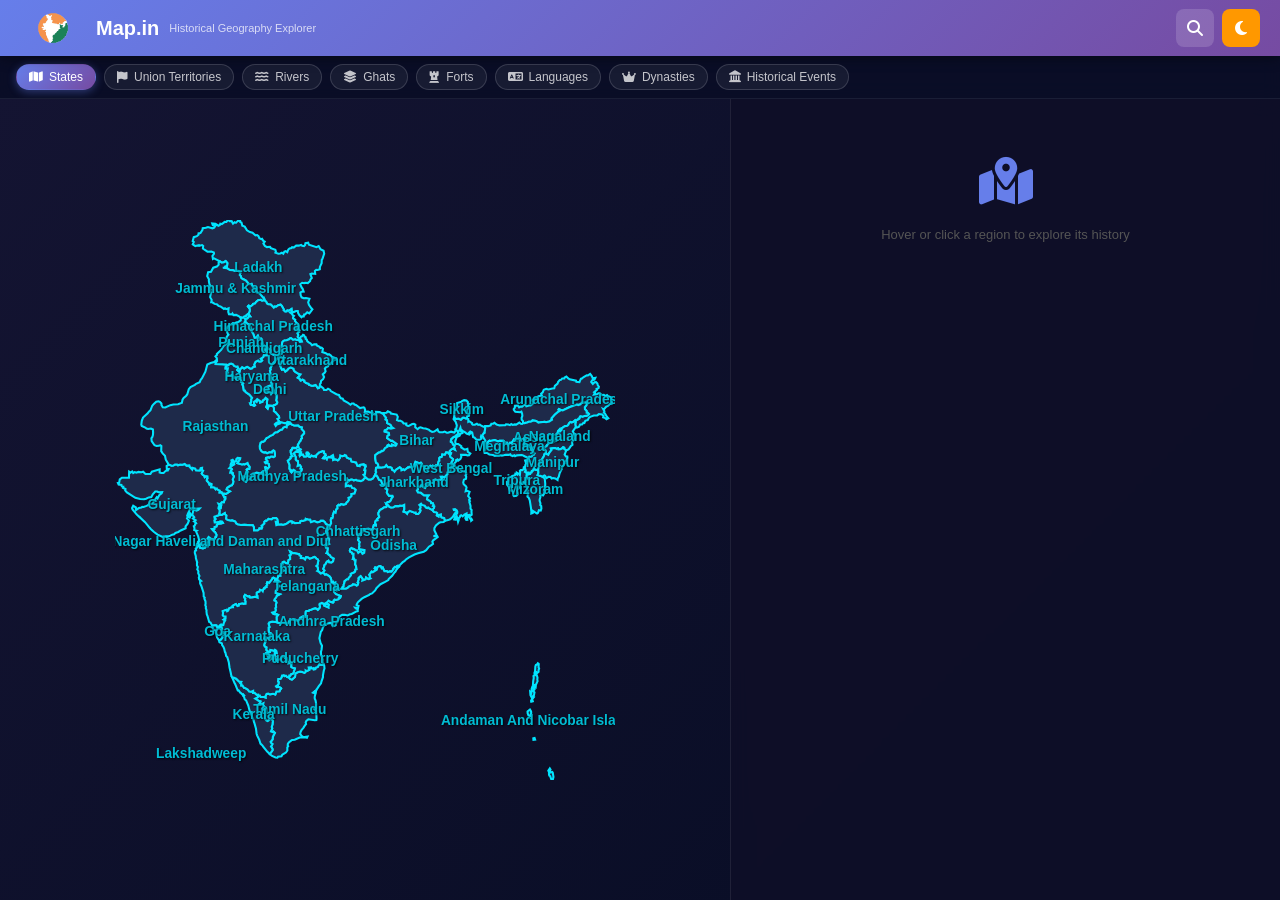
<file: index.html>
<!DOCTYPE html>
<html lang="en">
<head>
  <meta charset="UTF-8">
  <meta name="viewport" content="width=device-width, initial-scale=1.0">
  <title>Map.in — Historical Geography Explorer</title>
  <link rel="stylesheet" href="https://cdnjs.cloudflare.com/ajax/libs/font-awesome/6.4.0/css/all.min.css">
  <link rel="stylesheet" href="style.css">
  <link rel="stylesheet" href="components/tags.css">
  <link rel="stylesheet" href="components/search.css">
  <link rel="stylesheet" href="components/overlays.css">
</head>
<body class="dark">

  <!-- ── NAVBAR ── -->
  <nav class="navbar" id="navbar">
    <div class="navbar-brand">
      <div class="navbar-logo-container" style="position: relative; display: flex; align-items: center; justify-content: center; width: 66px; height: 66px; border-radius: 4px; overflow: hidden; flex-shrink: 0;">
        <img src="logo.png" alt="Logo" class="navbar-logo" style="height: 100%; width: 100%; object-fit: contain; padding: 4px;" onerror="this.style.display='none'; document.getElementById('navbarFallbackIcon').style.display='block';">
        <i id="navbarFallbackIcon" class="fas fa-map-marked-alt" style="display: none; color: #667eea; font-size: 20px;"></i>
      </div>
      <span class="navbar-title">Map.in</span>
      <span class="navbar-tagline">Historical Geography Explorer</span>
    </div>
    <div class="navbar-search-wrap">
      <div class="search-box" id="searchBox" style="display:none">
        <i class="fas fa-search"></i>
        <input type="text" id="searchInput" placeholder="Search states, rivers, forts…" autocomplete="off">
        <button id="searchClear"><i class="fas fa-times"></i></button>
        <div class="search-results" id="searchResults"></div>
      </div>
    </div>
    <div class="navbar-controls">
      <button class="nav-btn" id="searchToggleBtn" title="Search"><i class="fas fa-search"></i></button>
      <button class="nav-btn active" id="themeToggleBtn" title="Toggle theme"><i class="fas fa-moon"></i></button>
    </div>
  </nav>

  <!-- ── TAGS ROW — populated by components/tags.js ── -->
  <div class="tags-row" id="tagsRow"></div>

  <!-- ── MAIN LAYOUT ── -->
  <div class="app-body">

    <!-- CENTER: Map -->
    <main class="map-area" id="mapArea">
    <main class="map-area" id="mapArea">
      <div class="map-loading" id="mapLoading"><i class="fas fa-spinner fa-spin"></i></div>
      <svg id="india-map" viewBox="0 0 432 488" preserveAspectRatio="xMidYMid meet">
   <g class="regions" id="mapRegions">
           
    
          <path d="M368.5922718803613,239.9883983544513L368.9295172138229,241.23970066169045L368.2100605024375,243.4989926765191L368.165094457976,244.7482716429098L368.8845511693612,246.741254343901L368.72717001374576,248.51370578623175L369.5590418362849,249.25727282871833L369.71642299190034,251.5956918893612L369.1543474361306,253.1459951051233L367.535569835514,252.81855613663242L366.77114707966734,255.15323861573285L365.89430921266626,255.74197982002136L364.65774298997303,255.00057679457007L362.45440681135574,253.60432896332463L362.20709356681687,255.37130891461868L360.9030782774312,255.82918761626541L360.9930103663546,254.04074999855038L360.633282010662,250.8966101966913L359.576579965815,244.22234675038993L358.67725907658337,242.0734999593161L357.55310796504386,241.10801876359346L357.8453872540442,239.17576064138086L357.1708965871205,236.29610911790297L358.00276840965967,235.83412491994062L357.4406928538899,234.93186712868714L356.09171152004274,229.7970982469957L355.9792964088888,228.45073327985256L355.86688129773506,227.0593156758572L356.8561342758894,225.44587649969725L356.67627009804323,223.2115153828487L356.9460663648126,221.10768206720206L356.42895685350436,220.11037835966232L358.2950476986598,220.02170568994188L358.49739489873696,221.572924919763L359.9138252992768,221.196307865403L360.1836215660462,220.06604250396128L361.0829424552776,219.93302918637352L361.28528965535475,218.71333787437902L362.2295765890476,218.358382012636L363.2862786338949,215.7831025955789L363.84835418966463,217.29314401206744L365.2647845902043,217.75925407821552L366.92852823528256,217.40413226614857L367.1308754353597,220.28771220215162L366.43390174620527,222.19308523570663L369.8288381030543,223.30005079705575L370.503328769978,223.7205422561999L372.6167328596723,225.24687267504459L373.0663933042879,229.6867729644013L373.0214272598264,231.64969837594663L372.5268007707491,232.13463422627513L372.70666494859506,233.8750788802319L372.05465730390233,234.7997973266829L372.54928379297985,236.56005520728655L372.00969125944084,238.91213654592013L371.20030245913244,240.0103572813149L369.67145694743886,239.1977278572828Z" stroke-width="1.8" stroke-opacity="0" fill="#fff0e1" stroke="#f5c9b4" id="Mizoram" class="state" pointer-events="all" style="cursor: pointer;"></path>
          <path d="M175.77787322911945,406.15438543327946L173.95674842842573,409.00771993206286L173.55205402827164,409.23507232161984L173.55205402827164,409.87572383634495L173.30474078373277,410.6402397904577L172.49535198342437,410.5782573728726L171.03395553842324,411.77641703789357L172.83259731688622,412.31340909035265L172.81011429465548,412.4786232698357L172.65273313904004,413.201357266982L172.135623627732,415.6370734271328L172.2255557166552,417.1638315817245L172.90004638357868,418.62817471833455L173.55205402827164,422.3383458886653L173.46212193934844,425.20125313055644L171.9557594498856,425.0365320698666L171.596031094193,426.04535237589914L172.9899784725019,426.78638046610513L173.4396389171177,427.5684433389141L173.77688425057931,434.5598616263122L173.59702007273313,435.7103767191842L172.24803873888573,435.87471307424585L167.88633242611263,435.217333289769L166.64976620341963,435.19678869318244L164.87360744718717,436.51146251329055L164.2890488691869,437.8873714474537L164.64877722487927,439.18077577398367L162.78268637972383,441.68448116150796L162.7377203352621,441.72551481495145L162.71523731303137,442.1358325029054L162.6702712685701,442.17686238925717L160.66928229002974,444.57651911308255L159.9273425564138,445.97066173957364L159.477682111798,447.8562434320329L160.71424833449146,449.49531513947204L161.90584851272297,450.3965831739276L163.27731286880135,450.6013950548511L165.8853434475725,450.2122456017893L165.41319998072595,451.19530412193694L163.95180353572482,450.7037979817993L162.2655768684158,450.97003620326745L160.6917653122605,450.7652387745385L159.07298771164392,451.01099472722245L154.75624744333254,452.89474212447465L152.4854621980228,453.0994568390155L151.9009036200223,453.44745376980063L149.6076353524818,455.2280248903346L148.77576352994265,456.5784110524018L148.61838237432698,457.74438456554185L149.1130088634045,458.5420134706204L148.28113704086536,459.6053400813795L148.3485861075576,462.2627743655155L147.08953686263362,464.08137880401324L145.80800459547868,464.7351188130317L143.9194307280925,465.981107348469L143.22245703893782,467.28808980312874L140.20973206001236,467.6352084979439L139.71510557093484,468.57436948598524L138.09632797031827,468.3089693854432L134.9711878802384,467.0226323939488L132.99268192392924,465.36835931896246L135.3983653026237,462.18102576606793L135.5107804137774,461.1181868946985L134.04938396877628,458.685165450309L134.47656139116134,458.2556984029617L135.30843321370048,456.6397842739358L134.38662930223813,455.9441806029515L133.73462165754518,454.69596204523714L134.54401045785357,453.7954279807409L135.48829739154667,452.5671821544626L135.69064459162382,450.3965831739276L136.5449994363937,448.59389026813096L137.46680334785606,447.01601616677704L136.23023712516283,445.8681643967666L135.5107804137774,446.31913716483075L134.0044179243148,445.72466462143973L135.1735350803158,442.93585372885093L134.67890859123827,441.7665481254312L135.4208483248542,439.5092041166811L135.48829739154667,438.1132290534713L135.78057668054703,436.4703844873533L134.20676512439172,434.60095630486563L132.8802668127753,435.2378777966299L132.2957082347748,436.01850269529353L131.28397223438924,436.6552328033882L130.06988903392653,436.16228794387985L130.04740601169578,436.1417474616197L129.9574739227728,436.0595846408702L129.1031190780027,434.86806293483295L128.8333228112333,433.61458431250026L129.17056814469515,431.0243598654458L130.18230414508048,428.2474925455808L129.05815303354143,426.9304549575541L126.49508849923131,425.9012492447812L127.93400192200193,423.80092781975355L127.05716405500107,422.4825659118913L127.23702823284748,421.3904950394153L126.09039409907723,422.07049600164925L123.34746538692093,421.9674724130309L124.51658254292192,420.9371016437707L124.89879392084549,419.5972510926923L123.61726165369055,419.1642867307584L120.28977436353375,417.0813182858652L122.40317845322784,415.9672303758259L122.98773703122833,414.91476413112946L124.35920138730648,414.4193939349537L125.07865809869168,415.65770899972654L127.97896796646341,415.7196151065575L129.30546627807985,416.0703990837003L129.12560210023344,415.16242712180235L130.20478716731145,413.0568206154486L131.73363267900527,412.767732099406L133.17254610177565,413.3871826627191L135.8480257472395,412.850330889533L137.8490147257794,413.46976904236044L138.81578468170324,410.82618137602833L141.4912643271673,410.7022212632785L141.96340779401385,409.44174519680416L142.95266077216843,408.28424055267146L142.5254833497836,407.64333564675314L140.52449437124324,406.8782501717279L138.9731658373189,407.0023280516838L138.4785393482416,406.3198518522173L139.6476565042426,405.5958852977216L140.5919434379357,404.4579556927715L140.88422272693606,402.6365824500783L140.1872490377816,402.2432198855558L140.38959623785877,399.92363921631704L142.41306823862965,399.8614883998184L143.19997401670707,398.70115479630374L143.76204957247683,396.9392591880378L144.2791590837851,396.87705968605474L145.20096299524744,396.56604682416724L145.94290272886337,397.3953576450434L147.08953686263362,397.1465834776219L148.2136879741729,398.203761094275L149.6526013969435,398.53536410504523L150.6868204195598,399.9650725353037L152.30559802017638,400.54509213272604L154.9585946434097,398.203761094275L155.1159757990249,397.2709726028056L155.38577206579453,395.05208434784544L157.29682895541146,394.0977666392871L159.36526700064405,393.4752540092643L160.87162949010667,393.620516267623L163.34476193549358,394.61644778743164L164.40146398034085,393.3299860751252L164.31153189141764,392.54128948551477L165.12092069172581,393.06018769518107L167.39170593703557,392.0845988743573L166.9195624701888,389.86261367117527L168.8531023820367,389.8002956033107L168.80813633757498,390.75572264400955L170.98898949396175,390.4441977459441L171.28126878296212,391.56556368987776L172.6302501168093,391.295636495247L172.85508033911697,390.13264634981897L174.85606931765733,389.4263648472654L176.20505065150473,386.7869808065768L176.81209225173575,387.5353482202108L178.8130812302761,387.51456233296904L179.59998700835354,386.391946395858L180.45434185312342,388.20043351815L180.72413811989304,390.75572264400955L180.07213047520008,392.76961365051005L179.33019074158415,397.0636551244569L179.3976398082766,398.2452130490322L178.09362451889092,402.01546547639055L177.6889301187366,403.79573616008565Z" stroke-width="1.8" stroke-opacity="0" fill="#fff0e1" stroke="#f5c9b4" id="Tamil_Nadu" class="state" pointer-events="all" style="cursor: pointer;"></path>
          <path d="M111.09421827114147,265.6621308451458L107.76673098098445,265.81407928449573L105.24863249113628,265.31478257953853L103.71978697944269,264.51133931372397L102.91039817913429,262.86014275602156L100.1225034225165,261.79492469904255L98.84097115536156,262.09932332841703L96.00811035428228,261.3165020342865L94.86147622051226,260.3375975372823L95.1537555095124,257.398350411083L94.09705346466512,256.61390565516456L93.80477417566499,255.52394551983252L91.57895497481695,257.04974198633124L89.60044901850756,256.78825030177217L88.83602626266088,255.74197982002136L89.26320368504571,254.45527112511826L89.24072066281497,252.64390235680003L88.22898466242941,251.26802475502126L88.45381488473731,250.35029928806267L90.22997364096977,250.91845983306354L90.61218501889289,248.99486601565394L89.19575461835325,249.34473483659679L88.29643372912187,247.2665741607115L89.64541506296905,247.72612596358795L91.30915870804756,245.77784103166402L93.01786839758756,245.90924053126577L93.35511373104919,244.37575461480566L94.27691764251153,243.01662297453777L94.20946857581907,241.56887033362534L93.22021559766449,241.74440701997742L92.1410305305867,239.13182553649392L93.10780048651077,238.2968878502532L94.883959242743,238.73636918582042L98.23392955513009,236.56005520728655L95.22120457620463,234.95387796531952L95.85072919866684,233.36851470106518L98.79600511090007,231.4071886640163L99.89767320020883,231.25284978267752L100.99934128951713,229.42196863275268L101.26913755628675,227.83243980999953L100.70706200051723,226.08698149088036L101.76376404536427,223.41071473313826L100.36981666705515,221.2627747080008L100.7969940894402,220.64233393146185L100.18995248920874,220.13254592818816L98.52620884413068,220.1547132571883L98.93090324428476,218.60242078962796L100.01008831136255,217.22654815781567L99.42552973336205,216.49384997521207L97.69433702159154,216.27176811965217L98.99835231097722,214.60537947340043L98.79600511090007,213.3824891955212L99.26814857774662,212.18111221241656L100.50471480044007,213.8272621668114L102.03356031213343,212.87087910758856L101.80873008982553,211.7137164826724L100.10002040028576,211.15715130844973L99.58291088897772,209.53109699146876L100.70706200051723,209.0407942008415L101.53893382305637,210.19949816254245L102.70805097905713,210.39997503206564L103.85468511282738,209.8876053808561L103.8097190683659,208.43889449815975L104.95635320213614,207.30147712021056L107.31707053636887,207.59146869830084L107.09224031406097,208.66184146665967L104.84393809098219,211.9808130508498L108.84591604806246,213.07108980973862L110.21738040414061,212.71514592873683L111.09421827114147,213.04884515750535L113.67976582768188,211.7582350403839L114.2643244056826,213.29352284500686L115.68075480622201,215.2943194312777L115.38847551722188,216.91573871267303L113.70224884991262,216.7603161962095L112.84789400514273,217.67047942288724L114.10694325006693,220.11037835966232L113.18513933860459,221.75013263322847L114.44418858352878,223.14511133332928L112.4656826272194,224.6055083557327L109.8126860039863,223.6541545501911L108.93584813698567,225.37954400932404L110.44221062644829,226.37430927608494L110.7120068932179,227.3465094833473L112.28581844937298,228.119527361905L113.81466396106657,226.19749686999472L115.92806805076088,225.71118529392055L117.45691356245447,222.9901602519932L118.71596280737867,222.63594269368355L118.58106467399398,220.93041901026214L119.97501205230265,220.68665734207815L121.5713066306887,220.11037835966232L124.26926929838328,220.77530129452293L125.23603925430712,220.68665734207815L126.31522432138513,219.71132114683058L126.78736778823145,220.97473620742227L128.63097561115615,222.17093986645227L129.80009276715737,221.94947308761192L130.4071343673886,220.64233393146185L129.53029650038775,219.66697666109485L129.08063605577195,218.2918209233198L129.26050023361813,217.0267475314228L128.85580583346427,215.44985411948062L129.50781347815723,215.20543711093757L131.21652316769678,216.6270874483855L132.5655045015444,215.0721063241832L132.04839499023615,212.62615013878042L130.7668627230812,211.80275261269435L129.41788138923403,212.0475816528899L128.67594165561786,211.02355272093314L130.81182876754292,210.02127966223958L129.50781347815723,208.52807627351444L129.7326437004649,207.2345499877598L131.55376850115886,206.67673630965936L132.81281774608283,207.01144328844862L134.11683303546852,206.09644397322825L135.5107804137774,206.0294762520095L136.14030503623962,206.5874715974225L137.33190521447136,205.96250627111868L137.60170148124098,204.26517817618077L136.9496938365478,201.22420824429963L136.16278805847037,200.88851913092162L134.99367090246915,201.73882010620457L134.83628974685394,202.72291982042339L132.76785170162134,202.43221430333296L130.74437970085046,203.28184836137234L129.44036441146477,202.499304001376L128.04641703315588,202.70055938102786L126.6974356993087,202.2309314876798L125.5732845877692,201.2689624551254L124.42665045399872,199.3212092357315L124.24678627615253,196.9903102884008L124.87631089861475,194.252419556946L126.29274129915439,193.10674233294566L127.37192636623195,193.21909370751172L128.42862841107922,192.5224095842063L129.3729153447723,191.08329564260998L130.0923720561575,190.09327874529941L131.5312854789281,189.48551499157264L133.30744423516035,188.11170730662718L135.53326343600838,187.2328525180992L137.06210894770197,185.6318430311929L137.9839128591641,185.00008755688083L139.46779232639642,184.86468397843328L142.50300032755263,182.78728088915636L143.64963446132288,182.58393387283974L144.8412346395546,180.79805570744838L146.25766504009448,180.2099269173329L147.56168032948017,180.52663455691493L147.89892566294202,178.55765479531544L149.51770326355881,177.94617042733995L151.51869224209872,177.33448564016356L152.05828477563773,178.19531785965967L154.26162095425502,179.0783910963238L157.7240063777965,178.98783867777342L159.07298771164392,180.16467860276208L161.05149366795308,180.59449352444204L160.80418042341466,182.1093721422248L162.94006753533927,184.39069518220964L162.98503357980098,186.06041443306088L160.87162949010667,188.3820426680805L161.11894273464554,190.25081563943877L160.1971388231832,191.15077819093682L160.03975766756753,192.38753838713353L159.27533491172085,193.03932836551178L157.47669313325787,196.18280999678103L158.1736668224121,197.81989188029127L156.8022024663344,198.0664561097849L155.9253645993333,198.80596179442637L152.8901565981771,198.60430622092792L152.41801313133033,199.25401075259998L152.37304708686884,200.14980075221837L152.05828477563773,200.68707808871193L151.47372619763723,200.55277256290827L151.24889597532956,200.86613781456367L151.24889597532956,201.13469676161787L151.3163450420218,202.566391413337L151.9908357089455,204.55561380279602L152.82270753148464,205.9178583615714L151.74352246440685,206.2973335838446L151.20392993086784,206.52052043187786L151.1814469086371,206.78831156297593L151.33882806425277,207.7029926782419L148.77576352994265,209.909885047366L149.04555979671227,210.4667962001878L150.30460904163624,213.3602479754668L150.1921939304823,216.80472384052575L151.6760733977144,218.0255548696034L151.0915148197139,218.77988523697832L151.96835268671475,219.82217816381473L153.63209633179304,217.75925407821552L154.8686625544865,218.358382012636L156.5773722440265,220.39853807261665L158.10621775571985,221.17415177389626L160.53438415664505,218.44712675831806L160.8266634456454,217.33754003906057L160.7367313567222,216.93794096062277L159.7025123341059,216.64929284551118L160.26458788987543,215.22765805627142L159.23036886725913,213.7160781042428L157.29682895541146,214.3830907794068L157.7240063777965,212.6706485249627L157.56662522218107,210.17722171690622L156.19516086610292,209.5533806263865L155.54315322140997,208.59495999037682L155.65556833256414,206.7436822131175L154.46396815433218,204.44391284074004L153.78947748740848,203.41596763802636L155.94784762156405,201.67170446403247L157.63407428887353,202.16383264027468L157.00454966641132,200.4632304332613L159.25285188948988,199.52279082718655L160.10720673426,199.9034993806925L159.18540282279764,201.6269594291178L160.3770030010296,202.29802804698835L159.05050468941317,204.86834294836825L159.18540282279764,205.33734405868904L159.9273425564138,204.53327411505444L161.88336549049222,204.28752089294233L162.87261846864703,206.11876604490465L164.55884513595606,206.0517990767994L165.7054792697263,205.47132398487923L165.43568300295715,204.9800199544856L165.25581882511074,204.91301450679902L165.05347162503335,203.95235361647195L164.82864140272568,203.46067203741575L165.0759546472641,202.6334765397201L166.13265669211137,202.54402919666137L167.3692229148046,203.77357448215753L166.69473224788112,205.136357181871L166.9195624701888,206.16340943527427L168.178611715113,206.60978815135434L169.32524584888324,205.11402404783905L170.85409136057683,205.9401824419195L171.9557594498856,205.62762245409385L173.30474078373277,206.2973335838446L173.52957100604067,204.7566596413032L176.13760158481227,202.34275781561223L177.19430362965932,202.20856545946924L178.90301331919932,201.44796909848702L180.29696069750798,201.58221337525544L180.22951163081575,203.2594942619557L181.60097598689367,203.95235361647195L181.98318736481724,205.06935702425443L180.83655323104722,205.8955340300563L179.93723234181562,206.94450639939396L179.53253794166108,207.5022450183834L180.67917207543155,207.68068838170717L181.55600994243218,206.7659970132791L182.68016105397146,208.2828168009213L183.01740638743354,207.2345499877598L184.36638772128072,206.43124870171494L186.16502949974392,206.83293991104978L186.29992763312862,205.98482984918786L188.07608638936085,204.86834294836825L188.57071287843837,206.83293991104978L187.8737391892837,207.36840200246638L188.30091661166875,209.0630832999944L189.55996585659295,208.43889449815975L190.8639811459784,208.66184146665967L192.1230303909026,209.46424459755315L192.7075889689031,209.30824698927938L194.23643448059693,207.03375508425228L194.43878168067408,205.20335507314826L196.1250083479831,205.7615827654164L197.69881990413842,205.49365309208832L198.30586150436966,204.84600679110542L199.56491074929363,205.2926820703011L200.1719523495251,206.8998805551363L202.0155601724498,207.83681321461017L203.47695661745092,208.08212753183136L204.21889635106686,210.39997503206564L206.4447155519149,210.86767646549896L208.24335733037788,211.2462120963409L209.43495750860984,214.27193727601372L211.21111626484208,214.4720091863975L211.21111626484208,213.53817087638868L212.7624447987664,213.13782229486714L214.9208149329222,212.80413778964464L215.46040746646122,213.7827892758766L216.42717742238506,213.69384055756348L216.78690577807788,214.7609670389707L216,216.0496619980794L215.5503395553842,217.93679180041983L216.38221137792334,218.09212463847297L216,221.39570195115408L214.83088284399923,221.99376834726996L217.01173600038555,224.67186558224176L215.25806026638406,225.35743270862667L214.40370542161395,226.66159743062695L212.38023342084307,227.5232244989087L208.89536497507106,226.92675135483387L208.13094221922393,226.41851003224383L206.2648513740687,227.01512850484846L205.16318328475995,226.2859049496139L203.90413403983598,226.13118834659565L202.2628734169882,227.14768721058402L201.026307194295,226.63949974793672L200.1719523495251,225.2689851524994L199.227665415832,225.9101446773575L199.34008052698596,226.68369487904596L200.59912977190993,228.5390460075647L199.38504657144745,229.4661050078696L199.34008052698596,231.89218022226925L201.49845066114153,231.29694775870172L202.42025457260388,231.8480946854454L203.83668497314352,231.53947014451995L204.84842097352907,233.45662151261507L206.5796136852996,233.72091998100075L207.99604408583946,235.06392873366076L206.87189297429995,238.42874169653413L204.21889635106686,238.82425466291818L204.3313114622208,240.36166969947817L203.02729617283535,241.8541102221863L201.76824692791092,242.09543771126374L202.03804319468054,243.82781977773777L201.1162392832182,245.25216408295194L201.0712732387567,245.3616905377184L199.90215608275548,246.23770477966417L199.49746168260117,247.46353669894637L197.3390915484456,248.22933445700005L195.18072141429002,247.6604815874491L194.01160425828903,248.7105567512076L193.20221545798063,248.2074582187015L191.98813225751792,249.08233841932707L192.10054736867187,251.3772525043865L191.02136230159408,252.1853710286345L190.41432070136307,255.0660045616135L188.9978903008232,254.25892858277388L187.89622221151444,257.6379874741467L188.0985694115916,258.6180564427656L187.67139198920677,259.7718163536691L186.77207109997494,259.7718163536691L186.16502949974392,261.3599991470084L186.50227483320577,264.33758500130074L185.37812372166627,266.55197254752545L184.79356514366577,266.7472578617716L183.42210078758762,265.5752986776284L181.8707722536633,264.85880861040016L181.17379856450884,263.5338005046621L179.59998700835354,262.0558402913773L177.44161687419773,262.16454633377396L176.63222807388956,263.055741196677L174.45137491750302,263.5338005046621L171.82086131650067,262.2949867653879L168.87558540426744,263.2730532301903L168.4484079818826,262.4036814447588L168.24606078180545,261.1642556092064L166.71721527011186,261.1642556092064L164.40146398034085,260.46814244401054L164.24408282472518,261.5774722777289L162.08571269056938,262.25150744789653L160.57935020110654,262.0558402913773L159.72499535633665,262.49063347171574L159.477682111798,263.9031417994257L154.84617953225575,264.1203736589941L153.76699446517773,263.4686164629562L152.62036033140748,263.96831351258334L152.41801313133033,262.79493956616363L151.29386201979105,262.5123709624061L149.54018628578933,263.09920525066366L148.8432125966351,263.92486590912625L146.6848424624793,265.16280127333005L144.54895535055425,265.74895974848255L143.334872150092,265.3582039711842L139.80503765985804,265.5535901255982L138.72585259278026,265.90090247803136L138.23122610370297,263.07747332665L140.0073848599352,263.4903446825006L139.53524139308888,260.685700655545L138.59095445939533,259.6412314632642L135.66816156939308,259.83710598439757L134.63394254677678,260.9249906914684L132.45308939039046,260.5551682229161L132.13832707915913,260.79447196891806L131.89101383462048,260.9467430852385L131.64370059008206,261.0990040305394L131.5312854789281,260.8814852811474L130.11485507838825,262.38194292188825L129.41788138923403,262.12106453687977L128.338696322156,262.99054357083503L128.36117934438676,264.4896207419155L125.97797898792305,266.5736717289267L126.58502058815475,267.3763986401044L126.00046201015402,268.8943126460534L124.0444390760756,268.78592304068036L123.8645748982292,269.479529481531L122.47062751992007,270.60620087741404L119.30052138537894,270.5628773920299L119.18810627422499,267.78850185591307L118.2438193405319,265.9443128517437L116.64752476214608,265.9877224102602Z" stroke-width="1.8" stroke-opacity="0" fill="#fff0e1" stroke="#f5c9b4" id="Madhya_Pradesh" class="state" pointer-events="all" style="cursor: pointer;"></path>
          <path d="M172.81011429465548,294.0802899650972L171.88831038319313,293.60828274047594L167.88633242611263,295.3028059785232L166.3350038921883,294.12319531642106L164.67126024711,293.865752221271L163.74945633564766,295.9459975097123L162.37799197956974,294.80958144369424L160.01727464533678,294.53075965343004L160.30955393433715,292.87864235534573L158.8931235337975,292.3634740927217L158.6233272670279,291.22543443707144L154.71128139887082,290.3447074875358L152.59787730917674,290.40916149935356L151.8559375755608,289.3776964312693L150.75426948625227,288.88330059587133L151.60862433102193,290.92473345138L151.29386201979105,291.97702823496L150.30460904163624,292.3205386148391L150.75426948625227,293.65119615408014L150.79923553071376,295.6029824072024L149.36032210794315,296.43900022765195L149.09052584117376,298.17446447106767L148.82072957440437,299.395008135298L146.86470664032572,298.88116616423434L145.42579321755534,297.76748666660114L144.23419303932337,298.36722072773574L144.18922699486188,300.2939832584313L143.26742308339954,301.9626734214149L143.94191375032324,304.52778378512915L145.49324228424734,305.5317614246396L143.89694770586152,306.1296920331829L143.1325249500146,308.02935045477244L142.27817010524473,308.28537903189954L142.41306823862965,309.991601073371L140.3221471711663,310.0982033786218L140.1422829933199,311.69672404844084L139.26544512631926,312.8470646176613L139.6476565042426,314.0820644185967L138.3886072593184,314.5503638720703L137.55673543677926,313.9330429162161L137.62418450347172,312.52757531400954L136.20775410293209,311.7606448813965L135.4433313470854,312.05892182099956L135.1735350803158,312.86836254626604L132.49805543485195,316.27385554479633L130.83431178977366,315.6994806846033L130.38465134515786,316.78430856963826L130.8567948120044,317.9749919944694L130.15982112284973,318.4638716117512L130.36216832292712,319.9087425726369L128.2487642332328,320.50346770989375L127.73165472192477,320.1636405742418L128.47359445554093,321.28915690173204L127.3494433440012,321.9897174869891L126.92226592161637,323.5175966334206L126.49508849923131,322.9659598241531L124.53906556515267,322.3080952848776L124.0444390760756,323.8570108987007L123.145118186844,324.1115443718832L121.72868778630436,324.8325960536707L121.70620476407362,326.78274345349035L122.31324636430463,327.3124403099387L122.47062751992007,329.17618098117003L120.22232529684129,328.392712737739L117.95154005153177,328.8374105520343L115.83813596183768,329.0491468244974L115.2985434282989,327.84203738422815L114.10694325006693,328.2868219818396L111.45394662683384,326.67679208825695L110.57710875983321,328.1173885046705L111.02676920444901,329.3243802917495L111.76870893806495,329.8112663085058L111.34153151567989,331.35604764336426L112.03850520483456,332.24444673844187L111.92609009368039,334.33744160267224L109.92510111514025,334.4853735317836L108.98081418144716,334.1895020868333L107.15968938075343,334.696691708251L106.26036849152183,334.696691708251L106.0355382692137,336.13324608585606L104.82145506875145,336.42891896263467L103.4499907126733,334.7600841461107L100.70706200051723,336.13324608585606L100.95437524505564,337.50575903981166L99.94263924467032,337.50575903981166L97.67185399936079,338.3922702636092L96.70508404343695,340.4175760379173L95.8282461764361,340.86042610897977L95.44603479851253,339.616059271383L92.07358146389424,340.86042610897977L92.32089470843289,342.39934215564455L92.09606448612521,344.3587269167076L92.92793630866436,345.3484658903204L94.50174786481944,345.53795319410347L94.50174786481944,347.09550870021513L92.90545328643361,348.14745754022647L94.25443462028079,348.75742110718363L93.13028350874151,350.81777654426855L92.52324190851004,352.96076267340675L90.94943035235497,353.25478217715886L90.52225292996968,352.70872376518497L89.24072066281497,353.63276634512624L89.1732715961225,354.68248154546563L87.30718075096706,355.29115460849647L86.54275799512038,353.2967826895309L85.59847106142706,353.17077944756636L82.81057630480927,353.5067767316349L81.39414590426986,350.7337075076276L80.24751177049961,350.3133278073674L78.78611532549826,345.18002271110595L78.15659070303627,343.79000567715116L77.84182839180517,341.239959090874L77.90927745849763,339.93247351358445L77.23478679157415,338.16011472352744L77.41465096942034,337.0201745538279L76.80760936918887,335.68968030816086L77.09988865818923,334.25290566578303L76.98747354703528,332.24444673844187L76.02070359111121,329.93826630476786L76.33546590234232,329.07031957999726L75.43614501311072,328.09620860424155L75.34621292418797,325.0446345519327L73.39018999010932,318.888913027936L72.33348794526205,316.6779721268407L72.28852190080056,314.84833013741405L73.16535976780119,314.5077945673256L71.47913310049216,313.1239244569379L71.1868538114918,311.4410253651083L71.77141238949253,310.22612048051855L70.62477825572228,307.77329694908633L70.80464243356846,306.21509951831786L70.33249896672191,305.2113850766203L69.83787247764462,304.5705141286223L70.3774650111834,302.3476022081399L69.59055923310598,301.0856764485497L69.568076210875,298.9882251001346L69.77042341095216,298.36722072773574L68.6013062549514,294.7023459465084L68.55634021048968,293.0288797975515L67.6570193212583,290.06538744305016L67.79191745464277,288.5393147749173L68.80365345502832,287.9372243010922L68.44392509933573,286.34527654727094L69.43317807749031,285.44127939184284L70.87209150026092,283.95541555045895L72.17610678964661,284.23543007389594L72.2210728341081,285.505861680397L74.76165434618724,286.1515909311974L75.84083941326503,285.61349504214576L76.40291496903478,285.59196874830667L77.14485470265072,284.2138916369992L78.85356439219072,284.30004424326154L78.67370021434431,281.4553955188571L79.6179871480374,279.7297378646218L79.68543621472986,278.3483203019426L78.7186662588058,277.72210335817573L79.7079192369606,276.209868716718L81.7763572821932,277.70050674738934L82.33843283796296,278.65057334408L83.68741417181013,278.65057334408L85.05887852788828,277.7652959947034L85.59847106142706,276.0585924836837L86.2279956838895,276.14503722256995L86.58772403958187,274.3290369398761L85.80081826150422,272.8579210614112L85.21625968350395,271.84058389546976L85.21625968350395,271.8189336445579L84.60921808327248,271.6673763040509L84.5192859943495,271.34257764751965L83.57499906065641,270.5628773920299L82.54078003804011,269.37116706610857L84.72163319442643,269.06772553304796L84.83404830558038,267.5499246969801L86.58772403958187,267.072696816181L86.83503728412052,265.5752986776284L88.11656955127569,264.7719461996339L90.52225292996968,264.51133931372397L92.16351355281745,263.94658981350665L91.48902288589375,262.94707745684065L89.84776226304643,262.8384085655481L87.1722826175826,263.55552810731183L87.1722826175826,263.57725550436294L85.0139124834268,263.59898269583147L84.69915017219569,261.64271017786166L85.68840315035027,260.533412090034L84.85653132781113,259.79357977235304L84.74411621665718,258.530956389162L86.54275799512038,258.00828567001014L89.60044901850756,256.78825030177217L91.57895497481695,257.04974198633124L93.80477417566499,255.52394551983252L94.09705346466512,256.61390565516456L95.1537555095124,257.398350411083L94.86147622051226,260.3375975372823L96.00811035428228,261.3165020342865L98.84097115536156,262.09932332841703L100.1225034225165,261.79492469904255L102.91039817913429,262.86014275602156L103.71978697944269,264.51133931372397L105.24863249113628,265.31478257953853L107.76673098098445,265.81407928449573L111.09421827114147,265.6621308451458L116.64752476214608,265.9877224102602L118.2438193405319,265.9443128517437L119.18810627422499,267.78850185591307L119.30052138537894,270.5628773920299L122.47062751992007,270.60620087741404L123.8645748982292,269.479529481531L124.0444390760756,268.78592304068036L126.00046201015402,268.8943126460534L126.58502058815475,267.3763986401044L125.97797898792305,266.5736717289267L128.36117934438676,264.4896207419155L128.338696322156,262.99054357083503L129.41788138923403,262.12106453687977L130.11485507838825,262.38194292188825L131.5312854789281,260.8814852811474L131.64370059008206,261.0990040305394L131.89101383462048,260.9467430852385L132.13832707915913,260.79447196891806L132.45308939039046,260.5551682229161L134.63394254677678,260.9249906914684L135.66816156939308,259.83710598439757L138.59095445939533,259.6412314632642L139.53524139308888,260.685700655545L140.0073848599352,263.4903446825006L138.23122610370297,263.07747332665L138.72585259278026,265.90090247803136L139.80503765985804,265.5535901255982L143.334872150092,265.3582039711842L144.54895535055425,265.74895974848255L146.6848424624793,265.16280127333005L148.8432125966351,263.92486590912625L149.54018628578933,263.09920525066366L151.29386201979105,262.5123709624061L152.41801313133033,262.79493956616363L152.62036033140748,263.96831351258334L153.76699446517773,263.4686164629562L154.84617953225575,264.1203736589941L159.477682111798,263.9031417994257L159.72499535633665,262.49063347171574L160.57935020110654,262.0558402913773L162.08571269056938,262.25150744789653L164.24408282472518,261.5774722777289L164.40146398034085,260.46814244401054L166.71721527011186,261.1642556092064L168.24606078180545,261.1642556092064L168.4484079818826,262.4036814447588L168.87558540426744,263.2730532301903L171.82086131650067,262.2949867653879L174.45137491750302,263.5338005046621L176.63222807388956,263.055741196677L177.44161687419773,262.16454633377396L179.59998700835354,262.0558402913773L181.17379856450884,263.5338005046621L181.8707722536633,264.85880861040016L183.42210078758762,265.5752986776284L184.79356514366577,266.7472578617716L185.37812372166627,266.55197254752545L184.68115003251182,268.243899348228L182.47781385389453,269.046049627439L182.11808549820194,270.28125519830496L182.47781385389453,272.92284256151237L183.691897054357,272.83628016414497L183.91672727666514,274.5885506642957L184.1865235434343,276.9445023831133L183.30968567643367,278.4130920196855L184.72611607697354,278.32672934026704L184.34390469904997,281.34757805026777L184.86101421035823,282.29620696045447L181.46607785350898,283.67536884329616L182.00567038704799,285.3766953991411L183.08485545412577,285.24752229959677L183.66941403212627,285.9363667516583L183.44458380981837,288.4533108385035L182.54526292058677,290.2157944473971L183.691897054357,290.3447074875358L183.9392102988959,291.2683887574663L185.5355048772817,292.14878932807136L186.16502949974392,293.5009959963532L188.8180261229768,295.00259383908593L188.18850150051458,297.4247180004906L186.70462203328293,298.6242063924207L184.65866701028108,298.2815530809514L184.14155749897282,296.9104782590516L182.74761012066392,297.85317161362866L181.44359483127823,300.18697895462606L180.54427394204663,300.8503336990302L180.4993078975849,302.0054461237708L179.64495305281525,303.9935951878714L180.7915871865855,305.4676893045989L179.68991909727674,306.748833118846L179.71240211950771,307.45319497145044L177.39665082973625,308.0720236147391L175.93525438473512,306.6634430578111L174.38392585081078,305.80938909539L175.08089953996523,305.1900252530876L174.76613722873412,302.5614267274125L173.57453705050239,301.5135171753282L174.60875607311846,300.6363670325046L175.32821278450388,296.8890493416166L174.83358629542658,295.77449577791907L173.66446913942536,295.1527043752976Z" stroke-width="1.8" stroke-opacity="0" fill="#fff0e1" stroke="#f5c9b4" id="Maharashtra" class="state" pointer-events="all" style="cursor: pointer;"></path>
          <path d="M205.32056444037562,286.7326019392257L204.26386239552858,285.85027178905193L203.22964337291228,286.689568800756L203.22964337291228,286.71108546420237L202.77998292829625,288.25979103151303L203.1397112839893,289.03377934799676L204.6011077289902,289.7000753384096L204.84842097352907,290.6025135068488L206.01753812953007,290.7743693372183L205.92760604060686,293.3078682953254L205.47794559599083,295.1955914589453L206.5346476408381,295.04548347555584L206.91685901876144,296.4175673234107L207.8386629302238,296.43900022765195L207.43396853006948,299.9515537585971L208.08597617476266,301.214036139142L208.67053475276293,304.3568553860261L207.6587987523776,304.6132437698453L207.389002485608,306.38590611835997L206.39974950745318,307.17574167819885L203.58937172860487,308.3707163557692L203.7467528842203,309.7783835813269L201.67831483898772,312.1228339647078L201.38603554998758,313.1239244569379L200.0370542161404,313.23040138013846L198.148480348754,314.89089405277133L198.08103128206176,316.2313134453493L197.4290236373688,317.80492631959953L197.45150665959954,318.95266352806374L196.2374234591373,320.2486013062439L196.19245741467557,321.41654480746115L194.25891750282767,321.52269689282633L192.79752105782632,320.80078193469564L191.60592087959458,321.7349887910929L190.59418487920925,321.77744520815463L189.91969421228555,317.8687021941131L190.05459234567002,316.0398657125112L188.39084870059196,316.44401725113886L188.18850150051458,315.42288623743144L186.77207109997494,315.97604678746836L186.6596559888212,313.8265939175697L186.030131366359,311.8032579175971L185.01839536597345,310.5032530175455L182.3429157205096,308.8400222210896L181.12883252004713,309.13862791742974L179.71240211950771,307.45319497145044L179.68991909727674,306.748833118846L180.7915871865855,305.4676893045989L179.64495305281525,303.9935951878714L180.4993078975849,302.0054461237708L180.54427394204663,300.8503336990302L181.44359483127823,300.18697895462606L182.74761012066392,297.85317161362866L184.14155749897282,296.9104782590516L184.65866701028108,298.2815530809514L186.70462203328293,298.6242063924207L188.18850150051458,297.4247180004906L188.8180261229768,295.00259383908593L186.16502949974392,293.5009959963532L185.5355048772817,292.14878932807136L183.9392102988959,291.2683887574663L183.691897054357,290.3447074875358L182.54526292058677,290.2157944473971L183.44458380981837,288.4533108385035L183.66941403212627,285.9363667516583L183.08485545412577,285.24752229959677L182.00567038704799,285.3766953991411L181.46607785350898,283.67536884329616L184.86101421035823,282.29620696045447L184.34390469904997,281.34757805026777L184.72611607697354,278.32672934026704L183.30968567643367,278.4130920196855L184.1865235434343,276.9445023831133L183.91672727666514,274.5885506642957L183.691897054357,272.83628016414497L182.47781385389453,272.92284256151237L182.11808549820194,270.28125519830496L182.47781385389453,269.046049627439L184.68115003251182,268.243899348228L185.37812372166627,266.55197254752545L186.50227483320577,264.33758500130074L186.16502949974392,261.3599991470084L186.77207109997494,259.7718163536691L187.67139198920677,259.7718163536691L188.0985694115916,258.6180564427656L187.89622221151444,257.6379874741467L188.9978903008232,254.25892858277388L190.41432070136307,255.0660045616135L191.02136230159408,252.1853710286345L192.10054736867187,251.3772525043865L191.98813225751792,249.08233841932707L193.20221545798063,248.2074582187015L194.01160425828903,248.7105567512076L195.18072141429002,247.6604815874491L197.3390915484456,248.22933445700005L199.49746168260117,247.46353669894637L199.90215608275548,246.23770477966417L201.0712732387567,245.3616905377184L201.1162392832182,245.25216408295194L202.03804319468054,243.82781977773777L201.76824692791092,242.09543771126374L203.02729617283535,241.8541102221863L204.3313114622208,240.36166969947817L204.21889635106686,238.82425466291818L206.87189297429995,238.42874169653413L207.99604408583946,235.06392873366076L206.5796136852996,233.72091998100075L204.84842097352907,233.45662151261507L203.83668497314352,231.53947014451995L202.42025457260388,231.8480946854454L201.49845066114153,231.29694775870172L199.34008052698596,231.89218022226925L199.38504657144745,229.4661050078696L200.59912977190993,228.5390460075647L199.34008052698596,226.68369487904596L199.227665415832,225.9101446773575L200.1719523495251,225.2689851524994L201.026307194295,226.63949974793672L202.2628734169882,227.14768721058402L203.90413403983598,226.13118834659565L205.16318328475995,226.2859049496139L206.2648513740687,227.01512850484846L208.13094221922393,226.41851003224383L208.89536497507106,226.92675135483387L212.38023342084307,227.5232244989087L214.40370542161395,226.66159743062695L215.25806026638406,225.35743270862667L217.01173600038555,224.67186558224176L218.99024195669494,226.13118834659565L221.10364604638903,226.13118834659565L222.8123557359288,225.31320940126614L224.610997514392,222.41452584882916L226.11736000385486,222.6802232120328L227.33144320431734,224.36218035573995L228.16331502685648,226.2638032816111L230.1418209831661,226.94884599338133L231.15355698355143,230.32657898710443L233.55924036224587,230.98824255043223L234.7058744960159,229.92948093797713L234.68339147378515,232.02443131085795L233.91896871793847,233.91912222297583L235.56022934078578,234.75577223713685L235.020636807247,237.35169797588736L235.40284818517057,238.27491142164945L237.0890748524796,240.405579728637L239.96690169802037,240.4275344081202L240.30414703148222,241.23970066169045L239.22496196440443,242.46834553154054L238.77530151978885,243.71821626484558L237.96591271948046,245.01118655356788L236.70686347455626,245.88734116252078L235.6951274741707,245.86544157465636L234.6159424070927,246.8944856115864L234.63842542932343,247.61671758132377L235.1555349406317,248.55745196428205L234.6159424070927,250.10987980142187L232.4575722729371,250.54698672957738L231.5582513837055,251.33356204939224L228.99518684939585,252.7748939746333L227.66868853777942,255.28408333778236L227.69117156001016,256.54852293384806L228.45559431585684,258.7704734776293L226.5445374262399,260.79447196891806L226.92674880416303,261.64271017786166L225.39790329246944,262.0123564274094L224.72341262554596,263.9031417994257L225.62273351477756,265.423334526894L225.53280142585436,266.4000725832204L223.8016087140836,265.8574912889921L223.7566426696219,265.8574912889921L223.7116766251604,265.8574912889921L222.58752551362113,269.60955774234714L220.90129884631187,270.0429330249793L219.26003822346433,269.046049627439L214.4711544883064,269.37116706610857L214.44867146607567,270.4112388816923L213.30203733230542,272.64150314787855L212.24533528745815,273.2474232625957L211.81815786507332,274.5453003510488L210.04199910884108,273.7882919559541L210.24434630891824,276.51239235588304L210.60407466461083,277.59252076759645L209.9520670199181,278.6937492397244L211.5033955538422,280.700572186207L210.9413199980727,282.166870351132L211.2560823093038,284.30004424326154L210.73897279799576,285.225992786545L210.91883697584194,286.62501767972105L215.61778862207666,287.6791405394448L215.30302631084555,290.1513354182346L213.79666382138294,291.01065172405964L212.8748599099206,289.3991896632078L211.6158106649964,288.9047981208613L210.1319311977643,290.06538744305016L209.007780086225,287.89421221684734L207.77121386353156,287.7436640129897L206.0849871962223,286.60350026242526Z" stroke-width="1.8" stroke-opacity="0" fill="#fff0e1" stroke="#f5c9b4" id="Chhattisgarh" class="state" pointer-events="all" style="cursor: pointer;"></path>
          <path d="M68.84861949948981,264.31586478988004L68.42144207710498,263.4903446825006L67.00501167656512,262.6427915730003L68.33150998818155,261.62096441821745L66.01575869841054,260.22880439423415L67.18487585441153,259.0317359747364L65.52113220933325,256.8972088565251L66.3754870541029,253.12416733581836L67.5670872323351,252.57840366039642L69.09593274402846,253.25513074919206L70.78215941133772,252.6002367731303L71.95127656733871,251.35540738433673L67.72446838795031,251.57384891733625L65.61106429825645,250.8966101966913L64.80167549794805,251.92331071393085L63.5651092752546,251.00585622640926L63.00303371948485,253.1896500031919L61.6315693634067,256.0907907085739L61.0470107854062,257.7251219206184L61.58660331894521,258.79224650272477L60.88962962979099,259.96767961913724L62.57585629709979,261.94712908067964L61.496671230022,264.61992909992597L59.63058038486656,267.05100230715357L59.69802945155902,268.67752839364096L55.42625522770936,270.5412153488389L53.290368115784304,271.86223394699664L50.83971869262837,272.68478832037374L49.76053362555058,273.8748194601293L48.05182393601058,274.22089782779216L46.36559726870155,275.0210104029956L44.072329001160824,276.0369808083752L43.330389267545115,275.8640803389601L42.16127211154412,275.8640803389601L40.78980775546597,276.6852457635207L35.214018242230395,274.1992694125984L32.15632721884322,271.9271829054315L29.975474062456897,269.9995991119276L28.356696461839874,268.2222157752747L24.33223548252886,263.3599722799399L19.38597059175538,258.7051531469332L19.745698947447863,257.7686878836714L19.09369130275502,258.55273171663043L17.115185346445855,256.67928647868337L13.427969700596464,252.29455371884785L13.00079227821152,251.0714012621392L14.012528278597074,249.01673444160116L16.328279568368202,250.48142618933292L16.55310979067599,252.62206967192594L18.936310147139693,251.0495531320318L21.13964632575687,250.65624998653277L21.881586059372808,250.02244805911346L23.05070321537403,250.10987980142187L25.00672614945256,249.36659979741415L26.62550375006913,248.64494171589382L28.26676437291667,247.37599997277755L30.47010055153396,247.22280230965094L31.90901397430457,245.49311503921888L31.84156490761211,244.5948899833091L32.920749974690125,243.82781977773777L34.4945615308452,241.6127558397618L35.23650126446114,242.57801210056658L35.93347495361559,241.15191362081123L36.87776188730868,239.61506235483483L38.76633575469509,238.2089807853951L39.19351317707992,237.0658607736736L36.04589006476954,237.26375213346256L34.87677290876877,236.62603663421203L33.21302926369026,236.64802999044565L31.054659129534457,239.02198384715552L29.81809290684123,241.37137454117885L27.547307661531477,241.74440701997742L25.231556371760462,242.86311924716665L23.455397615528,243.3455230176241L20.060461258678856,243.1043345200577L15.85613610152177,242.09543771126374L8.526670854284589,237.37368387198012L7.042791387052603,235.6140972721712L7.312587653821879,234.4035387009302L5.109251475204701,233.36851470106518L5.334081697512602,232.3109469365628L4.030066408126913,232.1566741195603L3.782753163588154,230.8338729840525L1.309620718201586,230.4589283415172L0.702579117970231,229.22334345541645L1.759281162817274,228.9364072100185L2.298873696356168,226.06487771093498L4.2099305859730975,224.6055083557327L10.302829610516824,224.51702875076313L10.460210766132263,219.29000977355628L11.696776988825832,220.1990471966829L13.135690411596215,219.17912395208293L13.967562234135357,220.465030723025L15.316543567982649,219.64480405838214L16.77794001298389,220.24338017828967L18.531615746985608,219.53393744564943L21.162129347987616,219.75566467309886L22.668491837450574,219.33436242056325L24.691963838221454,221.30708474330936L29.00870410653306,221.30708474330936L30.245270329226287,219.31218621715476L37.05762606515509,217.24874701775877L37.035143042924346,219.9995369235179L38.451573443463985,220.53152122012204L40.475045444234865,220.50935796031672L41.48678144462042,219.31218621715476L43.12804206746796,218.15869223672456L44.04984597893031,218.3140081940855L44.83675175700796,217.0267475314228L43.30790624531437,216.89353622258778L43.12804206746796,214.4497799508872L44.971649890392655,213.16006596611408L46.09580100193193,213.56041013680016L47.55719744693329,214.11631211050508L48.88369575854972,213.96067496847235L50.36757522578205,213.09333421669788L52.27863211539875,213.13782229486714L52.9756058045532,213.7383154061759L54.97659478309333,213.13782229486714L56.84268562824877,213.20455257302189L58.888640651250626,212.55940071717254L60.462452207405704,214.02737806768494L62.95806767502336,213.84949824528678L63.22786394179275,214.96099063533734L65.38623407594855,217.33754003906057L65.67851336494891,215.98302542702993L68.08419674364313,216.5826759270039L68.73620438833586,218.13650327845693L72.1311407451849,218.24744565871737L72.7606653676471,216.3161864314664L74.0197146125713,216.02745005059455L73.86233345695564,217.67047942288724L74.9640015462644,218.33619522385152L73.72743532357094,220.93041901026214L74.58179016834083,222.0380626548403L75.88580545772675,222.81305906840663L76.3129828801118,224.03032339958867L77.39216794718959,223.18938093673984L78.69618323657505,223.38858241975362L78.85356439219072,225.2689851524994L78.29148883642097,225.60064407781806L78.15659070303627,227.03722220733812L79.7079192369606,228.80396184925877L80.42737594834603,230.37069636377163L81.14683265973122,229.62057501272216L82.38339888242444,230.15010022519328L81.95622146003961,232.9058938199626L83.84479532742557,232.81776409694464L84.94646341673456,233.2804042266112L85.84578430596594,234.73375935062114L86.83503728412052,234.00720616665353L87.1722826175826,234.68973289401652L89.48803390735361,235.83412491994062L89.30816972950743,237.28573893281117L91.08432848573966,237.1538147485146L92.1410305305867,239.13182553649392L93.22021559766449,241.74440701997742L94.20946857581907,241.56887033362534L94.27691764251153,243.01662297453777L93.35511373104919,244.37575461480566L93.01786839758756,245.90924053126577L91.30915870804756,245.77784103166402L89.64541506296905,247.72612596358795L88.29643372912187,247.2665741607115L89.19575461835325,249.34473483659679L90.61218501889289,248.99486601565394L90.22997364096977,250.91845983306354L88.45381488473731,250.35029928806267L88.22898466242941,251.26802475502126L89.24072066281497,252.64390235680003L89.26320368504571,254.45527112511826L88.83602626266088,255.74197982002136L89.60044901850756,256.78825030177217L86.54275799512038,258.00828567001014L84.74411621665718,258.530956389162L84.85653132781113,259.79357977235304L85.68840315035027,260.533412090034L84.69915017219569,261.64271017786166L85.0139124834268,263.59898269583147L87.1722826175826,263.57725550436294L87.1722826175826,263.55552810731183L89.84776226304643,262.8384085655481L91.48902288589375,262.94707745684065L92.16351355281745,263.94658981350665L90.52225292996968,264.51133931372397L88.11656955127569,264.7719461996339L86.83503728412052,265.5752986776284L86.58772403958187,267.072696816181L84.83404830558038,267.5499246969801L84.72163319442643,269.06772553304796L82.54078003804011,269.37116706610857L83.57499906065641,270.5628773920299L84.5192859943495,271.34257764751965L84.60921808327248,271.6673763040509L85.21625968350395,271.8189336445579L85.21625968350395,271.84058389546976L85.80081826150422,272.8579210614112L86.58772403958187,274.3290369398761L86.2279956838895,276.14503722256995L85.59847106142706,276.0585924836837L85.05887852788828,277.7652959947034L83.68741417181013,278.65057334408L82.33843283796296,278.65057334408L81.7763572821932,277.70050674738934L79.7079192369606,276.209868716718L78.7186662588058,277.72210335817573L79.68543621472986,278.3483203019426L79.6179871480374,279.7297378646218L78.67370021434431,281.4553955188571L78.85356439219072,284.30004424326154L77.14485470265072,284.2138916369992L76.40291496903478,285.59196874830667L75.84083941326503,285.61349504214576L74.71668830172575,284.3861938065795L75.1888317685723,282.98588576889335L73.36770696787835,282.4039821976396L71.74892936726178,282.8781363706169L72.17610678964661,284.23543007389594L70.87209150026092,283.95541555045895L69.43317807749031,285.44127939184284L68.91606856618228,283.6969120410993L69.47814412195203,282.23153951844193L70.22008385556796,281.73569844657766L71.07443870033785,280.2691385576315L71.32175194487672,278.477861986839L70.6022952334913,275.7343967387643L68.64627229941266,271.0393916853882L69.07344972179794,270.82280628859183L67.16239283218079,270.2379256996293L67.40970607671943,268.48240531749315L66.82514749871893,266.8123493084137L67.6570193212583,266.3566707625562L68.2190948770276,264.53305768065474ZM63.27282998625424,259.2058942490245L62.59833931933076,258.530956389162L62.328543052561145,256.5267282715989L63.542626253023855,255.54574990222073L64.4644301644862,257.1586879055543Z" stroke-width="1.8" stroke-opacity="0" fill="#fff0e1" stroke="#f5c9b4" id="Gujarat" class="state" pointer-events="all" style="cursor: pointer;"></path>
          <path d="M259.2123687275755,255.0878133931747L260.17913868349933,254.82609341554814L260.69624819480737,256.24337846140685L262.35999183988565,256.2651758670818L264.0012524627334,254.17165970201722L264.33849779619527,252.99319623514305L263.48414295142516,252.0761829820002L264.29353175173355,250.69995378116596L264.1361505961179,249.23540678551217L263.3267617958097,248.29496186813037L264.8556073075033,247.15714289738588L265.62003006335,248.27308628169772L268.02571344204466,248.88552063486793L269.1498645535837,250.45957224480526L270.1840835762,250.9840074508607L271.1733365543548,250.50327991829283L272.0276913991247,251.26802475502126L274.56827291120385,252.57840366039642L276.18705051182064,254.45527112511826L278.0531413569761,254.65159645365782L278.9974282906692,255.3931147792477L278.59273389051486,257.37656396225395L280.0541303355162,258.1607437695603L280.16654544667017,257.2022647999703L282.14505140297956,256.5703173851811L282.23498349190277,258.31319159441324L282.72960998097983,259.1188167835528L285.06784429298204,259.68476059413837L285.69736891544426,262.09932332841703L284.5732178039045,263.20786178190934L281.8078060695175,263.3599722799399L280.75110402467067,263.7727928285829L277.8283111346682,266.16135249497614L276.50181282305175,268.4390424134878L276.41188073412854,270.32458389478785L278.23300553482227,274.0046047805903L278.0981074014378,275.0858725634809L276.59174491197496,275.215591566649L275.7149070449741,275.97214460478534L276.5242958452825,275.34530348229924L278.90749620174597,275.4101567833875L279.4021226908235,276.29630796304826L275.46759380043545,279.1254654705514L274.70317104458877,280.2691385576315L275.28772962258904,282.25309552412483L273.8712992220494,283.37374404953823L271.7129290878938,284.66615888421546L269.3072457091994,287.7866787236396L267.21632464173626,289.05527556553113L262.18012766203947,290.43064579847066L259.14491966088303,291.48314925524636L254.3560359257251,293.9301154676676L251.70303930249202,295.81737230170785L250.3315749464141,297.2533163268572L248.89266152364348,298.17446447106767L246.39704605602606,300.65776450157654L245.72255538910235,301.89851303715903L244.77826845540926,301.2568212788392L243.631634321639,301.7701874765389L243.15949085479224,302.7324735982772L242.03533974325296,302.3262187821396L240.68635840940578,303.88674427768785L240.8662225872522,304.2713869696947L239.15751289771197,306.38590611835997L237.7635655194033,306.21509951831786L235.7850595630939,306.85556677976746L234.99815378501626,305.93751498421256L232.86226667309143,305.9588686878389L231.42335325032082,302.81799278820716L230.7488625833971,303.2027941476589L230.88376071678204,304.48505273924457L229.5122963607041,301.5562973356006L228.7029075603955,301.5990767850153L226.83681671523982,302.5614267274125L226.52205440400894,303.7798889661604L224.8807937811614,302.81799278820716L224.43113333654583,303.5020445442596L225.82508071485472,305.0618626336847L222.76738969146732,306.94095057738656L221.755653691082,306.42860602527935L219.75466471254163,309.18128311579073L220.4066723572348,310.1621627018085L220.04694400154176,311.52626098958984L220.90129884631187,312.3571653871958L219.30500426792582,313.01744329564167L218.20333617861706,312.6979743644775L216.92180391146235,311.61149388371393L216.42717742238506,313.31557986852647L213.68424871022876,314.31622435089565L213.97652799922912,312.9322553139194L212.20036924299689,310.4179845538481L211.346014398227,311.07874347819785L210.37924444230293,312.0802260391547L210.69400675353404,312.91095789438015L209.6822707531485,315.74203115988996L210.2218632866875,315.93349999984366L209.74971981984095,317.91121861275644L208.7379838194554,318.7189044116174L207.52390061899268,317.7836673622894L205.52291164045255,317.52854690197216L204.75848888460587,318.40010968259304L202.2628734169882,319.2713937015509L200.8914090609103,320.5247055081348L199.43001261590916,321.3316201920964L196.19245741467557,321.41654480746115L196.2374234591373,320.2486013062439L197.45150665959954,318.95266352806374L197.4290236373688,317.80492631959953L198.08103128206176,316.2313134453493L198.148480348754,314.89089405277133L200.0370542161404,313.23040138013846L201.38603554998758,313.1239244569379L201.67831483898772,312.1228339647078L203.7467528842203,309.7783835813269L203.58937172860487,308.3707163557692L206.39974950745318,307.17574167819885L207.389002485608,306.38590611835997L207.6587987523776,304.6132437698453L208.67053475276293,304.3568553860261L208.08597617476266,301.214036139142L207.43396853006948,299.9515537585971L207.8386629302238,296.43900022765195L206.91685901876144,296.4175673234107L206.5346476408381,295.04548347555584L205.47794559599083,295.1955914589453L205.92760604060686,293.3078682953254L206.01753812953007,290.7743693372183L204.84842097352907,290.6025135068488L204.6011077289902,289.7000753384096L203.1397112839893,289.03377934799676L202.77998292829625,288.25979103151303L203.22964337291228,286.71108546420237L203.22964337291228,286.689568800756L204.26386239552858,285.85027178905193L205.32056444037562,286.7326019392257L206.0849871962223,286.60350026242526L207.77121386353156,287.7436640129897L209.007780086225,287.89421221684734L210.1319311977643,290.06538744305016L211.6158106649964,288.9047981208613L212.8748599099206,289.3991896632078L213.79666382138294,291.01065172405964L215.30302631084555,290.1513354182346L215.61778862207666,287.6791405394448L210.91883697584194,286.62501767972105L210.73897279799576,285.225992786545L211.2560823093038,284.30004424326154L210.9413199980727,282.166870351132L211.5033955538422,280.700572186207L209.9520670199181,278.6937492397244L210.60407466461083,277.59252076759645L210.24434630891824,276.51239235588304L210.04199910884108,273.7882919559541L211.81815786507332,274.5453003510488L212.24533528745815,273.2474232625957L213.30203733230542,272.64150314787855L214.44867146607567,270.4112388816923L214.4711544883064,269.37116706610857L219.26003822346433,269.046049627439L220.90129884631187,270.0429330249793L222.58752551362113,269.60955774234714L223.7116766251604,265.8574912889921L223.7566426696219,265.8574912889921L223.8016087140836,265.8574912889921L225.53280142585436,266.4000725832204L225.62273351477756,265.423334526894L224.72341262554596,263.9031417994257L225.39790329246944,262.0123564274094L226.92674880416303,261.64271017786166L226.5445374262399,260.79447196891806L228.45559431585684,258.7704734776293L227.69117156001016,256.54852293384806L227.66868853777942,255.28408333778236L228.99518684939585,252.7748939746333L231.5582513837055,251.33356204939224L232.4575722729371,250.54698672957738L234.6159424070927,250.10987980142187L235.1555349406317,248.55745196428205L234.63842542932343,247.61671758132377L236.0998218743248,248.4262108249671L237.358871119249,250.00058958377485L238.75281849755788,250.56883981193528L240.776290498329,250.4158637089795L242.3276190322531,249.21354052577732L245.49772516679445,249.34473483659679L246.37456303379508,248.79804042796673L248.55541619018186,248.9292594374598L250.19667681302917,248.2074582187015L250.30909192418312,251.92331071393085L249.58963521279793,254.06256881444784L251.81545441364574,254.84790458056392L252.66980925841608,255.8509890366209L253.20940179195486,254.69522196799147L255.00804357041784,253.4079116870576Z" stroke-width="1.8" stroke-opacity="0" fill="#fff0e1" stroke="#f5c9b4" id="Odisha" class="state" pointer-events="all" style="cursor: pointer;"></path>
          <path d="M179.59998700835354,386.391946395858L178.8130812302761,387.51456233296904L176.81209225173575,387.5353482202108L176.20505065150473,386.7869808065768L174.85606931765733,389.4263648472654L172.85508033911697,390.13264634981897L172.6302501168093,391.295636495247L171.28126878296212,391.56556368987776L170.98898949396175,390.4441977459441L168.80813633757498,390.75572264400955L168.8531023820367,389.8002956033107L166.9195624701888,389.86261367117527L167.39170593703557,392.0845988743573L165.12092069172581,393.06018769518107L164.31153189141764,392.54128948551477L164.40146398034085,393.3299860751252L163.34476193549358,394.61644778743164L160.87162949010667,393.620516267623L159.36526700064405,393.4752540092643L157.29682895541146,394.0977666392871L155.38577206579453,395.05208434784544L155.1159757990249,397.2709726028056L154.9585946434097,398.203761094275L152.30559802017638,400.54509213272604L150.6868204195598,399.9650725353037L149.6526013969435,398.53536410504523L149.9673637081744,397.0221902666455L150.84420157517548,397.0429227523314L151.47372619763723,395.81951134430466L153.114986820485,395.30099678162685L153.81196050963945,393.9940217586318L154.8686625544865,390.75572264400955L152.77774148702315,390.2572700909077L151.60862433102193,389.4471397840182L151.74352246440685,387.2235473425733L152.14821686456094,386.0384577247579L151.0465487752524,385.9344838387466L149.13549188563525,386.3295685717369L149.2479069967892,385.41456912690865L148.03382379632671,384.1040481801888L148.10127286301918,383.02198419484705L147.9438917074035,381.8771328332061L146.25766504009448,381.73139777365213L145.80800459547868,380.4195096506329L143.51473632793818,381.0859269238159L143.04259286109186,382.5432733933859L140.6818755268589,383.3133416305616L138.2537091259337,384.6033510946153L138.45605632601087,383.45901135338335L137.91646379247186,382.1685848352115L136.34265223631655,382.31430178688527L134.20676512439172,381.7730369787499L133.86951979092987,382.7306027416779L132.49805543485195,383.68790881622556L131.21652316769678,382.4183816336855L132.1608101013901,380.81521021936544L130.5420325007733,379.3363100909173L130.78934574531195,378.35697376036944L130.0024399672343,377.2522829787066L131.59873454562035,376.7936280296344L131.95846290131294,378.8570949621379L134.09435001323777,379.60714157403197L136.27520316962455,379.3363100909173L137.39935428116382,381.2108660373848L137.9389468147026,380.58612587672064L137.28693917000987,379.5446438732567L137.33190521447136,377.1480485892632L138.95068281508816,377.4190514364095L138.59095445939533,375.3755793407373L137.55673543677926,374.68719645370254L136.9047277920863,375.6258659424137L133.57724050192974,374.68719645370254L133.26247819069863,376.3766158297702L131.6212175678511,376.23064957898316L129.84505881161886,374.52029479042596L130.0923720561575,372.37070143247956L128.6984246778486,371.7443486907565L128.09138307761737,370.6583935357795L128.2487642332328,369.4676139383835L129.14808512246418,367.7956239753053L129.5977455670802,365.0768293271419L128.02393401092513,364.7839012913978L128.6084925889254,363.1513903062983L131.32893827885096,364.386313951856L133.21751214623714,364.0933237531512L133.84703676869913,362.48140410815665L133.39737632408355,361.1619615566112L133.7795877020069,360.15630771551014L132.4755724126212,359.61144639814796L132.02591196800518,357.9763024069549L132.00342894577443,354.93436063488946L132.76785170162134,354.55653438234856L131.9359798790822,351.8474359357862L132.6104705460059,350.7337075076276L135.19601810254653,349.8928904961221L139.1080639707036,350.4604672499446L141.24395108262866,351.11200007350715L143.35735517232274,351.28011517464984L144.59392139501597,350.79675950067804L147.47174824055696,351.78440544875787L148.82072957440437,351.5322706229566L149.89991464148216,349.78777215339574L150.0123297526361,349.22007068610407L152.28311499794563,348.2105628873989L154.35155304317823,348.6943270914546L155.09349277679416,348.0633150405487L157.13944779979602,349.22007068610407L159.81492744525985,347.4742522919842L159.54513117849024,346.5483509830394L161.38873900141493,345.66427143710615L163.27731286880135,346.1484423211059L164.10918469134026,345.89584112635896L164.04173562464803,343.8953325795894L164.17663375803272,341.5140359870794L164.73870931380247,340.691729147672L167.0994266480352,340.4597550962666L167.52660407042026,339.8691933851028L168.92055144872916,339.6582498020447L170.94402344950004,338.7299182075236L172.60776709457832,338.24453705008614L173.84433331727178,338.66661218067463L174.90103536211882,339.616059271383L176.4748469182739,337.9490482492745L176.72216016281277,336.8301412106184L176.22753367373548,335.28830040873225L176.4748469182739,334.46424086335946L178.4083868301218,333.7033616280257L180.1620625641233,334.4219750622625L180.3868927864312,335.8797882304449L184.0291423878191,337.59020026646783L183.9392102988959,336.5978613900968L184.5012858546654,335.2671736099114L183.51203287651083,334.612166293502L180.99393438666243,334.37970864207193L183.08485545412577,332.96342501683444L184.1865235434343,331.67336474516026L185.9401992774358,332.73083412978826L188.07608638936085,333.4074098421323L188.54822985620763,332.94228116988154L188.59319590066912,331.5464421368405L189.49251678990072,330.6578257081953L190.27942256797814,331.081010939613L192.90993616898027,330.46737182676316L193.1572494135189,329.0279739105419L194.3938156362126,329.13383689590773L194.91092514752063,327.71494317432547L190.66163394590149,326.019804223012L189.04285634528492,324.19638368209445L188.6831279895921,322.69010020238863L189.96466025674727,322.0109438162972L191.22370950167124,322.7325419347086L191.60592087959458,321.7349887910929L192.79752105782632,320.80078193469564L194.25891750282767,321.52269689282633L196.19245741467557,321.41654480746115L199.43001261590916,321.3316201920964L200.8914090609103,320.5247055081348L202.2628734169882,319.2713937015509L204.75848888460587,318.40010968259304L205.52291164045255,317.52854690197216L207.52390061899268,317.7836673622894L208.7379838194554,318.7189044116174L209.74971981984095,317.91121861275644L210.2218632866875,315.93349999984366L209.6822707531485,315.74203115988996L210.69400675353404,312.91095789438015L210.37924444230293,312.0802260391547L211.346014398227,311.07874347819785L212.20036924299689,310.4179845538481L213.97652799922912,312.9322553139194L213.68424871022876,314.31622435089565L216.42717742238506,313.31557986852647L216.92180391146235,311.61149388371393L218.20333617861706,312.6979743644775L219.30500426792582,313.01744329564167L220.90129884631187,312.3571653871958L220.04694400154176,311.52626098958984L220.4066723572348,310.1621627018085L219.75466471254163,309.18128311579073L221.755653691082,306.42860602527935L222.76738969146732,306.94095057738656L225.82508071485472,305.0618626336847L224.43113333654583,303.5020445442596L224.8807937811614,302.81799278820716L226.52205440400894,303.7798889661604L226.83681671523982,302.5614267274125L228.7029075603955,301.5990767850153L229.5122963607041,301.5562973356006L230.88376071678204,304.48505273924457L230.7488625833971,303.2027941476589L231.42335325032082,302.81799278820716L232.86226667309143,305.9588686878389L234.99815378501626,305.93751498421256L235.7850595630939,306.85556677976746L237.7635655194033,306.21509951831786L239.15751289771197,306.38590611835997L240.8662225872522,304.2713869696947L240.68635840940578,303.88674427768785L242.03533974325296,302.3262187821396L243.15949085479224,302.7324735982772L243.631634321639,301.7701874765389L244.77826845540926,301.2568212788392L245.7000723668716,301.94128680410773L243.33935503263865,304.80551846801353L242.57493227679197,306.3645559034897L241.72057743202208,307.1330539512041L239.67462240902023,310.0129218778187L236.6394144078638,312.82576651933846L236.34713511886343,313.76272249013573L233.51427431778416,315.3803307277066L229.5122963607041,317.37971556690445L227.3988922710098,319.37762882907356L225.93749582600844,320.82201743336566L224.85831075893066,322.838643416455L222.13786506900533,325.4050630075431L220.06942702377273,326.2105585099651L219.64224960138768,326.7403633875493L215.39295839976876,328.7315364691631L213.03224106553603,330.19224925321834L209.74971981984095,333.1325701859349L208.71550079722465,335.01363999261446L208.71550079722465,335.9220327434618L210.37924444230293,336.2388469959311L209.7272367976102,339.21521904200824L209.6822707531485,340.79716587683697L208.49067057491675,341.05019868567683L204.42124355114402,343.2843848663954L202.8474319949887,343.6425417799953L200.86892603867955,344.5903972085086L198.48572568221584,344.04278401304305L196.1250083479831,344.1059752606034L194.25891750282767,345.09579758253983L193.494494746981,346.1694914659786L192.52772479105693,349.74572380574756L190.57170185697828,351.637329305188L190.4817697680553,353.10777590818884L189.447550745439,353.6957592372588L187.8737391892837,353.8427376910373L187.04186736674455,351.38518245254227L185.6479199884359,351.11200007350715L183.53451589874157,351.61631785508115L181.80332318697083,352.4356584696585L180.29696069750798,353.5907703746818L179.3526737638149,354.9553496425532L178.6781830968912,357.3891218277098L177.4640998964287,359.00360653197083L176.25001669596622,364.47002058696734L177.26175269635155,368.5899244662831L178.5432849635065,370.90902983773424L178.13859056335218,374.4785680944054L177.57651500758266,376.3349118210916L177.80134522989056,379.1696340714409L179.3976398082766,383.08441995169403L179.0828774970455,384.99858291896464ZM207.7936968857623,338.0545833901276L207.99604408583946,338.3078521971803L208.58060266383995,338.37116597514057L208.98529706399427,338.7088163504323L209.03026310845576,338.28674730029394Z" stroke-width="1.8" stroke-opacity="0" fill="#fff0e1" stroke="#f5c9b4" id="Andhra_Pradesh" class="state" pointer-events="all" style="cursor: pointer;"></path>
          <path d="M86.47530892842792,358.01823970568796L84.00217648304147,357.0745158952351L82.81057630480927,353.5067767316349L85.59847106142706,353.17077944756636L86.54275799512038,353.2967826895309L87.30718075096706,355.29115460849647L89.1732715961225,354.68248154546563L90.926947330124,354.4305821362681L91.53398893035524,356.65499247900243L91.12929453020115,357.1164651656124L91.48902288589375,358.6472325808302L92.18599657504842,359.00360653197083L92.23096261950991,360.30298525856836L91.26419266358607,360.93152711432356L92.09606448612521,361.7693912391307L91.44405684143203,363.13045534015816L91.80378519712508,363.98867799183813L90.40983781881596,365.7462803919617L88.70112812927596,366.12278638250007L87.1722826175826,363.7793763466385L85.73336919481198,359.21321960134367Z" stroke-width="1.8" stroke-opacity="0" fill="#fff0e1" stroke="#f5c9b4" id="Goa" class="state" pointer-events="all" style="cursor: pointer;"></path>
          <path d="M122.98773703122833,414.91476413112946L122.40317845322784,415.9672303758259L120.28977436353375,417.0813182858652L123.61726165369055,419.1642867307584L124.89879392084549,419.5972510926923L124.51658254292192,420.9371016437707L123.34746538692093,421.9674724130309L126.09039409907723,422.07049600164925L127.23702823284748,421.3904950394153L127.05716405500107,422.4825659118913L127.93400192200193,423.80092781975355L126.49508849923131,425.9012492447812L129.05815303354143,426.9304549575541L130.18230414508048,428.2474925455808L129.17056814469515,431.0243598654458L128.8333228112333,433.61458431250026L129.1031190780027,434.86806293483295L129.9574739227728,436.0595846408702L130.04740601169578,436.1417474616197L130.06988903392653,436.16228794387985L131.28397223438924,436.6552328033882L132.2957082347748,436.01850269529353L132.8802668127753,435.2378777966299L134.20676512439172,434.60095630486563L135.78057668054703,436.4703844873533L135.48829739154667,438.1132290534713L135.4208483248542,439.5092041166811L134.67890859123827,441.7665481254312L135.1735350803158,442.93585372885093L134.0044179243148,445.72466462143973L135.5107804137774,446.31913716483075L136.23023712516283,445.8681643967666L137.46680334785606,447.01601616677704L136.5449994363937,448.59389026813096L135.69064459162382,450.3965831739276L135.48829739154667,452.5671821544626L134.54401045785357,453.7954279807409L133.73462165754518,454.69596204523714L134.38662930223813,455.9441806029515L135.30843321370048,456.6397842739358L134.47656139116134,458.2556984029617L134.04938396877628,458.685165450309L135.5107804137774,461.1181868946985L135.3983653026237,462.18102576606793L132.99268192392924,465.36835931896246L130.9467269009274,463.4479976670746L127.12461312169353,458.7260653366865L126.87729987715466,458.1738913738211L124.89879392084549,456.29199354985946L123.88705792045994,453.01757189980543L121.97600103084301,449.08559606784866L121.54882360845772,447.65132269649564L120.96426503045745,443.0794335753683L119.30052138537894,437.23027047370135L119.99749507453339,437.04544451606046L119.23307231868671,437.18919865842923L118.3337514294551,434.23109121079204L116.22034733976125,429.6875615886563L115.52337365060657,428.08288397510495L114.28680742791335,423.1417966200068L112.39823356052693,418.60755367724744L111.22911640452617,417.8238799029757L110.28482947083307,414.46067703953213L110.0375162262942,414.3987522287599L109.97006715960197,414.3987522287599L107.81169702544616,412.12753518784575L107.38451960306134,412.08622873205434L105.83319106913677,409.8550592423301L105.09125133552061,409.87572383634495L104.57414182421257,408.63566107557654L102.75301702351862,404.126859887723L102.37080564559551,403.69225426042715L100.21243551143971,398.5560883354567L101.87617915651799,398.8669382871243L103.78723604613515,399.73718374865393L106.26036849152183,402.0982868063205L108.26135747006197,402.4709609529235L107.51941773644603,403.7750399987695L108.35128955898517,404.37518435632614L108.23887444783122,405.6165718922423L109.27309347044752,405.6165718922423L110.6220748042947,407.62265958732576L111.49891267129556,407.7467143413026L113.81466396106657,409.1317319152436L114.9388150726063,410.7022212632785L115.90558502852991,410.8675005746163L116.89483800668472,411.01211446817126L118.51361560730152,410.28899358864646L118.51361560730152,412.10688201197706L119.88507996337967,412.0655753480642L121.52634058622698,413.71751827729065L122.9202879645361,413.6142912339898ZM110.30731249306382,414.15104374638247L110.10496529298666,413.90332046441563L110.0375162262942,414.19232952059235Z" stroke-width="1.8" stroke-opacity="0" fill="#fff0e1" stroke="#f5c9b4" id="Kerala" class="state" pointer-events="all" style="cursor: pointer;"></path>
          <path d="M172.81011429465548,294.0802899650972L173.66446913942536,295.1527043752976L174.83358629542658,295.77449577791907L175.32821278450388,296.8890493416166L174.60875607311846,300.6363670325046L173.57453705050239,301.5135171753282L174.76613722873412,302.5614267274125L175.08089953996523,305.1900252530876L174.38392585081078,305.80938909539L175.93525438473512,306.6634430578111L177.39665082973625,308.0720236147391L179.71240211950771,307.45319497145044L181.12883252004713,309.13862791742974L182.3429157205096,308.8400222210896L185.01839536597345,310.5032530175455L186.030131366359,311.8032579175971L186.6596559888212,313.8265939175697L186.77207109997494,315.97604678746836L188.18850150051458,315.42288623743144L188.39084870059196,316.44401725113886L190.05459234567002,316.0398657125112L189.91969421228555,317.8687021941131L190.59418487920925,321.77744520815463L191.60592087959458,321.7349887910929L191.22370950167124,322.7325419347086L189.96466025674727,322.0109438162972L188.6831279895921,322.69010020238863L189.04285634528492,324.19638368209445L190.66163394590149,326.019804223012L194.91092514752063,327.71494317432547L194.3938156362126,329.13383689590773L193.1572494135189,329.0279739105419L192.90993616898027,330.46737182676316L190.27942256797814,331.081010939613L189.49251678990072,330.6578257081953L188.59319590066912,331.5464421368405L188.54822985620763,332.94228116988154L188.07608638936085,333.4074098421323L185.9401992774358,332.73083412978826L184.1865235434343,331.67336474516026L183.08485545412577,332.96342501683444L180.99393438666243,334.37970864207193L183.51203287651083,334.612166293502L184.5012858546654,335.2671736099114L183.9392102988959,336.5978613900968L184.0291423878191,337.59020026646783L180.3868927864312,335.8797882304449L180.1620625641233,334.4219750622625L178.4083868301218,333.7033616280257L176.4748469182739,334.46424086335946L176.22753367373548,335.28830040873225L176.72216016281277,336.8301412106184L176.4748469182739,337.9490482492745L174.90103536211882,339.616059271383L173.84433331727178,338.66661218067463L172.60776709457832,338.24453705008614L170.94402344950004,338.7299182075236L168.92055144872916,339.6582498020447L167.52660407042026,339.8691933851028L167.0994266480352,340.4597550962666L164.73870931380247,340.691729147672L164.17663375803272,341.5140359870794L164.04173562464803,343.8953325795894L164.10918469134026,345.89584112635896L163.27731286880135,346.1484423211059L161.38873900141493,345.66427143710615L159.54513117849024,346.5483509830394L159.81492744525985,347.4742522919842L157.13944779979602,349.22007068610407L155.09349277679416,348.0633150405487L154.35155304317823,348.6943270914546L152.28311499794563,348.2105628873989L150.0123297526361,349.22007068610407L149.89991464148216,349.78777215339574L148.82072957440437,351.5322706229566L147.47174824055696,351.78440544875787L144.59392139501597,350.79675950067804L143.35735517232274,351.28011517464984L141.24395108262866,351.11200007350715L139.1080639707036,350.4604672499446L138.90571677062644,345.95899340849985L140.27718112670482,344.1059752606034L138.748335615011,343.45293464721277L137.64666752570247,343.7268077548465L135.78057668054703,343.094754982906L135.10608601362333,342.1042694246895L137.6691505479332,341.429707334981L138.20874308147222,339.9113802884659L137.8040486813179,338.3078521971803L138.54598841493407,337.27353306835386L138.2986751703952,335.79529735895176L138.41109028154938,334.71782267543756L138.86075072616495,333.36512852903206L138.36612423708766,332.32904178301135L136.9047277920863,331.58875029975655L137.1295580143942,330.5943424977285L138.6584035260878,328.5621296847546L139.08558094847285,327.3971825412574L141.626162460552,326.14697519187723L138.81578468170324,325.2990594705033L138.41109028154938,325.12944543634273L138.0738449480873,325.0234314278245L138.20874308147222,323.32665785726863L139.44530930416568,322.0109438162972L140.16476601555087,320.03619453787593L141.19898503816717,319.0801600616893L139.6026904597809,317.7411489488714L140.34463019339705,317.16708521653703L139.8275206820888,315.57182523303993L140.38959623785877,314.3375106050478L139.6476565042426,314.0820644185967L139.26544512631926,312.8470646176613L140.1422829933199,311.69672404844084L140.3221471711663,310.0982033786218L142.41306823862965,309.991601073371L142.27817010524473,308.28537903189954L143.1325249500146,308.02935045477244L143.89694770586152,306.1296920331829L145.49324228424734,305.5317614246396L143.94191375032324,304.52778378512915L143.26742308339954,301.9626734214149L144.18922699486188,300.2939832584313L144.23419303932337,298.36722072773574L145.42579321755534,297.76748666660114L146.86470664032572,298.88116616423434L148.82072957440437,299.395008135298L149.09052584117376,298.17446447106767L149.36032210794315,296.43900022765195L150.79923553071376,295.6029824072024L150.75426948625227,293.65119615408014L150.30460904163624,292.3205386148391L151.29386201979105,291.97702823496L151.60862433102193,290.92473345138L150.75426948625227,288.88330059587133L151.8559375755608,289.3776964312693L152.59787730917674,290.40916149935356L154.71128139887082,290.3447074875358L158.6233272670279,291.22543443707144L158.8931235337975,292.3634740927217L160.30955393433715,292.87864235534573L160.01727464533678,294.53075965343004L162.37799197956974,294.80958144369424L163.74945633564766,295.9459975097123L164.67126024711,293.865752221271L166.3350038921883,294.12319531642106L167.88633242611263,295.3028059785232L171.88831038319313,293.60828274047594Z" stroke-width="1.8" stroke-opacity="0" fill="#fff0e1" stroke="#f5c9b4" id="Telangana" class="state" pointer-events="all" style="cursor: pointer;"></path>
          <path d="M295.11775523014444,261.1642556092064L293.7462908740663,260.9467430852385L294.80299291891356,258.5091808522876L295.7247968303757,258.8140193186129L295.79224589706814,260.1635260111431ZM308.20287416846327,259.510639064621L309.34950830223374,261.51223251374955L308.54011950192535,262.16454633377396ZM293.251664384989,252.11985884355863L293.49897762952764,252.79672516252657L295.2751363857601,253.05868274661952L296.01707611937604,254.3461940608674L294.21843434091284,255.7201773421719L292.622139762527,258.68337928484306L290.1714903393711,260.7727181216838L288.4852636720618,261.5339793088642L285.69736891544426,262.09932332841703L285.06784429298204,259.68476059413837L282.72960998097983,259.1188167835528L282.23498349190277,258.31319159441324L282.14505140297956,256.5703173851811L280.16654544667017,257.2022647999703L280.0541303355162,258.1607437695603L278.59273389051486,257.37656396225395L278.9974282906692,255.3931147792477L278.0531413569761,254.65159645365782L276.18705051182064,254.45527112511826L274.56827291120385,252.57840366039642L276.1196014451282,250.83105999601986L276.2994656229746,249.65082459930676L275.10786544474263,249.23540678551217L275.64745797828164,248.25121047799308L275.1303484669734,246.85070634133768L273.5565369108185,246.85070634133768L273.30922366627965,245.55882432749638L272.09514046581717,244.66062630068006L270.02670242058457,243.43322129176278L270.2740156651232,241.2616468650195L271.2407856210473,240.18602064442905L267.41867184181297,240.14210614537546L264.5183619740412,237.76939141161546L262.18012766203947,237.41765498687136L261.21335770611563,235.79012120680818L262.1576446398087,234.49160255690322L261.7979162841159,233.21431896631873L262.18012766203947,232.35502281608967L264.4509129073492,232.11259410308043L265.0804375298112,231.0323460631859L266.2045886413507,231.14260080664485L266.4743849081199,232.57538843244515L268.4304078421985,233.5006735451497L269.2397966425069,231.5835621281135L271.0159553987394,229.9074177354044L274.34344268889595,228.89225968643308L275.64745797828164,228.89225968643308L276.029669356205,227.83243980999953L275.64745797828164,226.72788907314225L277.3336846455909,225.954355289621L279.8293001132083,227.0814089104237L280.4813077579013,226.41851003224383L282.01015326959487,226.37430927608494L282.90947415882624,225.6448612694977L282.01015326959487,223.6541545501911L283.5165157590577,223.4992416180525L285.0453612707513,224.34005821213282L287.8557390495996,221.41785565680897L287.9681541607538,219.9551986717517L288.95740713890837,219.86651929204368L290.3513545172175,217.89240881806478L290.23893940606354,214.64983428338735L291.65536980660295,214.9387667664539L291.92516607337257,212.40364346664177L290.913430072987,212.02532569834705L291.6778528288339,210.24405031093966L292.68958882921925,209.17452506761623L292.59965674029627,208.327411674482L290.2614224282943,206.4758850682062L290.0365922059864,205.5606389046763L290.01410918375564,203.840618554123L289.0248562056008,203.70652813366212L289.7892789614475,203.59477915918285L290.5986677617559,203.97469987046992L291.02584518414096,203.05829596306438L290.1040412726786,202.36512231870518L289.85672802813997,201.13469676161787L291.3181244731411,199.8139275615602L292.68958882921925,199.14200814601628L294.26340038537455,200.03784942442138L293.5889097184506,198.20093254423512L294.0160871408359,196.49687777229695L292.8020039403732,196.093067013952L291.70033585106466,193.803215400044L290.7335658951406,193.39884229375588L290.66611682844837,192.65727133490464L291.02584518414096,191.73552763467018L290.935913095218,191.66806562720058L291.11577727306417,191.12828427175089L291.0708112286027,190.97081945604486L292.9144190515274,189.26036830341496L294.35333247429776,188.74243025542103L295.4325175413753,187.50331256193084L297.38854047545396,186.1957326708128L296.8039818974537,184.09721403232572L294.89292500783677,182.62912399451233L295.6348647414525,181.15988955241363L296.01707611937604,178.94256082447095L295.050306163452,175.99714173838458L293.1617322960658,173.38768315540204L293.8362229629895,171.54750449671536L294.6905778077594,172.9789130780631L295.54493265252927,173.36497607844342L297.4110234976847,173.00162489949003L299.524427587379,174.00066887169754L301.0982391435341,172.2747079990349L302.06500909945817,172.07021101032637L303.8861339001521,172.88806299949783L305.999537989846,173.38768315540204L306.04450403430747,175.74770005683268L306.8089267901544,175.2714001696047L309.2820592355413,177.01723671916784L309.304542257772,177.81025780847506L309.8666178135418,178.37649511305597L311.7327086586972,178.35384891750977L313.4863843926987,177.5837147715933L314.6555015486995,178.51236652149305L316.0269659047776,178.2632613894408L317.3309811941633,179.28211801454836L319.197072039319,180.14205403599158L320.50108732870444,180.16467860276208L320.77088359547406,181.54426168082517L320.253774084166,184.81954730098056L320.36618919532,185.33855417263595L319.4668683060884,185.83486260179404L318.27526812785663,188.0441174790722L318.70244555024146,188.80999535560653L317.30849817193257,187.86386622414176L316.92628679400923,189.10274984497897L317.53332839424047,190.56585057777647L315.9370338158544,191.5106450661874L313.10417301477514,191.44317516297508L311.35049728077365,189.575566246258L310.2488291914651,189.32791509331787L309.39447434669523,185.20317478034963L307.7307307016167,184.27782320613L306.65154563453916,185.38367848827244L307.7756967460782,185.87997511227115L306.8988588790776,186.96235403965198L304.44820945592164,186.21828477304L303.59385461115176,185.2708656851467L301.07575612130336,183.7585253177803L299.45697852068656,182.380564913333L299.1646992316864,181.04682396332447L298.1754462535316,183.46494598075537L300.40126545437965,184.052059043273L300.8509258989957,185.6318430311929L299.1871822539172,186.1957326708128L298.445242520301,187.97652525560028L295.9046610082221,189.1703022043481L294.6456117632979,192.74717392275141L294.75802687445184,194.3871604442499L295.38755149691406,194.9709291740636L297.208676297608,195.17296194676436L299.95160500976385,197.10243657771719L299.83918989861013,198.22334438157935L302.78446581084336,200.12741099867793L305.21263221176855,199.38840540886827L305.61732661192264,201.98489119045092L307.7981797683092,203.46067203741575L306.65154563453916,204.9800199544856L305.1227001228451,205.136357181871L304.0659980779981,204.66730845741046L299.6818087429947,204.6449700309717L299.92912198753334,206.60978815135434L299.0747671427632,208.39430211606344L297.3660574532232,209.68707722511004L296.6016346973763,208.55037109478582L295.34258545245234,209.28596062335555L295.83721194152986,210.15494502362048L294.2858834076053,211.6246764104614L293.67884180737383,212.91537209233132L295.2301703412984,215.8275315924002L298.19792927576236,216.91573871267303L298.89490296491704,217.67047942288724L301.5029335436884,219.09041096964927L303.32405834438214,218.8242489422397L304.178413189152,219.9551986717517L304.2458622558445,221.68368152781005L303.5713715889208,222.50309543796368L304.20089621138277,223.4992416180525L304.04351505576733,225.49009698369122L302.19990723284286,226.2859049496139L301.5703826103809,228.67150811637526L301.9975600327657,230.21628149657494L303.90861692238286,231.89218022226925L304.49317550038313,232.94995730561402L303.7062697223057,236.38409477212406L305.1901491895376,236.01013069452756L307.1236891013855,236.80197714747953L305.887122878692,240.6031638039509L307.5283835015398,242.57801210056658L306.69651167900065,243.95933670963234L307.4384514126166,244.98927818698422L306.8988588790776,245.66833542069753L307.97804394615537,249.1916740494974L307.91059487946313,251.4427865753343L308.94481390207943,252.70939912806188L308.78743274646376,253.97529227378982L308.9897799465409,256.81004243412303L308.09045905730954,257.55084966630375L306.9887909680008,256.9189999354585L305.8196738119998,257.22405293154367L304.49317550038313,256.7228726402522L304.49317550038313,255.76378208633906L302.58211861076643,256.7228726402522L301.0982391435341,258.3349690166874L299.8167068763794,257.31120335399106L299.0298010983015,257.6379874741467L298.55765763145496,259.0970468948286L297.208676297608,260.3158393248062L297.72578580891604,261.2295053212104L297.09626118645406,263.0340088607277L296.3992874972994,259.44534004859435L295.4100345191446,256.7228726402522L296.3318384306069,255.58935803196744L296.48921958622236,254.36800989885L295.9721100749143,253.03685412306936L294.48823060768245,251.8577908110779ZM304.6955227004603,258.09540584249646L305.16766616730683,261.25125481047445L304.2458622558445,261.3599991470084L303.4364734555361,259.9459178675629L303.7962018112287,257.50727950153583ZM307.1461721236162,257.35477730314017L307.2136211903087,259.6629961329742L305.34753034515325,257.1586879055543L306.24685123438485,257.37656396225395Z" stroke-width="1.8" stroke-opacity="0" fill="#fff0e1" stroke="#f5c9b4" id="West_Bengal" class="state" pointer-events="all" style="cursor: pointer;"></path>
          <path d="M72.17610678964661,284.23543007389594L71.74892936726178,282.8781363706169L73.36770696787835,282.4039821976396L75.1888317685723,282.98588576889335L74.71668830172575,284.3861938065795L75.84083941326503,285.61349504214576L74.76165434618724,286.1515909311974L72.2210728341081,285.505861680397ZM71.07443870033785,280.2691385576315L70.22008385556796,281.73569844657766L70.33249896672191,280.39857675239057ZM42.16127211154412,275.8640803389601L43.330389267545115,275.8640803389601L42.993143934083264,276.4907847984798Z" stroke-width="1.8" stroke-opacity="100" fill="#fff0e1" stroke="#f5c9b4" id="Dadra And Nagar Haveli And Daman And Diu" class="state" pointer-events="all" style="cursor: pointer;"></path>
          <path d="M171.03395553842324,411.77641703789357L172.49535198342437,410.5782573728726L173.30474078373277,410.6402397904577L172.83259731688622,412.31340909035265ZM171.596031094193,426.04535237589914L171.9557594498856,425.0365320698666L173.46212193934844,425.20125313055644L173.4396389171177,427.5684433389141L172.9899784725019,426.78638046610513ZM110.30731249306382,414.15104374638247L110.0375162262942,414.19232952059235L110.10496529298666,413.90332046441563ZM207.7936968857623,338.0545833901276L209.03026310845576,338.28674730029394L208.98529706399427,338.7088163504323L208.58060266383995,338.37116597514057L207.99604408583946,338.3078521971803Z" stroke-width="1.8" stroke-opacity="100" fill="#fff0e1" stroke="#f5c9b4" id="Puducherry" class="state" pointer-events="all" style="cursor: pointer;"></path>
          <path d="M73.52508812349402,465.65431637956203L73.36770696787835,465.79728967017735L73.00797861218575,465.6134662268048Z" stroke-width="1.8" stroke-opacity="0" fill="#fff0e1" stroke="#f5c9b4" id="Lakshadweep" class="state" pointer-events="all" style="cursor: pointer;"></path>
          <path d="M384.6226667309131,165.14933894821905L385.40957250899055,166.5857524416062L384.71259881983633,166.83643869547728L381.3626285074488,169.7509895151403L378.64218281752323,172.72906460643605L378.9794281509853,174.06876586194176L377.04588823913764,175.2714001696047L376.57374477229087,175.7023434256688L373.7184009489806,176.22387785735907L372.63921588190306,175.88376330678574L367.69295099112946,176.4732556619427L367.10839241312897,176.60926583074888L365.1298864568196,175.18066252433488L361.9822633445092,174.65883491209587L361.7349500999708,175.04454773594563L360.3634857438924,175.88376330678574L358.6547760543526,175.86108679037966L357.37324378719745,176.4052468490122L354.9450773862727,176.99457401460182L353.75347720804075,176.949247778193L353.6185790746558,175.0672342275334L352.58436005203976,174.1141624638558L352.44946191865483,172.5019002869775L353.12395258557876,170.61535511470396L352.89912236327086,168.56751307788642L352.2920807630394,167.08709050193585L351.2128956959616,167.56551202876574L347.0085705388042,167.20101176094283L345.6820722271875,165.51424978142933L345.6146231604953,164.69309736870974L346.5813931164191,163.50633234782367L346.6488421831116,161.907535239894L349.52666902865235,161.77042967585152L350.336057828961,163.23235314168426L351.8873863628853,162.43301019751112L352.9216053855016,162.61574829492355L354.4054848527335,161.31333591012793L355.86688129773506,160.9018524763885L356.6313040535815,162.27309921036692L358.96953836558373,161.67902018260446L360.34100272166165,161.58760606071945L361.9372973000475,160.28445112134392L362.8815842337408,159.00323929752477L361.8248821888935,157.49206501097768L362.20709356681687,156.50682565958732L363.8708372118956,155.24584337992928L365.2647845902043,155.19997267969188L367.1533584575907,153.54783994841722L370.07615134759294,152.9049290305806L369.4691097473619,151.38857336438866L370.88554014790134,150.19295309658827L371.7848610371327,147.91443352609042L374.0331632602117,147.17731080527108L375.9442201498289,147.63804875693927L379.22674139552396,146.78558842923786L380.93545108506373,146.69340574378674L381.45256059637177,144.54878920538607L383.8132779306047,142.63255022619722L384.2404553529898,141.22288384587006L385.7693008646834,139.39554654007213L386.7810368650689,139.30297181579255L387.8602219321467,138.05272738766092L389.72631277730216,138.02956617301504L390.0185920663023,137.14920940294525L391.47998851130365,136.36114018728517L393.1437321563817,138.0758882913767L394.33533233461367,138.79372220350137L399.91112184784924,140.04343095324793L400.1584350923879,141.03792467127755L402.8788807823132,141.2922384542278L404.1154470050067,138.30748023215165L404.83490371639186,138.23800591316729L406.54361340593186,136.84793142449104L409.1741270069342,135.3175517621517L410.27579509624275,135.45673352128586L412.2093350080904,134.13405066506897L413.4908672752456,135.7814470961356L414.48012025339995,137.96008066327965L416.68345643201746,137.61261111562084L415.986482742863,139.04836576457882L414.0979088754766,139.60382155584546L413.10865589732225,141.03792467127755L414.5475693200924,142.88663078098676L415.986482742863,141.38470695477963L417.31298105447945,141.2922384542278L418.52706425494216,142.42463853771574L418.79686052171155,143.87949927347097L419.83107954432785,145.33314745878602L419.493834210866,146.624265549261L417.8300905657877,147.17731080527108L418.1448528770186,148.02958101872025L415.6942034538629,150.07794695008005L416.36869412078636,150.56092243003673L415.51433927601624,152.2158373137446L418.3696830993265,151.71033305293332L419.4039021219428,150.97479633156206L420.64046834463625,150.9288151283842L422.37166105640677,152.53744677245413L424.08037074594677,152.2617850949249L425.5192841687174,153.43305149689223L426.91323154702604,152.56041664433235L428.104831725258,153.73148604711088L428.84677145887395,153.73148604711088L431.05010763749124,154.97060146732542L430.420583015029,156.02546482505977L430.420583015029,157.65240148400216L431.2974208820301,158.54544214672222L431.1175567041837,160.1243495452551L429.3189149257207,160.26158033940476L427.90248452518085,161.70187298979982L426.05887670225616,162.77562898611973L424.17030283486974,165.03528929179924L423.56326123463896,164.73872668270548L424.6424463017165,166.76807313455453L424.17030283486974,167.70218087795195L425.0471407018706,168.54474642110074L426.9357145692568,171.66114896269323L428.0148996363348,172.8426362842216L426.5310201691027,173.66014632986042L425.3619030131017,172.638202233593L423.540778212408,172.04748772263684L423.9005065681006,170.88822821660284L422.61897430094564,169.455192030766L419.8085965220971,169.1365875245927L418.3696830993265,170.25146128475848L415.4019241648623,170.3196968678941L412.2093350080904,171.50204474679418L411.22008202993584,172.20654485581207L410.09593091839656,174.34112878041174L407.9825268287025,174.93111111578168L407.15065500616333,176.9039204386164L406.25133411693173,176.76793179930314L405.1271830053922,178.2632613894408L403.4859223825447,178.19531785965967L402.47418638215913,180.16467860276208L400.6530615814654,180.93375156843007L399.64132558107985,180.4135308237888L399.1691821142333,177.71964389532712L399.5738765143874,176.45058633386583L399.0792500253099,174.6134516566417L400.0010539367722,174.68152612312417L401.61983153738925,173.36497607844342L401.7322466485432,173.59203429960752L402.78894869339,173.00162489949003L403.3060582046983,171.18379506517118L404.04799793831444,170.82001373739962L405.50939438331557,171.36565876284556L407.1056889617016,170.7745360121379L408.79191562901065,170.70631731515624L410.2982781184735,170.04673932318514L411.13014994101286,169.09106807400508L410.0284818517041,167.95271389129755L409.1741270069342,167.97548791718424L409.0392288735493,166.1754641972754L407.66776451747137,164.8984202562649L407.57783242854816,163.0496773077897L410.45565927408893,159.27786157224932L408.2298400732409,159.07189880268027L405.1046999831615,159.3465105819941L403.82316771600654,160.53601055146703L403.7557186493141,160.60461157100235L401.77721269300446,161.29047818221875L400.7429936703884,160.81039895812654L398.20241215830924,161.67902018260446L394.0205700233828,163.14101752858807L388.28739935453154,165.99308420472312L386.84848593176116,165.6738752539506L384.9823950866057,164.7159121689955Z" stroke-width="1.8" stroke-opacity="0" fill="#fff0e1" stroke="#f5c9b4" id="Arunachal_Pradesh" class="state" pointer-events="all" style="cursor: pointer;"></path>
          <path d="M401.61983153738925,173.36497607844342L400.0010539367722,174.68152612312417L399.0792500253099,174.6134516566417L397.685302647001,175.81573292732423L395.9316269129997,176.60926583074888L395.0772720682296,176.01981659475757L394.2229172234597,176.67726718769262L393.12124913415096,178.53501079560965L392.31186033384256,179.30475296972304L390.1085241552255,179.71213537195842L387.4105614875309,181.5894767651336L387.38807846529994,182.8550583541218L386.1065461981452,184.052059043273L385.67936877576017,182.4031625484456L384.19548930852807,184.14236794298233L383.90321001952816,185.85741899107563L383.0263721525273,186.37614199197338L381.4975266408335,188.78747392112888L380.8230359739098,192.11776763738686L381.1827643296026,192.97191204042917L379.743850906832,194.16258708031688L378.2150053951384,194.07275042752798L378.19252237290766,192.11776763738686L376.79857499459854,193.1741539432444L377.1133373058299,194.02783053469386L374.77510299382766,196.00331988104625L374.3254425492121,196.92303141147397L373.0663933042879,197.61813429847217L371.6274798815175,199.074803500421L373.49357072667294,200.84375624283257L373.69591792674987,202.9241523551957L372.3919026373644,203.99704587168753L371.8523101038252,205.8955340300563L370.4133966810548,208.34970873749205L370.43587970328554,209.28596062335555L369.356694636208,211.17941687564286L368.3899246802839,210.95675009354903L368.05267934682206,212.60390057724038L368.0751623690528,214.82764376546936L367.5130868132833,215.27209921642333L366.92852823528256,217.40413226614857L365.2647845902043,217.75925407821552L363.84835418966463,217.29314401206744L363.2862786338949,215.7831025955789L362.2295765890476,218.358382012636L361.28528965535475,218.71333787437902L361.0829424552776,219.93302918637352L360.1836215660462,220.06604250396128L359.9138252992768,221.196307865403L358.49739489873696,221.572924919763L358.2950476986598,220.02170568994188L356.42895685350436,220.11037835966232L355.3048057419651,219.44523983538272L355.9118473421963,218.26963341153646L355.23735667527285,215.84974572626857L355.82191525327335,213.11557837840127L356.42895685350436,212.15885773427692L355.52963596427276,209.53109699146876L356.47392289796585,209.2636740090482L357.755455165121,210.3108766766228L359.6665120547382,209.84304530415403L358.3400137431215,207.41301734077405L359.1494025434299,206.14108786558035L360.02624041043055,206.2973335838446L361.2178405886625,206.0294762520095L361.8473652111245,205.02468899318632L363.0164823671255,204.53327411505444L363.7359390785107,203.30420220743213L361.68998405550906,200.84375624283257L360.4534178328156,200.328909567128L361.8023991666628,198.60430622092792L360.6782480551235,198.94038727316092L359.5091308991225,197.86472406080117L358.6098100098909,196.18280999678103L355.3947378308883,196.25011451114244L354.3155527638105,196.96788425474108L354.3155527638105,194.6117077261772L355.05749249742644,193.12921313159035L354.49541694165646,192.09528503420222L356.1141945422735,190.54334979920532L354.6303150750414,190.3633340621115L354.0457564970409,190.88083375999736L350.1337106288838,190.9258271355319L349.52666902865235,189.66561326245682L348.02030653918973,191.03830595898228L347.997823516959,192.16273205554762L345.9069024494954,191.0608009326163L343.928396493186,194.2299618292372L342.30961889256923,194.20750384057538L340.64587524749095,196.1379390240507L339.5442071581822,194.0502906116634L337.4982521351808,194.47698248579837L337.76804840194995,193.46624369574357L336.62141426817993,192.45497516672435L333.2264779113307,192.34257922153648L331.9674286664067,192.92696651364815L329.06711879863497,191.75801444433387L325.42486919724706,192.5224095842063L324.4805822635542,192.27513850395394L323.55877835209185,193.01685651913726L321.1980610178591,196.07063061984258L322.97421977409135,198.02162857008324L320.883298706628,198.96279062005817L320.7933666177048,200.14980075221837L320.50108732870444,200.328909567128L320.95074777332024,197.86472406080117L320.1413589730121,195.98088244922798L320.36618919532,193.53364274333688L321.0181968400127,192.49993170747035L318.70244555024146,188.80999535560653L318.27526812785663,188.0441174790722L319.4668683060884,185.83486260179404L320.36618919532,185.33855417263595L320.253774084166,184.81954730098056L320.77088359547406,181.54426168082517L320.50108732870444,180.16467860276208L320.6135024398584,179.55371941397095L323.4013971964764,179.62161360815935L325.537284308401,178.91992148674427L326.07687684194,177.5157464942671L327.6282053758646,177.44777573925705L328.8198055540963,176.74526606037483L330.70837942148273,178.19531785965967L333.2264779113307,178.98783867777342L336.6663803126414,178.85200182902577L338.17274280210427,178.7840797040859L338.8247504467972,178.10472264063327L340.8707054697986,178.28590868338034L342.3321019148002,178.80672068656747L343.38880395964725,177.81025780847506L344.67033622680196,178.62558514816146L346.5813931164191,178.1273718575187L347.72802725018914,178.2632613894408L350.51592200680716,176.51859348949495L351.8424203184236,177.5157464942671L352.9216053855016,177.71964389532712L353.75347720804075,176.949247778193L354.9450773862727,176.99457401460182L357.37324378719745,176.4052468490122L358.6547760543526,175.86108679037966L360.3634857438924,175.88376330678574L361.7349500999708,175.04454773594563L361.9822633445092,174.65883491209587L365.1298864568196,175.18066252433488L367.10839241312897,176.60926583074888L367.69295099112946,176.4732556619427L372.63921588190306,175.88376330678574L373.7184009489806,176.22387785735907L376.57374477229087,175.7023434256688L377.04588823913764,175.2714001696047L378.9794281509853,174.06876586194176L378.64218281752323,172.72906460643605L381.3626285074488,169.7509895151403L384.71259881983633,166.83643869547728L385.40957250899055,166.5857524416062L384.6226667309131,165.14933894821905L384.9823950866057,164.7159121689955L386.84848593176116,165.6738752539506L388.28739935453154,165.99308420472312L394.0205700233828,163.14101752858807L398.20241215830924,161.67902018260446L400.7429936703884,160.81039895812654L401.77721269300446,161.29047818221875L403.7557186493141,160.60461157100235L403.82316771600654,160.53601055146703L405.1046999831615,159.3465105819941L408.2298400732409,159.07189880268027L410.45565927408893,159.27786157224932L407.57783242854816,163.0496773077897L407.66776451747137,164.8984202562649L409.0392288735493,166.1754641972754L409.1741270069342,167.97548791718424L410.0284818517041,167.95271389129755L411.13014994101286,169.09106807400508L410.2982781184735,170.04673932318514L408.79191562901065,170.70631731515624L407.1056889617016,170.7745360121379L405.50939438331557,171.36565876284556L404.04799793831444,170.82001373739962L403.3060582046983,171.18379506517118L402.78894869339,173.00162489949003L401.7322466485432,173.59203429960752Z" stroke-width="1.8" stroke-opacity="0" fill="#fff0e1" stroke="#f5c9b4" id="Assam" class="state" pointer-events="all" style="cursor: pointer;"></path>
          <path d="M396.40377037984626,193.39884229375588L396.7859817577696,195.82381316015983L395.257136246076,197.03516157986718L394.47023046799836,198.357809996968L393.36856237868983,199.88110681022363L391.4125394446112,200.6646944733265L389.63638068837895,199.70195702180837L389.59141464391746,198.4698575957417L388.6696107324551,198.0664561097849L387.61290868760807,199.1868099589674L386.2189613092992,199.7243516423776L384.55521766422066,199.8363209006764L384.2854213974513,198.9851937099886L383.0713381969888,199.4108036200027L381.5874587297567,198.6715270601573L380.5532397071404,198.80596179442637L378.0351412172922,199.14200814601628L378.6196997952925,200.3736842122609L376.5962277945216,202.85707712717016L375.69690690529,204.66730845741046L374.16806139359664,203.95235361647195L373.69591792674987,202.9241523551957L373.49357072667294,200.84375624283257L371.6274798815175,199.074803500421L373.0663933042879,197.61813429847217L374.3254425492121,196.92303141147397L374.77510299382766,196.00331988104625L377.1133373058299,194.02783053469386L376.79857499459854,193.1741539432444L378.19252237290766,192.11776763738686L378.2150053951384,194.07275042752798L379.743850906832,194.16258708031688L381.1827643296026,192.97191204042917L380.8230359739098,192.11776763738686L381.4975266408335,188.78747392112888L383.0263721525273,186.37614199197338L383.90321001952816,185.85741899107563L384.19548930852807,184.14236794298233L385.67936877576017,182.4031625484456L386.1065461981452,184.052059043273L387.38807846529994,182.8550583541218L387.4105614875309,181.5894767651336L390.1085241552255,179.71213537195842L392.31186033384256,179.30475296972304L393.12124913415096,178.53501079560965L394.2229172234597,176.67726718769262L395.0772720682296,176.01981659475757L395.9316269129997,176.60926583074888L397.685302647001,175.81573292732423L399.0792500253099,174.6134516566417L399.5738765143874,176.45058633386583L399.1691821142333,177.71964389532712L399.64132558107985,180.4135308237888L397.1007440690007,184.2326725297292L398.0000649582323,185.90253096540033L397.9101328693091,189.8456945843066L398.92186886969466,190.40833958140684L398.0450310026938,191.8254732951113Z" stroke-width="1.8" stroke-opacity="0" fill="#fff0e1" stroke="#f5c9b4" id="Nagaland" class="state" pointer-events="all" style="cursor: pointer;"></path>
          <path d="M355.0125264529647,205.87320944735495L353.281333741194,204.91301450679902L352.3370468075009,204.82367038178552L348.35755187265136,205.11402404783905L346.82870636095777,205.87320944735495L346.2441477829575,205.06935702425443L344.6253701823405,205.71693033369343L342.9616265372622,205.02468899318632L342.6018981815696,204.10877208671786L341.09553569210675,204.68964663164456L338.57743720225835,204.62263135230944L336.9361765794108,205.0916906619729L335.2499499121018,205.3150131903286L334.148281822793,204.91301450679902L332.8667495556381,205.3150131903286L330.19126991017447,205.15869006408747L329.2244999542504,205.5606389046763L327.5607563091721,204.77899680690325L326.12184288640174,204.60029242140507L324.32320110793876,204.26517817618077L322.29972910716765,203.03593932905312L320.253774084166,203.0806523435325L319.96149479516566,201.58221337525544L320.7933666177048,200.14980075221837L320.883298706628,198.96279062005817L322.97421977409135,198.02162857008324L321.1980610178591,196.07063061984258L323.55877835209185,193.01685651913726L324.4805822635542,192.27513850395394L325.42486919724706,192.5224095842063L329.06711879863497,191.75801444433387L331.9674286664067,192.92696651364815L333.2264779113307,192.34257922153648L336.62141426817993,192.45497516672435L337.76804840194995,193.46624369574357L337.4982521351808,194.47698248579837L339.5442071581822,194.0502906116634L340.64587524749095,196.1379390240507L342.30961889256923,194.20750384057538L343.928396493186,194.2299618292372L345.9069024494954,191.0608009326163L347.997823516959,192.16273205554762L348.02030653918973,191.03830595898228L349.52666902865235,189.66561326245682L350.1337106288838,190.9258271355319L354.0457564970409,190.88083375999736L354.6303150750414,190.3633340621115L356.1141945422735,190.54334979920532L354.49541694165646,192.09528503420222L355.05749249742644,193.12921313159035L354.3155527638105,194.6117077261772L354.3155527638105,196.96788425474108L355.3947378308883,196.25011451114244L358.6098100098909,196.18280999678103L359.5091308991225,197.86472406080117L360.6782480551235,198.94038727316092L361.8023991666628,198.60430622092792L360.4534178328156,200.328909567128L361.68998405550906,200.84375624283257L363.7359390785107,203.30420220743213L363.0164823671255,204.53327411505444L361.8473652111245,205.02468899318632L361.2178405886625,206.0294762520095L360.02624041043055,206.2973335838446L359.1494025434299,206.14108786558035L358.3400137431215,207.41301734077405Z" stroke-width="1.8" stroke-opacity="0" fill="#fff0e1" stroke="#f5c9b4" id="Meghalaya" class="state" pointer-events="all" style="cursor: pointer;"></path>
          <path d="M391.0977771333803,206.0294762520095L392.31186033384256,206.0517990767994L392.42427544499674,207.30147712021056L391.5924036224576,209.68707722511004L390.7830148221492,210.51134240851565L390.7380487776877,211.84726919975043L389.50148255499425,212.5816507700439L389.3441013993786,213.69384055756348L387.0058670873768,216.09408516454317L387.47801055422315,217.00454625183642L385.7693008646834,220.30987785497337L385.2072253089136,222.21523036709993L384.9823950866057,223.47711025208213L383.99314210845114,225.20264701390266L383.790794908374,226.5069087311166L381.74483988537213,225.22475996218492L379.9237150846784,224.80457366734862L378.6646658397542,225.24687267504459L377.6754128615994,223.96394562796934L375.9667031720596,223.87543862230092L374.21302743805813,224.98150457894116L372.90901214867245,222.9016115585212L372.3469365929027,222.63594269368355L370.503328769978,223.7205422561999L369.8288381030543,223.30005079705575L366.43390174620527,222.19308523570663L367.1308754353597,220.28771220215162L366.92852823528256,217.40413226614857L367.5130868132833,215.27209921642333L368.0751623690528,214.82764376546936L368.05267934682206,212.60390057724038L368.3899246802839,210.95675009354903L369.356694636208,211.17941687564286L370.43587970328554,209.28596062335555L370.4133966810548,208.34970873749205L371.8523101038252,205.8955340300563L372.3919026373644,203.99704587168753L373.69591792674987,202.9241523551957L374.16806139359664,203.95235361647195L375.69690690529,204.66730845741046L376.5962277945216,202.85707712717016L378.6196997952925,200.3736842122609L378.0351412172922,199.14200814601628L380.5532397071404,198.80596179442637L381.5874587297567,198.6715270601573L383.0713381969888,199.4108036200027L384.2854213974513,198.9851937099886L384.55521766422066,199.8363209006764L386.2189613092992,199.7243516423776L387.61290868760807,199.1868099589674L388.6696107324551,198.0664561097849L389.59141464391746,198.4698575957417L389.63638068837895,199.70195702180837L391.4125394446112,200.6646944733265L389.95114299960983,204.42157189123185Z" stroke-width="1.8" stroke-opacity="0" fill="#fff0e1" stroke="#f5c9b4" id="Manipur" class="state" pointer-events="all" style="cursor: pointer;"></path>
          <path d="M348.53741605049777,235.83412491994062L349.3692878730369,237.76939141161546L349.2343897396522,239.08788953404837L347.975340494728,240.29580298000235L345.8619364050337,240.64706892019518L345.36730991595664,240.09819075193013L344.8502004046484,237.1538147485146L344.06329462657095,235.92212962254501L342.08478867026133,235.6581046184242L341.14050173656824,232.3109469365628L339.7465543582596,230.56921311091634L339.6791052915671,228.20785406588323L340.7133243141834,228.36241682668714L341.0280866254143,226.7941786076969L340.60090920302946,225.99856496253483L341.79250938126097,224.09669904377125L342.871694448339,224.03032339958867L344.28812484887885,223.05656928123642L346.6488421831116,222.3923828573836L347.0310535610349,221.06336773574913L348.4924500060363,221.77228252524048L348.35755187265136,220.11037835966232L350.02129551772964,221.10768206720206L350.96558245142296,222.30380851441726L351.23537871819235,219.82217816381473L350.943099429192,218.60242078962796L351.6625561405774,217.89240881806478L353.12395258557876,217.98117381755134L354.1356885859641,217.20434905598972L354.38300183050274,215.58316007640576L355.23735667527285,215.84974572626857L355.9118473421963,218.26963341153646L355.3048057419651,219.44523983538272L356.42895685350436,220.11037835966232L356.9460663648126,221.10768206720206L356.67627009804323,223.2115153828487L356.8561342758894,225.44587649969725L355.86688129773506,227.0593156758572L355.9792964088888,228.45073327985256L354.67528111950287,228.75981153538788L353.84340929696396,228.36241682668714L352.9665714299631,229.7970982469957L351.1679296515001,229.04677195135702L351.7075221850389,232.3990977766784L351.23537871819235,233.25837603553828L350.1112276066531,232.94995730561402L349.21190671742147,231.8480946854454L349.70653320649876,234.16134427435645Z" stroke-width="1.8" stroke-opacity="0" fill="#fff0e1" stroke="#f5c9b4" id="Tripura" class="state" pointer-events="all" style="cursor: pointer;"></path>
          <path d="M364.8151241455887,406.4439471430881L364.65774298997303,407.5813071478491L363.39869374504883,407.2297941381608L362.971516322664,406.2784858938817L364.0057353452803,405.2648850686768L364.3204976565112,405.4510761072603L364.9050562345119,405.4303886472072ZM364.92753925674265,404.9959269601941L364.29801463428043,405.4303886472072L363.98325232304956,405.2235080907593L363.53359187843375,405.2648850686768L362.6567540114331,405.4717634590764L362.36447472243253,405.0373063237787L362.5668219225099,401.7876977079968L363.03896538935624,399.0948788424058L362.81413516704833,397.3953576450434L363.7584221007414,397.0014576673865L363.6684900118182,394.61644778743164L364.1631165008955,393.22621978754245L364.4553957898961,389.0108412261104L364.88257321228093,387.7847695395011L365.8043771237433,387.3898444964634L366.6137659240517,386.24639645379756L367.4231547243601,386.93250886473515L367.24329054651366,389.71720319155605L367.73791703559095,390.7972572974195L367.24329054651366,392.2299156444393L367.2882565909754,393.68276978484676L366.1865885016666,394.67868468674453L365.4896148125122,394.0977666392871L364.7027090344345,396.4001628252291L365.6694789903586,396.669720622516L366.3214866350513,398.84621574431543L366.1416224572049,400.58651876042904L366.4114187239745,401.8084044212527ZM359.7339611214304,426.5188012105983L360.7007310773545,428.16518901288157L360.8581122329697,429.74926860482367L359.8913422770461,432.15519212630477L358.45242885427547,431.70289259345725L357.7329721428903,429.91381655291434L357.64304005396707,428.2474925455808ZM361.4876368554319,417.32885333136943L362.2295765890476,419.37046570975656L360.88059525520043,419.7827938248516L360.7007310773545,418.97871713017173ZM363.1963465449717,407.31250586428405L363.1963465449717,407.3538610849056L362.8815842337408,408.7183437933055L363.57855792289547,409.25574008527565L362.4768898335865,410.37164248646695L363.71345605627994,411.69379662598817L363.17386352274093,414.46067703953213L361.8023991666628,415.18306504012276L363.1288974782792,415.8434245721072L361.86984823335524,417.4113617868014L360.1836215660462,414.19232952059235L359.9587913437381,411.30132686286674L360.92556129966215,412.25145205864067L361.24032361089326,408.4496187448165L361.8023991666628,406.75416842760245ZM379.09184326213904,480.97426246712837L379.5639867289856,481.5039897153546L380.2384773959095,485.29237127867646L379.6988848623705,487.5929039587656L378.55225072860026,487.99999999999994L377.3381675281378,484.6611195168338L376.5962277945216,484.19273424316384L376.28146548329073,482.6651689510825L376.7086429056758,481.70771982956404ZM377.0908542835991,477.9377015917818L377.7203789060609,478.9568379575161L377.2707184614453,479.91468179481956L376.14656734990604,480.91313739450254L375.7418729497517,479.91468179481956ZM363.7359390785107,451.2976954302485L364.230565567588,452.7514371275113L362.7916521448176,452.95615736724744L362.67923703366364,451.5843804694513Z" stroke-width="1.8" stroke-opacity="0" fill="#fff0e1" stroke="#f5c9b4" id="Andaman And Nicobar Islands" class="state" pointer-events="all" style="cursor: pointer;"></path>
          <path d="M157.43172708879615,137.42726538470652L159.11795375610518,138.4232645502476L159.88237651195232,139.88148258510347L160.57935020110654,139.67324098968385L161.47867109033814,139.0252179003624L163.20986380210888,139.92775509321194L163.05248264649322,140.73732394611335L164.76119233603322,142.00874057959822L166.94204549241954,142.67874944981673L167.16687571472767,143.602476591019L169.55007607119114,144.4564886087245L170.98898949396175,144.3180285641797L173.01246149473263,143.76407850423834L174.99096745104202,146.53207438155283L176.09263554035056,146.09410009431065L176.60974505165882,144.61801145150974L177.419133851967,144.77951935804305L179.73488514173846,146.71645186945568L180.27447767527724,148.0986658940107L182.41036478720207,148.1677480547832L183.78182914328022,147.062107420208L185.46805581058948,147.86837241671014L186.16502949974392,149.11159916251592L191.13377741274803,151.8482121606139L193.494494746981,152.62932447486878L193.78677403598113,153.7773946067232L195.06830630313607,155.31464721716867L196.6196348370604,155.75034321557786L197.3840575929073,157.21716907341352L201.27362043883363,159.39227513153259L203.36454150629697,160.9933013548614L204.48869261783648,159.87273257371726L206.0849871962223,159.87273257371726L206.8494099520692,160.83326277274404L208.1084591969934,161.1990443739952L211.66077670945788,163.9400480571705L214.83088284399923,163.20951967031078L215.43792444423025,163.52916207809204L216.1348981333847,165.46863993108872L215.82013582215382,167.13265985879747L218.72044568992533,166.9048016941964L220.2717742238499,167.77051146933468L222.54255946915964,167.6794034463416L224.04892195862226,169.6372268965L224.81334471446917,169.6372268965L225.780114670393,168.33983376473708L225.57776747031585,167.2465782738435L228.79283964931847,167.42883295405016L231.9854288060908,169.06830792468395L232.43508925070637,169.6372268965L233.10957991763007,170.63809608678525L234.36862916255427,172.29742848697998L233.94145174016944,173.79636286686815L235.2005009850934,174.45460150978084L235.35788214070885,177.03989914800133L238.28067503071134,178.39914103405306L239.31489405332763,180.39090925889997L240.61890934271332,181.2503371251491L238.59543734194244,181.77032623342234L236.12230489655576,181.27294833814375L235.22298400732416,182.5613384056578L233.22199502878402,183.37460469415583L233.10957991763007,184.27782320613L236.7743125412485,185.451362948079L237.06659183024885,187.27793186024098L235.7400935186322,188.02158700415328L235.29043307401662,189.9807444587998L238.82026756425034,192.49993170747035L239.67462240902023,192.27513850395394L241.40581512079075,193.53364274333688L243.65411734386976,195.0158271675752L243.29438898817716,195.98088244922798L242.66486436571495,196.83332262062044L239.40482614225084,195.80137365201693L239.15751289771197,197.03516157986718L237.49376925263368,197.01273606343653L236.52699929670985,196.00331988104625L235.56022934078578,196.5866020947537L235.650161429709,197.55087712615182L233.44682525109192,198.82836668351786L232.2102590283987,200.84375624283257L231.2210060502439,201.42559416036562L230.65893049447413,201.22420824429963L229.30994916062673,202.38748656767723L227.66868853777942,202.87943579019833L224.90327680339237,204.91301450679902L224.92575982562312,207.747600522261L225.57776747031585,211.44658443479636L226.949231826394,212.18111221241656L227.55627342662524,213.67160276611997L227.46634133770203,215.18321592207457L227.15157902647115,215.58316007640576L225.6452165370083,216.02745005059455L225.35293724800817,219.0016941412979L225.780114670393,219.75566467309886L224.610997514392,222.41452584882916L222.8123557359288,225.31320940126614L221.10364604638903,226.13118834659565L218.99024195669494,226.13118834659565L217.01173600038555,224.67186558224176L214.83088284399923,221.99376834726996L216,221.39570195115408L216.38221137792334,218.09212463847297L215.5503395553842,217.93679180041983L216,216.0496619980794L216.78690577807788,214.7609670389707L216.42717742238506,213.69384055756348L215.46040746646122,213.7827892758766L214.9208149329222,212.80413778964464L212.7624447987664,213.13782229486714L211.21111626484208,213.53817087638868L211.21111626484208,214.4720091863975L209.43495750860984,214.27193727601372L208.24335733037788,211.2462120963409L206.4447155519149,210.86767646549896L204.21889635106686,210.39997503206564L203.47695661745092,208.08212753183136L202.0155601724498,207.83681321461017L200.1719523495251,206.8998805551363L199.56491074929363,205.2926820703011L198.30586150436966,204.84600679110542L197.69881990413842,205.49365309208832L196.1250083479831,205.7615827654164L194.43878168067408,205.20335507314826L194.23643448059693,207.03375508425228L192.7075889689031,209.30824698927938L192.1230303909026,209.46424459755315L190.8639811459784,208.66184146665967L189.55996585659295,208.43889449815975L188.30091661166875,209.0630832999944L187.8737391892837,207.36840200246638L188.57071287843837,206.83293991104978L188.07608638936085,204.86834294836825L186.29992763312862,205.98482984918786L186.16502949974392,206.83293991104978L184.36638772128072,206.43124870171494L183.01740638743354,207.2345499877598L182.68016105397146,208.2828168009213L181.55600994243218,206.7659970132791L180.67917207543155,207.68068838170717L179.53253794166108,207.5022450183834L179.93723234181562,206.94450639939396L180.83655323104722,205.8955340300563L181.98318736481724,205.06935702425443L181.60097598689367,203.95235361647195L180.22951163081575,203.2594942619557L180.29696069750798,201.58221337525544L178.90301331919932,201.44796909848702L177.19430362965932,202.20856545946924L176.13760158481227,202.34275781561223L173.52957100604067,204.7566596413032L173.30474078373277,206.2973335838446L171.9557594498856,205.62762245409385L170.85409136057683,205.9401824419195L169.32524584888324,205.11402404783905L168.178611715113,206.60978815135434L166.9195624701888,206.16340943527427L166.69473224788112,205.136357181871L167.3692229148046,203.77357448215753L166.13265669211137,202.54402919666137L165.0759546472641,202.6334765397201L164.82864140272568,203.46067203741575L165.05347162503335,203.95235361647195L165.25581882511074,204.91301450679902L165.43568300295715,204.9800199544856L165.7054792697263,205.47132398487923L164.55884513595606,206.0517990767994L162.87261846864703,206.11876604490465L161.88336549049222,204.28752089294233L159.9273425564138,204.53327411505444L159.18540282279764,205.33734405868904L159.05050468941317,204.86834294836825L160.3770030010296,202.29802804698835L159.18540282279764,201.6269594291178L160.10720673426,199.9034993806925L159.25285188948988,199.52279082718655L157.00454966641132,200.4632304332613L157.63407428887353,202.16383264027468L155.94784762156405,201.67170446403247L153.78947748740848,203.41596763802636L154.46396815433218,204.44391284074004L155.65556833256414,206.7436822131175L155.54315322140997,208.59495999037682L156.19516086610292,209.5533806263865L157.56662522218107,210.17722171690622L157.7240063777965,212.6706485249627L157.29682895541146,214.3830907794068L159.23036886725913,213.7160781042428L160.26458788987543,215.22765805627142L159.7025123341059,216.64929284551118L160.7367313567222,216.93794096062277L160.8266634456454,217.33754003906057L160.53438415664505,218.44712675831806L158.10621775571985,221.17415177389626L156.5773722440265,220.39853807261665L154.8686625544865,218.358382012636L153.63209633179304,217.75925407821552L151.96835268671475,219.82217816381473L151.0915148197139,218.77988523697832L151.6760733977144,218.0255548696034L150.1921939304823,216.80472384052575L150.30460904163624,213.3602479754668L149.04555979671227,210.4667962001878L148.77576352994265,209.909885047366L151.33882806425277,207.7029926782419L151.1814469086371,206.78831156297593L151.20392993086784,206.52052043187786L151.74352246440685,206.2973335838446L152.82270753148464,205.9178583615714L151.9908357089455,204.55561380279602L151.3163450420218,202.566391413337L151.24889597532956,201.13469676161787L151.24889597532956,200.86613781456367L151.47372619763723,200.55277256290827L152.05828477563773,200.68707808871193L152.37304708686884,200.14980075221837L152.41801313133033,199.25401075259998L152.8901565981771,198.60430622092792L155.9253645993333,198.80596179442637L156.8022024663344,198.0664561097849L158.1736668224121,197.81989188029127L157.47669313325787,196.18280999678103L159.27533491172085,193.03932836551178L160.03975766756753,192.38753838713353L160.1971388231832,191.15077819093682L161.11894273464554,190.25081563943877L160.87162949010667,188.3820426680805L162.98503357980098,186.06041443306088L162.94006753533927,184.39069518220964L160.80418042341466,182.1093721422248L161.05149366795308,180.59449352444204L159.07298771164392,180.16467860276208L157.7240063777965,178.98783867777342L154.26162095425502,179.0783910963238L152.05828477563773,178.19531785965967L151.51869224209872,177.33448564016356L149.51770326355881,177.94617042733995L150.237159974944,176.49592471381243L148.4385181964808,176.01981659475757L147.87644264071128,176.9039204386164L146.05531784001732,177.01723671916784L142.72783054986053,176.29189330186995L142.165754994091,177.24384860279855L139.26544512631926,178.17266946701233L138.23122610370297,179.4179236398544L137.39935428116382,177.96882156813717L138.748335615011,176.8132624493296L141.2664341048594,175.65698568698423L139.6476565042426,173.34226872255766L141.2214680603979,172.3655882717078L141.0416038825515,171.18379506517118L137.9839128591641,167.63384773127706L136.5449994363937,166.47179274953226L136.72486361424012,164.3964788773534L135.71312761385457,161.95323478167535L136.61244850308617,161.10760593024867L137.73659961462545,161.01616284966627L139.33289419301173,159.8269802523929L139.51275837085768,158.7743553171195L138.54598841493407,157.1942591726281L138.90571677062644,155.17703688688727L138.9731658373189,152.4225929493748L136.6574145475479,149.9169257528721L135.9154748139315,149.13461360098L136.56748245862468,148.42102609597526L136.20775410293209,147.89140312230205L135.93795783616224,146.7625432121597L134.90373881354617,145.7482535455273L134.61145952454604,145.37927522161073L134.8138067246232,144.71030351227415L134.72387463569999,144.34110600089326L134.9711878802384,143.2330445174532L134.0044179243148,141.3153560411718L133.64468956862197,139.07151331879635L133.82455374646838,136.87110852534937L133.4198593463143,135.9901591315476L133.48730841300676,133.7161491708291L133.1050970350832,131.2065924218739L133.7795877020069,130.27618898977073L133.30744423516035,129.13575066675685L134.09435001323777,128.29738915722186L134.88125579131543,126.01307772267364L138.2537091259337,122.20679498915416L140.11979997108915,119.75031452155741L140.07483392662766,118.53243306865761L140.0073848599352,118.15752119008204L141.2214680603979,118.15752119008204L142.165754994091,119.37567648359311L145.650623439863,120.87372464136291L144.18922699486188,123.0481881877322L143.334872150092,123.35192099671212L142.0758229051678,126.92251010493908L143.60466841686116,130.50883753210553L145.1784799730167,129.83406905945645L146.54994432909461,132.06676345644382L148.16872192971164,130.88100905616938L149.2479069967892,129.438390556466L151.1814469086371,128.4138530436337L153.76699446517773,129.64787889024302L154.0817567764086,131.09031979261152L155.31832299910207,132.46183180410338L158.01628566679688,134.04119247998375L159.85989348972134,134.4822240383554L158.7582254004128,136.01334779309036Z" stroke-width="1.8" stroke-opacity="0" fill="#fff0e1" stroke="#f5c9b4" id="Uttar_Pradesh" class="state" pointer-events="all" style="cursor: pointer;"></path>
          <path d="M115.86061898406842,159.8041036553122L116.42269453983818,161.0618849696438L117.97402307376274,161.2447618574655L119.43541951876387,161.95323478167535L120.15487623014906,161.3819073562314L119.32300440760991,160.21583790382152L119.18810627422499,158.63701091900003L120.67198574145709,157.49206501097768L121.52634058622698,158.33939531887165L122.13338218645845,156.5297443691494L121.43640849730377,155.63569669182777L124.83134485415303,158.0417303214009L124.7638957874608,159.0261260909095L126.67495267707773,158.38518554835213L126.94474894384712,157.14843849105966L128.54104352223317,156.14008631568345L129.39539836700305,154.92472368145167L131.10410805654283,156.30054404341928L130.51954947854256,158.70568443188802L130.69941365638874,161.22190326057995L129.9574739227728,163.0496773077897L131.21652316769678,164.35084096151058L132.2057761458516,161.58760606071945L135.71312761385457,161.95323478167535L136.72486361424012,164.3964788773534L136.5449994363937,166.47179274953226L137.9839128591641,167.63384773127706L141.0416038825515,171.18379506517118L141.2214680603979,172.3655882717078L139.6476565042426,173.34226872255766L141.2664341048594,175.65698568698423L138.748335615011,176.8132624493296L137.39935428116382,177.96882156813717L138.23122610370297,179.4179236398544L139.26544512631926,178.17266946701233L142.165754994091,177.24384860279855L142.72783054986053,176.29189330186995L146.05531784001732,177.01723671916784L147.87644264071128,176.9039204386164L148.4385181964808,176.01981659475757L150.237159974944,176.49592471381243L149.51770326355881,177.94617042733995L147.89892566294202,178.55765479531544L147.56168032948017,180.52663455691493L146.25766504009448,180.2099269173329L144.8412346395546,180.79805570744838L143.64963446132288,182.58393387283974L142.50300032755263,182.78728088915636L139.46779232639642,184.86468397843328L137.9839128591641,185.00008755688083L137.06210894770197,185.6318430311929L135.53326343600838,187.2328525180992L133.30744423516035,188.11170730662718L131.5312854789281,189.48551499157264L130.0923720561575,190.09327874529941L129.3729153447723,191.08329564260998L128.42862841107922,192.5224095842063L127.37192636623195,193.21909370751172L126.29274129915439,193.10674233294566L124.87631089861475,194.252419556946L124.24678627615253,196.9903102884008L124.42665045399872,199.3212092357315L125.5732845877692,201.2689624551254L126.6974356993087,202.2309314876798L128.04641703315588,202.70055938102786L129.44036441146477,202.499304001376L130.74437970085046,203.28184836137234L132.76785170162134,202.43221430333296L134.83628974685394,202.72291982042339L134.99367090246915,201.73882010620457L136.16278805847037,200.88851913092162L136.9496938365478,201.22420824429963L137.60170148124098,204.26517817618077L137.33190521447136,205.96250627111868L136.14030503623962,206.5874715974225L135.5107804137774,206.0294762520095L134.11683303546852,206.09644397322825L132.81281774608283,207.01144328844862L131.55376850115886,206.67673630965936L129.7326437004649,207.2345499877598L129.50781347815723,208.52807627351444L130.81182876754292,210.02127966223958L128.67594165561786,211.02355272093314L129.41788138923403,212.0475816528899L130.7668627230812,211.80275261269435L132.04839499023615,212.62615013878042L132.5655045015444,215.0721063241832L131.21652316769678,216.6270874483855L129.50781347815723,215.20543711093757L128.85580583346427,215.44985411948062L129.26050023361813,217.0267475314228L129.08063605577195,218.2918209233198L129.53029650038775,219.66697666109485L130.4071343673886,220.64233393146185L129.80009276715737,221.94947308761192L128.63097561115615,222.17093986645227L126.78736778823145,220.97473620742227L126.31522432138513,219.71132114683058L125.23603925430712,220.68665734207815L124.26926929838328,220.77530129452293L121.5713066306887,220.11037835966232L119.97501205230265,220.68665734207815L118.58106467399398,220.93041901026214L118.71596280737867,222.63594269368355L117.45691356245447,222.9901602519932L115.92806805076088,225.71118529392055L113.81466396106657,226.19749686999472L112.28581844937298,228.119527361905L110.7120068932179,227.3465094833473L110.44221062644829,226.37430927608494L108.93584813698567,225.37954400932404L109.8126860039863,223.6541545501911L112.4656826272194,224.6055083557327L114.44418858352878,223.14511133332928L113.18513933860459,221.75013263322847L114.10694325006693,220.11037835966232L112.84789400514273,217.67047942288724L113.70224884991262,216.7603161962095L115.38847551722188,216.91573871267303L115.68075480622201,215.2943194312777L114.2643244056826,213.29352284500686L113.67976582768188,211.7582350403839L111.09421827114147,213.04884515750535L110.21738040414061,212.71514592873683L108.84591604806246,213.07108980973862L104.84393809098219,211.9808130508498L107.09224031406097,208.66184146665967L107.31707053636887,207.59146869830084L104.95635320213614,207.30147712021056L103.8097190683659,208.43889449815975L103.85468511282738,209.8876053808561L102.70805097905713,210.39997503206564L101.53893382305637,210.19949816254245L100.70706200051723,209.0407942008415L99.58291088897772,209.53109699146876L100.10002040028576,211.15715130844973L101.80873008982553,211.7137164826724L102.03356031213343,212.87087910758856L100.50471480044007,213.8272621668114L99.26814857774662,212.18111221241656L98.79600511090007,213.3824891955212L98.99835231097722,214.60537947340043L97.69433702159154,216.27176811965217L99.42552973336205,216.49384997521207L100.01008831136255,217.22654815781567L98.93090324428476,218.60242078962796L98.52620884413068,220.1547132571883L100.18995248920874,220.13254592818816L100.7969940894402,220.64233393146185L100.36981666705515,221.2627747080008L101.76376404536427,223.41071473313826L100.70706200051723,226.08698149088036L101.26913755628675,227.83243980999953L100.99934128951713,229.42196863275268L99.89767320020883,231.25284978267752L98.79600511090007,231.4071886640163L95.85072919866684,233.36851470106518L95.22120457620463,234.95387796531952L98.23392955513009,236.56005520728655L94.883959242743,238.73636918582042L93.10780048651077,238.2968878502532L92.1410305305867,239.13182553649392L91.08432848573966,237.1538147485146L89.30816972950743,237.28573893281117L89.48803390735361,235.83412491994062L87.1722826175826,234.68973289401652L86.83503728412052,234.00720616665353L85.84578430596594,234.73375935062114L84.94646341673456,233.2804042266112L83.84479532742557,232.81776409694464L81.95622146003961,232.9058938199626L82.38339888242444,230.15010022519328L81.14683265973122,229.62057501272216L80.42737594834603,230.37069636377163L79.7079192369606,228.80396184925877L78.15659070303627,227.03722220733812L78.29148883642097,225.60064407781806L78.85356439219072,225.2689851524994L78.69618323657505,223.38858241975362L77.39216794718959,223.18938093673984L76.3129828801118,224.03032339958867L75.88580545772675,222.81305906840663L74.58179016834083,222.0380626548403L73.72743532357094,220.93041901026214L74.9640015462644,218.33619522385152L73.86233345695564,217.67047942288724L74.0197146125713,216.02745005059455L72.7606653676471,216.3161864314664L72.1311407451849,218.24744565871737L68.73620438833586,218.13650327845693L68.08419674364313,216.5826759270039L65.67851336494891,215.98302542702993L65.38623407594855,217.33754003906057L63.22786394179275,214.96099063533734L62.95806767502336,213.84949824528678L60.462452207405704,214.02737806768494L58.888640651250626,212.55940071717254L56.84268562824877,213.20455257302189L54.97659478309333,213.13782229486714L52.9756058045532,213.7383154061759L52.27863211539875,213.13782229486714L50.36757522578205,213.09333421669788L48.88369575854972,213.96067496847235L47.55719744693329,214.11631211050508L46.09580100193193,213.56041013680016L44.971649890392655,213.16006596611408L42.40858535608277,208.88476354534936L41.689128644697576,205.49365309208832L39.66565664392647,203.3936150584725L38.40660739900227,201.44796909848702L38.54150553238719,196.90060460182877L37.574735576463354,196.2725488307433L36.42810144269288,196.7884666727324L34.31469735299879,196.94545796243835L32.583504641228046,196.29498289111513L30.08788917361062,192.6123184673483L29.863058951302946,190.25081563943877L30.69493077384186,189.05771361222082L31.18955726291938,187.50331256193084L31.34693841853459,185.47392389778616L31.18955726291938,182.5613384056578L29.458364551148634,181.77032623342234L26.962749083531207,182.1093721422248L25.568801705222086,181.79293119452444L24.51209966037527,180.86590486368925L21.43192561475712,179.4179236398544L21.049714236833665,178.39914103405306L21.47689165921861,175.02186096690298L22.556076726296624,172.13837919308935L26.62550375006913,168.52197948114008L27.659722772685427,166.95037560349863L29.00870410653306,165.87908743327858L30.58251566268791,161.83898375903215L31.95398001876606,160.26158033940476L34.08986713069089,158.40808022470634L36.090856109231254,157.99593131913525L37.282456287462765,158.43097460883035L38.58647157684891,159.91848373139692L38.676403665771886,161.47333189734434L39.77807175508042,163.23235314168426L41.958924911466966,163.43784143100714L46.34311424647058,161.33619334841933L48.95114482524218,160.71894079876108L53.132986960168864,160.62747799697928L56.19067798355604,159.3465105819941L56.28061007247925,160.0328565357271L56.977583761633696,156.5755809065153L57.96683673978828,155.131164415802L59.96782571832864,153.38713403927807L61.06949380763717,152.03203427356738L62.440958163715095,147.43073163963157L63.96980367540891,145.51765121193375L67.76943443241203,143.6717363879684L68.80365345502832,142.74804598566402L71.92879354510774,141.40782331031255L72.8056314121086,139.30297181579255L73.97474856810959,137.91375543507496L76.89754145811207,132.22944973205313L78.58376812542133,125.89644839908289L81.50656101542381,124.65968142679304L84.58673506104174,123.8424503411461L86.96993541750544,121.69240234347961L87.08235052865939,122.95472088509376L86.02564848381235,124.12268857663673L85.89075035042742,125.42985046644867L91.8262682193556,125.75648256996413L94.02960439797312,125.87312156713011L95.17623853174314,125.98975250270416L95.6933480430514,127.20223702531388L94.5691969315119,128.13432626945752L94.50174786481944,129.29871731057636L96.50273684335957,129.18231416139866L95.89569524312856,132.3688827708129L96.592668932283,132.9265011127074L96.03059337651302,134.1572644247558L96.30038964328264,135.73506320071198L99.02083533320797,135.7814470961356L99.94263924467032,135.08555708148975L101.22417151182526,135.7814470961356L101.56141684528711,137.14920940294525L102.88791515690355,137.0565141006938L103.33757560151935,138.02956617301504L105.67580991352133,137.49677236957177L107.2271384474459,137.10286237545995L108.10397631444653,137.49677236957177L107.90162911436937,140.82982202635327L108.6435688479853,140.89919234891937L109.9026180929095,142.3553291189566L109.11571231483185,143.11758092813028L109.79020298175556,144.66415809144922L110.39724458198702,148.37497825570864L111.29656547121863,148.5591623858453L111.99353916037285,149.9399296807117L115.27606040606793,152.1009626481482L117.65926076253163,154.92472368145167L116.82738893999226,156.55266278478518L116.96228707337718,157.629497152471L116.44517756206892,159.73547211814935Z" stroke-width="1.8" stroke-opacity="0" fill="#fff0e1" stroke="#f5c9b4" id="Rajasthan" class="state" pointer-events="all" style="cursor: pointer;"></path>
          <path d="M136.56748245862468,148.42102609597526L135.9154748139315,149.13461360098L136.6574145475479,149.9169257528721L135.28595019146974,150.53792659275922L134.11683303546852,151.8482121606139L133.30744423516035,150.44594024966932L132.9701989016985,150.10094877889287L131.64370059008206,149.5718308300514L129.84505881161886,150.2159534267281L129.2829832558491,149.41076341694048L129.91250787831132,148.0526096121319L130.8567948120044,147.45376808351426L131.1265910787738,146.9468964709858L130.69941365638874,145.263953533292L131.08162503431208,145.03328733715534L133.3299272573911,144.24879442335947L134.72387463569999,144.34110600089326L134.8138067246232,144.71030351227415L134.61145952454604,145.37927522161073L134.90373881354617,145.7482535455273L135.93795783616224,146.7625432121597L136.20775410293209,147.89140312230205Z" stroke-width="1.8" stroke-opacity="100" fill="red" stroke="#f5c9b4" id="Delhi" class="state" pointer-events="all" style="cursor: pointer;"></path>
          <path d="M134.72387463569999,144.34110600089326L133.3299272573911,144.24879442335947L131.08162503431208,145.03328733715534L130.69941365638874,145.263953533292L131.1265910787738,146.9468964709858L130.8567948120044,147.45376808351426L129.91250787831132,148.0526096121319L129.2829832558491,149.41076341694048L129.84505881161886,150.2159534267281L131.64370059008206,149.5718308300514L132.9701989016985,150.10094877889287L133.30744423516035,150.44594024966932L134.11683303546852,151.8482121606139L135.28595019146974,150.53792659275922L136.6574145475479,149.9169257528721L138.9731658373189,152.4225929493748L138.90571677062644,155.17703688688727L138.54598841493407,157.1942591726281L139.51275837085768,158.7743553171195L139.33289419301173,159.8269802523929L137.73659961462545,161.01616284966627L136.61244850308617,161.10760593024867L135.71312761385457,161.95323478167535L132.2057761458516,161.58760606071945L131.21652316769678,164.35084096151058L129.9574739227728,163.0496773077897L130.69941365638874,161.22190326057995L130.51954947854256,158.70568443188802L131.10410805654283,156.30054404341928L129.39539836700305,154.92472368145167L128.54104352223317,156.14008631568345L126.94474894384712,157.14843849105966L126.67495267707773,158.38518554835213L124.7638957874608,159.0261260909095L124.83134485415303,158.0417303214009L121.43640849730377,155.63569669182777L122.13338218645845,156.5297443691494L121.52634058622698,158.33939531887165L120.67198574145709,157.49206501097768L119.18810627422499,158.63701091900003L119.32300440760991,160.21583790382152L120.15487623014906,161.3819073562314L119.43541951876387,161.95323478167535L117.97402307376274,161.2447618574655L116.42269453983818,161.0618849696438L115.86061898406842,159.8041036553122L116.44517756206892,159.73547211814935L116.96228707337718,157.629497152471L116.82738893999226,156.55266278478518L117.65926076253163,154.92472368145167L115.27606040606793,152.1009626481482L111.99353916037285,149.9399296807117L111.29656547121863,148.5591623858453L110.39724458198702,148.37497825570864L109.79020298175556,144.66415809144922L109.11571231483185,143.11758092813028L109.9026180929095,142.3553291189566L108.6435688479853,140.89919234891937L107.90162911436937,140.82982202635327L108.10397631444653,137.49677236957177L107.2271384474459,137.10286237545995L105.67580991352133,137.49677236957177L103.33757560151935,138.02956617301504L102.88791515690355,137.0565141006938L101.56141684528711,137.14920940294525L101.22417151182526,135.7814470961356L99.94263924467032,135.08555708148975L99.02083533320797,135.7814470961356L96.30038964328264,135.73506320071198L96.03059337651302,134.1572644247558L96.592668932283,132.9265011127074L95.89569524312856,132.3688827708129L96.50273684335957,129.18231416139866L94.50174786481944,129.29871731057636L94.5691969315119,128.13432626945752L95.6933480430514,127.20223702531388L95.17623853174314,125.98975250270416L96.95239728797537,126.47951446254183L97.80675213274526,125.40651718097536L99.38056368890057,125.10315507679042L101.0667903562096,125.82646693581137L102.10100937882589,127.22554551373196L103.87716813505813,127.83145354710103L104.95635320213614,127.62174069602156L105.69829293575208,129.20559542975303L104.61910786867429,130.62514987529534L106.59761382498368,132.43859502012322L107.2271384474459,130.1365845891346L108.9133651147547,128.25080136178462L110.66704084875619,129.39183408431268L112.73547889398878,128.13432626945752L113.5898337387589,127.99454558844337L116.06296618414558,129.5780523161945L117.56932867360842,129.27543731921543L118.28878538499362,128.20421228558297L119.99749507453339,127.69164786603676L119.3679704520714,126.22299020024639L120.58205365253389,123.46872668535616L122.87532192007438,122.51068010213277L123.70719374261375,123.30519644722006L125.32597134323032,123.25847059801043L126.22529223246192,122.48730627901114L126.29274129915439,122.44055765559403L125.10114112092242,120.87372464136291L127.30447729953971,119.44592752306795L127.84406983307872,117.68876256369498L130.24975321177294,117.73564436989062L130.04740601169578,117.40744396948793L130.18230414508048,117.17297543907432L130.4521004118501,114.59163285058702L129.0131869890797,113.36995944955044L129.17056814469515,112.12386132629348L129.2829832558491,110.75912568444716L128.27124725546355,109.55816255202666L129.62022858931095,110.09988213639912L130.3172022784654,109.62883177232561L131.91349685685122,112.2179393338422L134.0044179243148,113.32295396423399L134.07186699100703,114.73253709535277L133.35241027962184,115.38993169112189L134.61145952454604,116.68048380076033L137.53425241454852,117.71220363196386L139.24296210408852,117.43088900364017L140.07483392662766,118.53243306865761L140.11979997108915,119.75031452155741L138.2537091259337,122.20679498915416L134.88125579131543,126.01307772267364L134.09435001323777,128.29738915722186L133.30744423516035,129.13575066675685L133.7795877020069,130.27618898977073L133.1050970350832,131.2065924218739L133.48730841300676,133.7161491708291L133.4198593463143,135.9901591315476L133.82455374646838,136.87110852534937L133.64468956862197,139.07151331879635L134.0044179243148,141.3153560411718L134.9711878802384,143.2330445174532Z" stroke-width="1.8" stroke-opacity="0" fill="#fff0e1" stroke="#f5c9b4" id="Haryana" class="state" pointer-events="all" style="cursor: pointer;"></path>
          <path d="M297.4110234976847,173.00162489949003L295.54493265252927,173.36497607844342L294.6905778077594,172.9789130780631L293.8362229629895,171.54750449671536L293.92615505191293,167.26936110379586L294.9603740745292,164.94404441354504L296.1744572749917,162.11317407409388L296.28687238614566,159.5753216775937L300.153952209841,158.31649976570378L300.5586466099953,157.69820926835L302.37977141068905,156.96514402845133L304.40324341146015,157.33171417818147L305.6847756786151,158.7285750188995L305.57236056746115,159.78122676725843L306.3367833233078,160.9933013548614L305.8646398564615,161.6561670861194L305.75222474530756,164.1226341649687L304.5156585226141,165.83348672606246L304.94283594499916,168.29429450247613L306.78644376792363,169.88749534815088L306.5616135456157,170.6835771869915L305.0777340783836,171.0928564767043L304.9203529227684,172.11565674553248L303.8861339001521,172.88806299949783L302.06500909945817,172.07021101032637L301.0982391435341,172.2747079990349L299.524427587379,174.00066887169754Z" stroke-width="1.8" stroke-opacity="0" fill="#fff0e1" stroke="#f5c9b4" id="Sikkim" class="state" pointer-events="all" style="cursor: pointer;"></path>
          <path d="M240.61890934271332,181.2503371251491L239.31489405332763,180.39090925889997L238.28067503071134,178.39914103405306L235.35788214070885,177.03989914800133L235.2005009850934,174.45460150978084L233.94145174016944,173.79636286686815L234.36862916255427,172.29742848697998L233.10957991763007,170.63809608678525L232.43508925070637,169.6372268965L231.9854288060908,168.112126115951L234.7058744960159,167.95271389129755L235.89747467424786,166.6313343239101L238.2581920084806,167.7249580256406L238.5729543197117,168.6585768736831L243.5866682771773,169.56896593896926L244.59840427756285,171.52477476202688L243.90143058840863,174.3865187062333L245.6101402779484,175.13529203776187L246.57691023387224,174.8403568237876L248.60038223464312,175.83840999723265L249.61211823502867,177.24384860279855L251.99531859149215,177.33448564016356L251.792971391415,178.51236652149305L252.9171225029545,179.23684728289294L254.0862396589555,179.44055695286954L257.16641370457387,177.85556311471964L258.62781014957477,177.60637031353116L259.88685939449897,178.33120244739496L259.79692730557576,180.54925448541366L261.16839166165414,181.77032623342234L261.7979162841159,182.29017166189567L263.281795751348,180.93375156843007L264.29353175173355,180.6849683311683L266.67673210819703,181.5216537309779L268.88006828681455,181.65729735342507L271.8478272212783,182.78728088915636L272.2525216214324,183.46494598075537L274.5008238445114,184.6389898305144L276.32194864520534,184.36812132576443L279.1997754907461,182.42575991249868L279.9192322021315,184.2326725297292L280.9534512247476,184.9775209659755L283.98865922590426,184.93238697761956L285.38260660421315,184.39069518220964L287.2262144271376,185.36111646471L288.2604334497539,185.38367848827244L291.04832820637193,184.45841513554478L293.76877389629726,185.18061060814762L294.7355438522211,184.14236794298233L294.89292500783677,182.62912399451233L296.8039818974537,184.09721403232572L297.38854047545396,186.1957326708128L295.4325175413753,187.50331256193084L294.35333247429776,188.74243025542103L292.9144190515274,189.26036830341496L291.0708112286027,190.97081945604486L291.11577727306417,191.12828427175089L290.935913095218,191.66806562720058L291.02584518414096,191.73552763467018L290.66611682844837,192.65727133490464L290.7335658951406,193.39884229375588L291.70033585106466,193.803215400044L292.8020039403732,196.093067013952L294.0160871408359,196.49687777229695L293.5889097184506,198.20093254423512L294.26340038537455,200.03784942442138L292.68958882921925,199.14200814601628L291.3181244731411,199.8139275615602L289.85672802813997,201.13469676161787L290.1040412726786,202.36512231870518L291.02584518414096,203.05829596306438L290.5986677617559,203.97469987046992L289.7892789614475,203.59477915918285L289.0248562056008,203.70652813366212L288.7550599388312,202.83471821043156L286.68662189359884,202.52166672601396L285.6074368265208,204.73432222357246L283.381617625673,204.26517817618077L282.90947415882624,206.45356701032227L281.15579842482475,206.9668189460379L280.7061379802092,207.59146869830084L280.88600215805513,209.82076489392534L280.1890284689009,210.3108766766228L279.334673624131,213.93844011300024L277.8732771791297,213.87173407912496L277.2887186011292,215.22765805627142L274.9504842891274,214.0940789664739L273.4666048218953,214.84986885326907L272.8595632216641,214.24970584253288L271.2183025988163,215.8275315924002L270.52132890966186,218.04774503376967L269.01496642019924,216.84913051593702L267.93578135312123,216.53826343599422L268.2955097088138,215.0054376419355L265.82237726342737,214.316399410119L265.7549281967349,212.78189019270235L264.6757431296569,211.46884679468383L262.8771013511939,212.13660301011572L262.4274409065781,211.69145683424563L260.0217575278839,210.82313816905747L258.9650554830366,213.3824891955212L259.1224366386523,214.51646692505085L257.1439306823429,215.4720723871876L254.67079823695622,215.1165508941275L254.041273614494,215.8275315924002L253.41174899203202,215.62759344941736L250.4664730797988,218.09212463847297L249.58963521279793,217.3597376898589L247.74602738987323,218.04774503376967L247.52119716756556,216.5826759270039L246.26214792264136,215.49429041158243L243.06955876586926,217.60389589547043L241.7655434764838,219.42306483265537L241.22595094294456,218.6246046880375L239.49475823117405,217.71486723352376L239.26992800886592,216.16071809324785L238.23570898624962,215.56094302507728L235.8300256075554,215.44985411948062L234.59345938486194,213.69384055756348L233.53675734001513,215.20543711093757L232.5924704063218,215.4720723871876L230.32168516101228,215.93859983188412L227.15157902647115,215.58316007640576L227.46634133770203,215.18321592207457L227.55627342662524,213.67160276611997L226.949231826394,212.18111221241656L225.57776747031585,211.44658443479636L224.92575982562312,207.747600522261L224.90327680339237,204.91301450679902L227.66868853777942,202.87943579019833L229.30994916062673,202.38748656767723L230.65893049447413,201.22420824429963L231.2210060502439,201.42559416036562L232.2102590283987,200.84375624283257L233.44682525109192,198.82836668351786L235.650161429709,197.55087712615182L235.56022934078578,196.5866020947537L236.52699929670985,196.00331988104625L237.49376925263368,197.01273606343653L239.15751289771197,197.03516157986718L239.40482614225084,195.80137365201693L242.66486436571495,196.83332262062044L243.29438898817716,195.98088244922798L243.65411734386976,195.0158271675752L241.40581512079075,193.53364274333688L239.67462240902023,192.27513850395394L238.82026756425034,192.49993170747035L235.29043307401662,189.9807444587998L235.7400935186322,188.02158700415328L237.06659183024885,187.27793186024098L236.7743125412485,185.451362948079L233.10957991763007,184.27782320613L233.22199502878402,183.37460469415583L235.22298400732416,182.5613384056578L236.12230489655576,181.27294833814375L238.59543734194244,181.77032623342234Z" stroke-width="1.8" stroke-opacity="0" fill="#fff0e1" stroke="#f5c9b4" id="Bihar" class="state" pointer-events="all" style="cursor: pointer;"></path>
          <path d="M287.9681541607538,219.9551986717517L287.8557390495996,221.41785565680897L285.0453612707513,224.34005821213282L283.5165157590577,223.4992416180525L282.01015326959487,223.6541545501911L282.90947415882624,225.6448612694977L282.01015326959487,226.37430927608494L280.4813077579013,226.41851003224383L279.8293001132083,227.0814089104237L277.3336846455909,225.954355289621L275.64745797828164,226.72788907314225L276.029669356205,227.83243980999953L275.64745797828164,228.89225968643308L274.34344268889595,228.89225968643308L271.0159553987394,229.9074177354044L269.2397966425069,231.5835621281135L268.4304078421985,233.5006735451497L266.4743849081199,232.57538843244515L266.2045886413507,231.14260080664485L265.0804375298112,231.0323460631859L264.4509129073492,232.11259410308043L262.18012766203947,232.35502281608967L261.7979162841159,233.21431896631873L262.1576446398087,234.49160255690322L261.21335770611563,235.79012120680818L262.18012766203947,237.41765498687136L264.5183619740412,237.76939141161546L267.41867184181297,240.14210614537546L271.2407856210473,240.18602064442905L270.2740156651232,241.2616468650195L270.02670242058457,243.43322129176278L272.09514046581717,244.66062630068006L273.30922366627965,245.55882432749638L273.5565369108185,246.85070634133768L275.1303484669734,246.85070634133768L275.64745797828164,248.25121047799308L275.10786544474263,249.23540678551217L276.2994656229746,249.65082459930676L276.1196014451282,250.83105999601986L274.56827291120385,252.57840366039642L272.0276913991247,251.26802475502126L271.1733365543548,250.50327991829283L270.1840835762,250.9840074508607L269.1498645535837,250.45957224480526L268.02571344204466,248.88552063486793L265.62003006335,248.27308628169772L264.8556073075033,247.15714289738588L263.3267617958097,248.29496186813037L264.1361505961179,249.23540678551217L264.29353175173355,250.69995378116596L263.48414295142516,252.0761829820002L264.33849779619527,252.99319623514305L264.0012524627334,254.17165970201722L262.35999183988565,256.2651758670818L260.69624819480737,256.24337846140685L260.17913868349933,254.82609341554814L259.2123687275755,255.0878133931747L255.00804357041784,253.4079116870576L253.20940179195486,254.69522196799147L252.66980925841608,255.8509890366209L251.81545441364574,254.84790458056392L249.58963521279793,254.06256881444784L250.30909192418312,251.92331071393085L250.19667681302917,248.2074582187015L248.55541619018186,248.9292594374598L246.37456303379508,248.79804042796673L245.49772516679445,249.34473483659679L242.3276190322531,249.21354052577732L240.776290498329,250.4158637089795L238.75281849755788,250.56883981193528L237.358871119249,250.00058958377485L236.0998218743248,248.4262108249671L234.63842542932343,247.61671758132377L234.6159424070927,246.8944856115864L235.6951274741707,245.86544157465636L236.70686347455626,245.88734116252078L237.96591271948046,245.01118655356788L238.77530151978885,243.71821626484558L239.22496196440443,242.46834553154054L240.30414703148222,241.23970066169045L239.96690169802037,240.4275344081202L237.0890748524796,240.405579728637L235.40284818517057,238.27491142164945L235.020636807247,237.35169797588736L235.56022934078578,234.75577223713685L233.91896871793847,233.91912222297583L234.68339147378515,232.02443131085795L234.7058744960159,229.92948093797713L233.55924036224587,230.98824255043223L231.15355698355143,230.32657898710443L230.1418209831661,226.94884599338133L228.16331502685648,226.2638032816111L227.33144320431734,224.36218035573995L226.11736000385486,222.6802232120328L224.610997514392,222.41452584882916L225.780114670393,219.75566467309886L225.35293724800817,219.0016941412979L225.6452165370083,216.02745005059455L227.15157902647115,215.58316007640576L230.32168516101228,215.93859983188412L232.5924704063218,215.4720723871876L233.53675734001513,215.20543711093757L234.59345938486194,213.69384055756348L235.8300256075554,215.44985411948062L238.23570898624962,215.56094302507728L239.26992800886592,216.16071809324785L239.49475823117405,217.71486723352376L241.22595094294456,218.6246046880375L241.7655434764838,219.42306483265537L243.06955876586926,217.60389589547043L246.26214792264136,215.49429041158243L247.52119716756556,216.5826759270039L247.74602738987323,218.04774503376967L249.58963521279793,217.3597376898589L250.4664730797988,218.09212463847297L253.41174899203202,215.62759344941736L254.041273614494,215.8275315924002L254.67079823695622,215.1165508941275L257.1439306823429,215.4720723871876L259.1224366386523,214.51646692505085L258.9650554830366,213.3824891955212L260.0217575278839,210.82313816905747L262.4274409065781,211.69145683424563L262.8771013511939,212.13660301011572L264.6757431296569,211.46884679468383L265.7549281967349,212.78189019270235L265.82237726342737,214.316399410119L268.2955097088138,215.0054376419355L267.93578135312123,216.53826343599422L269.01496642019924,216.84913051593702L270.52132890966186,218.04774503376967L271.2183025988163,215.8275315924002L272.8595632216641,214.24970584253288L273.4666048218953,214.84986885326907L274.9504842891274,214.0940789664739L277.2887186011292,215.22765805627142L277.8732771791297,213.87173407912496L279.334673624131,213.93844011300024L280.1890284689009,210.3108766766228L280.88600215805513,209.82076489392534L280.7061379802092,207.59146869830084L281.15579842482475,206.9668189460379L282.90947415882624,206.45356701032227L283.381617625673,204.26517817618077L285.6074368265208,204.73432222357246L286.68662189359884,202.52166672601396L288.7550599388312,202.83471821043156L289.0248562056008,203.70652813366212L290.01410918375564,203.840618554123L290.0365922059864,205.5606389046763L290.2614224282943,206.4758850682062L292.59965674029627,208.327411674482L292.68958882921925,209.17452506761623L291.6778528288339,210.24405031093966L290.913430072987,212.02532569834705L291.92516607337257,212.40364346664177L291.65536980660295,214.9387667664539L290.23893940606354,214.64983428338735L290.3513545172175,217.89240881806478L288.95740713890837,219.86651929204368Z" stroke-width="1.8" stroke-opacity="0" fill="#fff0e1" stroke="#f5c9b4" id="Jharkhand" class="state" pointer-events="all" style="cursor: pointer;"></path>
          <path d="M107.78921400321519,49.17832166734854L107.65431586983073,48.713026461248546L106.8449270695221,47.880030415525084L107.38451960306134,46.188104728666985L105.65332689129059,44.420560940001224L104.07951533513506,44.1011965092199L102.43825471228774,44.46968782249576L101.04430733397885,43.8063374672231L98.21144653289934,43.65888593266857L96.27790662105167,42.4787445411356L95.71583106528215,41.91292619234332L92.1410305305867,41.593019937985446L93.51249488666463,41.37150576994429L94.16450253135758,40.41122658758843L95.7832801319746,40.04172185287791L96.07555942097451,37.600661431359185L94.59167995374264,35.798085324476006L93.04035141981831,36.73668909486253L91.1517775524319,37.1070252429389L89.60044901850756,36.02044055302349L84.4293539054263,33.37469421895037L83.4850669717332,33.86959023936231L83.0354065271174,31.343863350633796L84.40687088319555,29.48391236652924L84.27197274981086,28.317128004557162L82.06863657119357,27.472485575609653L78.7186662588058,27.621575908864884L74.7391713239565,24.811124136396074L74.98648456849492,22.593723518538468L74.04219763480205,21.845514780716144L71.68148030056932,22.518920159167465L71.276785900415,21.870461346258594L68.17412883256611,22.74331857051402L65.88086056502561,21.22170983656929L66.78018145425744,19.22371000213741L65.83589452056435,18.37371576899409L66.78018145425744,14.943606856039992L69.47814412195203,14.065976695122458L71.00698963364539,12.660641038962012L70.9620235891839,11.630852103039047L72.60328421203167,11.37957062940552L74.3794429682639,8.587347799984173L74.58179016834083,7.176562581921644L77.34720190272787,6.823645711432164L79.21329274788332,6.117546703150879L83.0354065271174,7.226972066739904L84.60921808327248,6.647154133549861L85.4186068835811,5.335380983938421L83.37265186057925,4.477021425574435L82.87802537150174,3.036829193296626L85.64343710588878,3.3654241873783803L88.25146768466016,4.982002274372007L89.53299995181533,4.376003478836424L89.9152113297389,3.2137745228911854L91.26419266358607,3.517057464263644L93.73732510897275,1.620461960669104L95.24368759843537,1.6710711692519453L96.05307639874377,0.6078932823550076L97.85171817720698,-1.1368683772161603e-13L98.23392955513009,1.038324510707298L99.78525808905488,1.013008692723929L100.97685826728639,3.1632209918844865L102.39328866782625,1.8734897144871638L103.5399228015965,2.480569910103327L105.20366644667479,0.75982531231125L107.18217240298418,0.4559447428854355L107.29458751413813,1.7722840991913245L108.35128955898517,2.1517674566573533L109.09322929260111,4.906266710568389L111.18415036006468,5.814824437557718L113.14017329414332,8.990170517877345L115.70323782845298,10.550025534075075L117.97402307376274,11.077974055100526L120.58205365253389,13.388577614560518L121.99848405307375,13.16270617370742L123.19008423130526,14.116141572180027L123.90954094269068,15.870799655081896L125.6632166766924,16.697247037228067L126.29274129915439,16.37173400031793L127.41689241069366,18.198654268137147L128.6084925889254,18.84877476101599L127.46185845515538,20.572665113038624L128.76587374454107,22.54385504447214L130.5869985452348,23.640562545304306L133.23999516846789,23.391384183404398L133.98193490208382,24.53724807140452L137.87149774801014,25.98073689692319L138.36612423708766,27.447635694429096L137.9389468147026,28.466131465904596L140.54697739347398,29.335013396218415L142.165754994091,29.21091925418341L143.5597023723999,28.540627455111917L144.77378557286238,29.359830951742197L145.74055552878622,27.472485575609653L146.84222361809498,27.199113423099107L148.2586540186344,28.06875486417755L149.157974907866,25.70708262742778L150.237159974944,24.761332355114973L151.9009036200223,24.512347668798384L152.46297917579182,23.615646648654092L153.90189259856243,24.01424930324788L156.0152966882565,22.294486738018236L158.33104797802775,22.34436385824131L160.35451997879886,21.670876695915922L161.25384086803024,22.469049091870488L162.87261846864703,22.693455281324987L163.79442238010938,21.77067248589458L164.10918469134026,20.0981774741565L166.49238504780396,19.798420159464513L167.14439269249692,21.59602530474058L173.73191820611783,23.665478011052983L175.620492073504,22.668522988723453L177.21678665189006,25.50802877818819L179.91474931958487,26.82624999339498L180.45434185312342,29.31019541643866L178.9479793636608,33.82010818342826L178.3184547411986,34.78470619075506L178.20603963004464,37.72404454794969L176.6996771405818,40.85451004693152L176.6547110961203,42.89681895263084L174.8111032731956,43.48684058340018L173.57453705050239,43.3393572266541L172.33797082780893,44.44512458474571L172.60776709457832,46.997526616750065L169.6624911823451,46.70324235716225L168.40344193742112,47.169165557064844L169.64000816011435,50.59780030948525L168.38095891519015,51.96705417758608L168.20109473734396,53.21296553512548L166.1551397143421,54.97014115819752L163.83938842457087,54.70181663811411L162.91758451310852,55.14086822048182L161.25384086803024,54.70181663811411L159.54513117849024,56.042961304102846L160.93907855679913,59.086590720615845L161.61356922372283,59.76752483940447L162.51289011295444,62.391125843137274L160.7816974011837,62.488209319185785L159.68002931187516,63.14336087915535L159.94982557864455,65.6400605402414L160.7816974011837,67.38290755556807L162.55785615741615,68.10850912256831L164.46891304703308,68.01178207462499L167.61653615934347,68.7129151229044L166.46990202557322,71.75551127855681L167.14439269249692,73.92512571740326L169.28027980442175,76.98153242932756L170.1571176714226,77.79876388548615L167.52660407042026,81.42306874600308L165.63803020303408,80.36784747903289L163.79442238010938,82.28590314150932L162.94006753533927,82.38174432709638L162.6253052241084,84.0101500161054L161.43370504587665,83.96227980826217L160.66928229002974,84.7997982543663L158.8481574893358,83.02851927297297L157.65655731110428,80.96749228521412L157.43172708879615,79.2879069299322L155.9703306437948,79.2879069299322L152.98008868710008,80.5837460863412L152.10325082009945,81.5429352661858L150.84420157517548,80.70367688304464L152.2156659312534,79.88796604314695L151.94586966448378,77.48634369150966L149.4727372190971,79.11984905002049L148.3485861075576,78.80769353942111L147.69657846286486,79.69597220535945L146.48249526240215,79.88796604314695L145.04358183963177,78.66360069822059L145.29089508417064,78.03904447629282L143.4697702834767,74.86434805482429L142.4355512608604,73.78057941221118L140.4120792600895,74.23826309741764L138.43357330378012,75.73081783944122L137.51176939231777,75.2976434304428L136.52251641416296,76.4525067757196L135.57822948046987,75.4420483335183L133.75710467977592,73.63601960847268L131.68866663454355,73.44325219621123L130.56451552300405,72.7442688729434L129.8675418338496,71.10403215067163L128.85580583346427,70.42813324983808L128.2037981887711,68.83376778306638L124.22430325392179,64.16192588598028L121.39144245284228,63.1918794136177L120.82936689707276,61.92989470587679L120.73943480814955,60.180799903666184L119.34548742984066,59.23253094553536L117.54684565137768,56.8714359911105L117.16463427345434,55.652933286405755L114.84888298368287,55.99421332157408L112.24085240491172,52.773350273745336L110.89187107106432,52.08924813068256L109.45295764829393,51.453730717698704L108.21639142560048,50.573337958388606Z" stroke-width="1.8" stroke-opacity="0" fill="#fff0e1" stroke="#f5c9b4" id="Ladakh" class="state" pointer-events="all" style="cursor: pointer;"></path>
          <path d="M107.65431586983073,48.713026461248546L107.78921400321519,49.17832166734854L108.21639142560048,50.573337958388606L109.45295764829393,51.453730717698704L110.89187107106432,52.08924813068256L112.24085240491172,52.773350273745336L114.84888298368287,55.99421332157408L117.16463427345434,55.652933286405755L117.54684565137768,56.8714359911105L119.34548742984066,59.23253094553536L120.73943480814955,60.180799903666184L120.82936689707276,61.92989470587679L121.39144245284228,63.1918794136177L124.22430325392179,64.16192588598028L128.2037981887711,68.83376778306638L127.84406983307872,70.09007254820813L126.33770734361565,70.40398851811904L125.21355623207637,69.55868423644347L122.87532192007438,69.96931858990149L121.14412920830364,71.41774163535979L120.10991018568734,72.86480578518058L118.49113258507077,73.12995391464801L118.13140422937818,73.99739380976803L116.17538129529953,75.46611451101239L114.64653578360571,74.47909493760369L113.92707907222075,75.24950547619221L115.72572085068373,77.65457773821737L115.63578876176052,79.64797005916375L114.44418858352878,81.78264080016584L112.84789400514273,82.81295723342777L112.24085240491172,83.89047176438032L110.91435409329483,84.10588606130119L109.6777878706016,85.3260104983832L107.15968938075343,84.65625530931538L105.15870040221307,83.41166763925168L103.71978697944269,82.66923276206631L101.35906964520996,82.90876623794958L100.50471480044007,81.61485077657295L100.21243551143971,82.21401840921243L97.44702377705266,82.11816697405959L96.81749915459068,80.00795021391701L97.13226146582178,76.95748971230643L94.99637435389673,77.72667248041842L94.00712137574214,76.93344662368224L93.06283444204905,77.48634369150966L90.05010946312336,75.2976434304428L88.31891675135262,74.84027253966997L86.81255426188977,73.46734943608578L84.92398039450359,73.10585141800277L82.85554234927099,71.70726299935961L81.95622146003961,71.6590132115141L82.38339888242444,69.58284223280737L81.03441754857727,67.2377460317474L81.86628937111618,63.14336087915535L80.98945150411555,62.318309170878365L81.52904403765456,60.69116073294845L80.9669684818848,59.57300346157649L81.39414590426986,57.67510909065527L80.40489292611528,55.872336467055106L79.91026643703776,53.04201934623245L79.97771550373022,51.69819239932076L78.47135301426738,48.95793676279209L79.30322483680652,45.40278954661551L81.82132332665469,45.18184479861884L83.7548632385026,41.593019937985446L86.90248635081298,40.6082579107599L88.52126395142977,38.85868333764142L88.40884884027582,36.90952426538581L89.60044901850756,36.02044055302349L91.1517775524319,37.1070252429389L93.04035141981831,36.73668909486253L94.59167995374264,35.798085324476006L96.07555942097451,37.600661431359185L95.7832801319746,40.04172185287791L94.16450253135758,40.41122658758843L93.51249488666463,41.37150576994429L92.1410305305867,41.593019937985446L95.71583106528215,41.91292619234332L96.27790662105167,42.4787445411356L98.21144653289934,43.65888593266857L101.04430733397885,43.8063374672231L102.43825471228774,44.46968782249576L104.07951533513506,44.1011965092199L105.65332689129059,44.420560940001224L107.38451960306134,46.188104728666985L106.8449270695221,47.880030415525084Z" stroke-width="1.8" stroke-opacity="0" fill="#fff0e1" stroke="#f5c9b4" id="Jammu_Kashmir" class="state" pointer-events="all" style="cursor: pointer;"></path>
          <path d="M150.8217185529445,103.0434857042705L149.8774316192514,103.96561999969339L147.76402752955732,104.72185228434887L145.76303855101696,104.9344792717958L144.25667606155434,106.04441375043041L143.73956655024608,107.41307954173863L143.40232121678423,110.42953698318485L141.89595872732139,111.95921188357568L143.58218539463064,115.43687846380374L143.53721935016893,116.37553481048968L140.0073848599352,118.15752119008204L140.07483392662766,118.53243306865761L139.24296210408852,117.43088900364017L137.53425241454852,117.71220363196386L134.61145952454604,116.68048380076033L133.35241027962184,115.38993169112189L134.07186699100703,114.73253709535277L134.0044179243148,113.32295396423399L131.91349685685122,112.2179393338422L130.3172022784654,109.62883177232561L129.62022858931095,110.09988213639912L128.27124725546355,109.55816255202666L127.61923961077105,108.99269911544303L126.02294503238477,107.93192878106038L126.33770734361565,104.320147682536L125.48335249884599,103.20903556689939L124.15685418722933,103.27998033778812L123.19008423130526,102.31013310405513L122.605525653305,100.81874744128868L121.09916316384215,102.64136567919769L119.79514787445646,102.7123352828504L118.62603071845524,99.34968978476525L117.09718520676188,97.04863556603516L116.26531338422274,94.45897474189468L116.26531338422274,93.15067291470228L115.52337365060657,91.53165183778276L111.76870893806495,89.33858650989373L110.9368371155258,89.24316710757074L110.9818031599873,89.05231107819549L111.85864102698793,88.28865706723838L111.5213956935263,86.30621034144457L113.47741862760495,85.66078137836263L114.98378111706756,83.79472260487671L115.83813596183768,83.8186604413624L114.44418858352878,81.78264080016584L115.63578876176052,79.64797005916375L115.72572085068373,77.65457773821737L113.92707907222075,75.24950547619221L114.64653578360571,74.47909493760369L116.17538129529953,75.46611451101239L118.13140422937818,73.99739380976803L118.49113258507077,73.12995391464801L120.10991018568734,72.86480578518058L121.14412920830364,71.41774163535979L122.87532192007438,69.96931858990149L125.21355623207637,69.55868423644347L126.33770734361565,70.40398851811904L127.84406983307872,70.09007254820813L128.2037981887711,68.83376778306638L128.85580583346427,70.42813324983808L129.8675418338496,71.10403215067163L130.56451552300405,72.7442688729434L131.68866663454355,73.44325219621123L133.75710467977592,73.63601960847268L135.57822948046987,75.4420483335183L136.52251641416296,76.4525067757196L137.51176939231777,75.2976434304428L138.43357330378012,75.73081783944122L140.4120792600895,74.23826309741764L142.4355512608604,73.78057941221118L143.4697702834767,74.86434805482429L145.29089508417064,78.03904447629282L145.04358183963177,78.66360069822059L146.48249526240215,79.88796604314695L147.69657846286486,79.69597220535945L148.3485861075576,78.80769353942111L149.4727372190971,79.11984905002049L151.94586966448378,77.48634369150966L152.2156659312534,79.88796604314695L150.84420157517548,80.70367688304464L152.10325082009945,81.5429352661858L152.9351226426386,82.81295723342777L154.10423979863936,83.48349755673365L153.31733402056193,84.63233021284816L153.33981704279267,85.8281401694577L155.20590788794811,86.9513755199576L154.93611162117872,88.00219186966535L156.1501948216412,89.31473219745055L157.74648940002726,90.79302216022876L156.62233828848798,94.57785818903375L157.47669313325787,96.31255206239564L158.69077633372035,97.45215106835911L157.0495157108728,98.68580558858912L157.97131962233516,100.29762191271487L157.27434593318048,101.6237929590356L157.88138753341195,102.68867909347927L159.2078858450284,103.0434857042705L160.7367313567222,104.9344792717958L161.07397669018383,106.02080599378047L159.27533491172085,106.23326350001224L158.15118380018157,104.50919750259402L156.12771179941046,104.53282718477067L155.20590788794811,103.98925758492987L153.36230006502342,104.50919750259402L151.69855641994536,102.9961826405252Z" stroke-width="1.8" stroke-opacity="0" fill="#fff0e1" stroke="#f5c9b4" id="Himachal_Pradesh" class="state" pointer-events="all" style="cursor: pointer;"></path>
          <path d="M114.44418858352878,81.78264080016584L115.83813596183768,83.8186604413624L114.98378111706756,83.79472260487671L113.47741862760495,85.66078137836263L111.5213956935263,86.30621034144457L111.85864102698793,88.28865706723838L110.9818031599873,89.05231107819549L110.9368371155258,89.24316710757074L111.76870893806495,89.33858650989373L115.52337365060657,91.53165183778276L116.26531338422274,93.15067291470228L116.26531338422274,94.45897474189468L117.09718520676188,97.04863556603516L118.62603071845524,99.34968978476525L119.79514787445646,102.7123352828504L121.09916316384215,102.64136567919769L122.605525653305,100.81874744128868L123.19008423130526,102.31013310405513L124.15685418722933,103.27998033778812L125.48335249884599,103.20903556689939L126.33770734361565,104.320147682536L126.02294503238477,107.93192878106038L127.61923961077105,108.99269911544303L128.27124725546355,109.55816255202666L129.2829832558491,110.75912568444716L129.17056814469515,112.12386132629348L127.28199427730874,112.0062562609989L127.7091716996938,113.18192947641796L129.0131869890797,113.36995944955044L130.4521004118501,114.59163285058702L130.18230414508048,117.17297543907432L130.04740601169578,117.40744396948793L130.24975321177294,117.73564436989062L127.84406983307872,117.68876256369498L127.30447729953971,119.44592752306795L125.10114112092242,120.87372464136291L126.29274129915439,122.44055765559403L126.22529223246192,122.48730627901114L125.32597134323032,123.25847059801043L123.70719374261375,123.30519644722006L122.87532192007438,122.51068010213277L120.58205365253389,123.46872668535616L119.3679704520714,126.22299020024639L119.99749507453339,127.69164786603676L118.28878538499362,128.20421228558297L117.56932867360842,129.27543731921543L116.06296618414558,129.5780523161945L113.5898337387589,127.99454558844337L112.73547889398878,128.13432626945752L110.66704084875619,129.39183408431268L108.9133651147547,128.25080136178462L107.2271384474459,130.1365845891346L106.59761382498368,132.43859502012322L104.61910786867429,130.62514987529534L105.69829293575208,129.20559542975303L104.95635320213614,127.62174069602156L103.87716813505813,127.83145354710103L102.10100937882589,127.22554551373196L101.0667903562096,125.82646693581137L99.38056368890057,125.10315507679042L97.80675213274526,125.40651718097536L96.95239728797537,126.47951446254183L95.17623853174314,125.98975250270416L94.02960439797312,125.87312156713011L91.8262682193556,125.75648256996413L85.89075035042742,125.42985046644867L86.02564848381235,124.12268857663673L87.08235052865939,122.95472088509376L86.96993541750544,121.69240234347961L86.85752030635149,120.38232564417501L85.66592012811952,118.86041175484712L86.92496937304372,117.75908477749823L86.90248635081298,116.72739405857305L90.61218501889289,113.20543439450836L92.8155211975104,109.74660704111204L96.21045755435944,107.27154661542465L97.85171817720698,106.68169404820247L97.58192191043759,105.71387404084538L94.95140830943524,105.6430353804256L95.55844990966648,101.64746470461534L97.01984635466783,100.06069107617088L96.43528777666711,99.32598434313269L94.83899319828129,95.17214297540556L95.67086502082066,94.86314242526413L95.85072919866684,93.46000460602579L97.24467657697573,92.0080052692386L99.29063159997736,91.31724628620015L100.86444315613267,89.91098244958312L102.3258396011338,90.05404918961057L103.94461720175059,89.26702249631381L104.7090399575975,89.5055566542701L107.72176493652296,87.50075297597738L107.7442479587537,85.99548120594443L107.15968938075343,84.65625530931538L109.6777878706016,85.3260104983832L110.91435409329483,84.10588606130119L112.24085240491172,83.89047176438032L112.84789400514273,82.81295723342777Z" stroke-width="1.8" stroke-opacity="0" fill="#fff0e1" stroke="#f5c9b4" id="Punjab" class="state" pointer-events="all" style="cursor: pointer;"></path>
          <path d="M177.14933758519783,111.53575198992178L178.20603963004464,111.20631895110603L179.33019074158415,112.28849431440818L178.79059820804537,115.03778847601637L181.80332318697083,116.04706552339536L183.6019649654338,117.36055290924469L184.59121794358862,116.96192547323142L186.07509741082072,117.87628186154672L187.4690447891296,119.46934387887973L190.3468716346706,120.42913177263642L191.02136230159408,121.41175794929154L189.31265261205408,122.01976138595461L186.86200318889814,124.14603965546218L185.58047092174343,125.7098247132264L184.5012858546654,125.7098247132264L183.8043121655112,127.52852664481651L182.05063643150947,128.29738915722186L181.03890043112415,129.39183408431268L181.66842505358613,131.8343275813533L180.67917207543155,133.27492019960215L179.2177756304302,134.3893847227717L180.3419267419697,136.80157628657497L179.46508887496884,138.72426744580866L177.7788622076598,140.15909908653663L177.39665082973625,142.19359639870856L176.74464318504351,142.86353408128753L176.60974505165882,144.61801145150974L176.09263554035056,146.09410009431065L174.99096745104202,146.53207438155283L173.01246149473263,143.76407850423834L170.98898949396175,144.3180285641797L169.55007607119114,144.4564886087245L167.16687571472767,143.602476591019L166.94204549241954,142.67874944981673L164.76119233603322,142.00874057959822L163.05248264649322,140.73732394611335L163.20986380210888,139.92775509321194L161.47867109033814,139.0252179003624L160.57935020110654,139.67324098968385L159.88237651195232,139.88148258510347L159.11795375610518,138.4232645502476L157.43172708879615,137.42726538470652L158.7582254004128,136.01334779309036L159.85989348972134,134.4822240383554L158.01628566679688,134.04119247998375L155.31832299910207,132.46183180410338L154.0817567764086,131.09031979261152L153.76699446517773,129.64787889024302L151.1814469086371,128.4138530436337L149.2479069967892,129.438390556466L148.16872192971164,130.88100905616938L146.54994432909461,132.06676345644382L145.1784799730167,129.83406905945645L143.60466841686116,130.50883753210553L142.0758229051678,126.92251010493908L143.334872150092,123.35192099671212L144.18922699486188,123.0481881877322L145.650623439863,120.87372464136291L142.165754994091,119.37567648359311L141.2214680603979,118.15752119008204L140.0073848599352,118.15752119008204L143.53721935016893,116.37553481048968L143.58218539463064,115.43687846380374L141.89595872732139,111.95921188357568L143.40232121678423,110.42953698318485L143.73956655024608,107.41307954173863L144.25667606155434,106.04441375043041L145.76303855101696,104.9344792717958L147.76402752955732,104.72185228434887L149.8774316192514,103.96561999969339L150.8217185529445,103.0434857042705L151.69855641994536,102.9961826405252L153.36230006502342,104.50919750259402L155.20590788794811,103.98925758492987L156.12771179941046,104.53282718477067L158.15118380018157,104.50919750259402L159.27533491172085,106.23326350001224L161.07397669018383,106.02080599378047L160.7367313567222,104.9344792717958L159.2078858450284,103.0434857042705L160.12968975649073,101.6237929590356L161.05149366795308,101.4107316651909L162.01826362387692,100.08438572457953L162.98503357980098,100.46345281633813L163.41221100218604,101.7184778641564L164.37898095810988,102.19181934549187L164.22159980249444,103.44550607733402L165.30078486957223,104.1783458894518L165.63803020303408,105.59580789574449L166.94204549241954,106.65809551250425L168.40344193742112,107.36590326173149L169.7973893157298,109.06339271365539L171.70844620534695,108.28559527553597L173.66446913942536,108.37989343279736L174.0241974951182,109.32257648889066L176.45236389604315,110.594339598023Z" stroke-width="1.8" stroke-opacity="0" fill="#fff0e1" stroke="#f5c9b4" id="Uttarakhand" class="state" pointer-events="all" style="cursor: pointer;"></path>
          <path d="M129.0131869890797,113.36995944955044L127.7091716996938,113.18192947641796L127.28199427730874,112.0062562609989L129.17056814469515,112.12386132629348Z" stroke-width="1.8" stroke-opacity="0" fill="#fff0e1" stroke="#f5c9b4" id="Chandigarh" class="state" pointer-events="all" style="cursor: pointer;"></path>
          <path d="M135.78057668054703,343.094754982906L137.64666752570247,343.7268077548465L138.748335615011,343.45293464721277L140.27718112670482,344.1059752606034L138.90571677062644,345.95899340849985L139.1080639707036,350.4604672499446L135.19601810254653,349.8928904961221L132.6104705460059,350.7337075076276L131.9359798790822,351.8474359357862L132.76785170162134,354.55653438234856L132.00342894577443,354.93436063488946L132.02591196800518,357.9763024069549L132.4755724126212,359.61144639814796L133.7795877020069,360.15630771551014L133.39737632408355,361.1619615566112L133.84703676869913,362.48140410815665L133.21751214623714,364.0933237531512L131.32893827885096,364.386313951856L128.6084925889254,363.1513903062983L128.02393401092513,364.7839012913978L129.5977455670802,365.0768293271419L129.14808512246418,367.7956239753053L128.2487642332328,369.4676139383835L128.09138307761737,370.6583935357795L128.6984246778486,371.7443486907565L130.0923720561575,372.37070143247956L129.84505881161886,374.52029479042596L131.6212175678511,376.23064957898316L133.26247819069863,376.3766158297702L133.57724050192974,374.68719645370254L136.9047277920863,375.6258659424137L137.55673543677926,374.68719645370254L138.59095445939533,375.3755793407373L138.95068281508816,377.4190514364095L137.33190521447136,377.1480485892632L137.28693917000987,379.5446438732567L137.9389468147026,380.58612587672064L137.39935428116382,381.2108660373848L136.27520316962455,379.3363100909173L134.09435001323777,379.60714157403197L131.95846290131294,378.8570949621379L131.59873454562035,376.7936280296344L130.0024399672343,377.2522829787066L130.78934574531195,378.35697376036944L130.5420325007733,379.3363100909173L132.1608101013901,380.81521021936544L131.21652316769678,382.4183816336855L132.49805543485195,383.68790881622556L133.86951979092987,382.7306027416779L134.20676512439172,381.7730369787499L136.34265223631655,382.31430178688527L137.91646379247186,382.1685848352115L138.45605632601087,383.45901135338335L138.2537091259337,384.6033510946153L140.6818755268589,383.3133416305616L143.04259286109186,382.5432733933859L143.51473632793818,381.0859269238159L145.80800459547868,380.4195096506329L146.25766504009448,381.73139777365213L147.9438917074035,381.8771328332061L148.10127286301918,383.02198419484705L148.03382379632671,384.1040481801888L149.2479069967892,385.41456912690865L149.13549188563525,386.3295685717369L151.0465487752524,385.9344838387466L152.14821686456094,386.0384577247579L151.74352246440685,387.2235473425733L151.60862433102193,389.4471397840182L152.77774148702315,390.2572700909077L154.8686625544865,390.75572264400955L153.81196050963945,393.9940217586318L153.114986820485,395.30099678162685L151.47372619763723,395.81951134430466L150.84420157517548,397.0429227523314L149.9673637081744,397.0221902666455L149.6526013969435,398.53536410504523L148.2136879741729,398.203761094275L147.08953686263362,397.1465834776219L145.94290272886337,397.3953576450434L145.20096299524744,396.56604682416724L144.2791590837851,396.87705968605474L143.76204957247683,396.9392591880378L143.19997401670707,398.70115479630374L142.41306823862965,399.8614883998184L140.38959623785877,399.92363921631704L140.1872490377816,402.2432198855558L140.88422272693606,402.6365824500783L140.5919434379357,404.4579556927715L139.6476565042426,405.5958852977216L138.4785393482416,406.3198518522173L138.9731658373189,407.0023280516838L140.52449437124324,406.8782501717279L142.5254833497836,407.64333564675314L142.95266077216843,408.28424055267146L141.96340779401385,409.44174519680416L141.4912643271673,410.7022212632785L138.81578468170324,410.82618137602833L137.8490147257794,413.46976904236044L135.8480257472395,412.850330889533L133.17254610177565,413.3871826627191L131.73363267900527,412.767732099406L130.20478716731145,413.0568206154486L129.12560210023344,415.16242712180235L129.30546627807985,416.0703990837003L127.97896796646341,415.7196151065575L125.07865809869168,415.65770899972654L124.35920138730648,414.4193939349537L122.98773703122833,414.91476413112946L122.9202879645361,413.6142912339898L121.52634058622698,413.71751827729065L119.88507996337967,412.0655753480642L118.51361560730152,412.10688201197706L118.51361560730152,410.28899358864646L116.89483800668472,411.01211446817126L115.90558502852991,410.8675005746163L114.9388150726063,410.7022212632785L113.81466396106657,409.1317319152436L111.49891267129556,407.7467143413026L110.6220748042947,407.62265958732576L109.27309347044752,405.6165718922423L108.23887444783122,405.6165718922423L108.35128955898517,404.37518435632614L107.51941773644603,403.7750399987695L108.26135747006197,402.4709609529235L106.26036849152183,402.0982868063205L103.78723604613515,399.73718374865393L101.87617915651799,398.8669382871243L100.21243551143971,398.5560883354567L99.537944844516,397.229510014879L98.86345417759253,393.84877407428723L97.98661631059167,390.1741880685811L97.289642621437,385.3313757606395L96.00811035428228,380.9193345064175L95.01885737612747,380.00293428897646L94.344366709204,376.93957033325773L93.93967230904991,376.39746764384256L93.24269861989524,373.456103746806L92.65814004189497,372.07841800695917L91.39909079697054,370.2824038223705L91.30915870804756,368.88251343008875L89.1732715961225,367.8792435463023L88.70112812927596,366.12278638250007L90.40983781881596,365.7462803919617L91.80378519712508,363.98867799183813L91.44405684143203,363.13045534015816L92.09606448612521,361.7693912391307L91.26419266358607,360.93152711432356L92.23096261950991,360.30298525856836L92.18599657504842,359.00360653197083L91.48902288589375,358.6472325808302L91.12929453020115,357.1164651656124L91.53398893035524,356.65499247900243L90.926947330124,354.4305821362681L89.1732715961225,354.68248154546563L89.24072066281497,353.63276634512624L90.52225292996968,352.70872376518497L90.94943035235497,353.25478217715886L92.52324190851004,352.96076267340675L93.13028350874151,350.81777654426855L94.25443462028079,348.75742110718363L92.90545328643361,348.14745754022647L94.50174786481944,347.09550870021513L94.50174786481944,345.53795319410347L92.92793630866436,345.3484658903204L92.09606448612521,344.3587269167076L92.32089470843289,342.39934215564455L92.07358146389424,340.86042610897977L95.44603479851253,339.616059271383L95.8282461764361,340.86042610897977L96.70508404343695,340.4175760379173L97.67185399936079,338.3922702636092L99.94263924467032,337.50575903981166L100.95437524505564,337.50575903981166L100.70706200051723,336.13324608585606L103.4499907126733,334.7600841461107L104.82145506875145,336.42891896263467L106.0355382692137,336.13324608585606L106.26036849152183,334.696691708251L107.15968938075343,334.696691708251L108.98081418144716,334.1895020868333L109.92510111514025,334.4853735317836L111.92609009368039,334.33744160267224L112.03850520483456,332.24444673844187L111.34153151567989,331.35604764336426L111.76870893806495,329.8112663085058L111.02676920444901,329.3243802917495L110.57710875983321,328.1173885046705L111.45394662683384,326.67679208825695L114.10694325006693,328.2868219818396L115.2985434282989,327.84203738422815L115.83813596183768,329.0491468244974L117.95154005153177,328.8374105520343L120.22232529684129,328.392712737739L122.47062751992007,329.17618098117003L122.31324636430463,327.3124403099387L121.70620476407362,326.78274345349035L121.72868778630436,324.8325960536707L123.145118186844,324.1115443718832L124.0444390760756,323.8570108987007L124.53906556515267,322.3080952848776L126.49508849923131,322.9659598241531L126.92226592161637,323.5175966334206L127.3494433440012,321.9897174869891L128.47359445554093,321.28915690173204L127.73165472192477,320.1636405742418L128.2487642332328,320.50346770989375L130.36216832292712,319.9087425726369L130.15982112284973,318.4638716117512L130.8567948120044,317.9749919944694L130.38465134515786,316.78430856963826L130.83431178977366,315.6994806846033L132.49805543485195,316.27385554479633L135.1735350803158,312.86836254626604L135.4433313470854,312.05892182099956L136.20775410293209,311.7606448813965L137.62418450347172,312.52757531400954L137.55673543677926,313.9330429162161L138.3886072593184,314.5503638720703L139.6476565042426,314.0820644185967L140.38959623785877,314.3375106050478L139.8275206820888,315.57182523303993L140.34463019339705,317.16708521653703L139.6026904597809,317.7411489488714L141.19898503816717,319.0801600616893L140.16476601555087,320.03619453787593L139.44530930416568,322.0109438162972L138.20874308147222,323.32665785726863L138.0738449480873,325.0234314278245L138.41109028154938,325.12944543634273L138.81578468170324,325.2990594705033L141.626162460552,326.14697519187723L139.08558094847285,327.3971825412574L138.6584035260878,328.5621296847546L137.1295580143942,330.5943424977285L136.9047277920863,331.58875029975655L138.36612423708766,332.32904178301135L138.86075072616495,333.36512852903206L138.41109028154938,334.71782267543756L138.2986751703952,335.79529735895176L138.54598841493407,337.27353306835386L137.8040486813179,338.3078521971803L138.20874308147222,339.9113802884659L137.6691505479332,341.429707334981L135.10608601362333,342.1042694246895Z" stroke-width="1.8" stroke-opacity="0" fill="#fff0e1" stroke="#f5c9b4" id="Karnataka" class="state" pointer-events="all" style="cursor: pointer;"></path>

         
        </g>
      </svg>
    </main>

    <!-- RIGHT: Information Panel -->
    <section class="side-panel" id="sidePanel">
      <div class="panel-resize-handle" id="panelResizeHandle"></div>
      <div class="sp-placeholder" id="spPlaceholder">
        <i class="fas fa-map-marked-alt"></i>
        <p>Hover or click a region to explore its history</p>
      </div>
      <div class="sp-content hidden" id="spContent">
        <div class="sp-header">
          <div class="sp-icon" id="spIcon"><i class="fas fa-map"></i></div>
          <div>
            <h2 id="spTitle"></h2>
            <span class="sp-sub" id="spSub"></span>
          </div>
          <button class="sp-close" id="spClose"><i class="fas fa-times"></i></button>
        </div>
        <div class="sp-body">
          <p id="spDesc"></p>
          <div class="sp-content-grid">
            <div class="sp-stats-section">
              <div id="spStats"></div>
            </div>
            <div class="sp-images-section">
              <div class="image-slider" id="spImages">
                <div class="image-placeholder">
                  <i class="fas fa-image"></i>
                  <span>No images available</span>
                </div>
              </div>
              <div class="image-controls" id="imageControls" style="display: none;">
                <button class="img-btn" id="prevImg"><i class="fas fa-chevron-left"></i></button>
                <span class="img-counter" id="imgCounter">1 / 1</span>
                <button class="img-btn" id="nextImg"><i class="fas fa-chevron-right"></i></button>
              </div>
            </div>
          </div>
          <div id="spFacts"></div>
          <div id="spEvents"></div>
        </div>
      </div>
    </section>

  </div>

  <!-- ── Scripts ── -->
  <!-- 0. Data loader (must load first) -->
  <script src="components/data-loader.js"></script>
  <!-- 1. Core data + map logic -->
  <script src="script.js"></script>
  <!-- 2. Timeline-driven data engine -->
  <script src="timeline-data.js"></script>
  <!-- 3. Standalone components -->
  <script src="components/timeline.js"></script>
  <script src="components/tags.js"></script>
  <script src="components/search.js"></script>
  <script src="components/overlays.js"></script>
  <!-- 4. Event bridges -->
  <script>
    // yearChanged → update map year filter + timeline engine
    document.addEventListener('yearChanged', function (e) {
      if (typeof setYear === 'function') setYear(e.detail);
    });
  </script>

</body>
</html>
</file>
<file: style.css>
/* ── Reset & Base ── */
*, *::before, *::after { box-sizing: border-box; margin: 0; padding: 0; }

body {
  font-family: 'Segoe UI', sans-serif;
  background: #0a0e27;
  color: #e0e0e0;
  height: 100vh;
  display: flex;
  flex-direction: column;
  overflow: hidden;
}

body.light {
  background: #e8eaf6;
  color: #1a1a2e;
}

/* ── NAVBAR ── */
.navbar {
  display: flex;
  align-items: center;
  gap: 12px;
  background: linear-gradient(135deg, #667eea 0%, #764ba2 100%);
  padding: 0 20px;
  height: 56px;
  flex-shrink: 0;
  box-shadow: 0 2px 12px rgba(0,0,0,0.4);
  z-index: 100;
}

.navbar-brand {
  display: flex;
  align-items: center;
  gap: 10px;
  flex-shrink: 0;
  cursor: pointer;
  transition: opacity 0.2s ease;
}

.navbar-brand:hover {
  opacity: 0.8;
}

.navbar-title {
  font-size: 20px;
  font-weight: 700;
  color: #fff;
}

.navbar-tagline {
  font-size: 11px;
  color: rgba(255,255,255,0.75);
  display: none;
}

@media (min-width: 768px) { .navbar-tagline { display: block; } }

.navbar-search-wrap { flex: 1; position: relative; }

.search-box {
  display: flex;
  align-items: center;
  gap: 8px;
  background: rgba(255,255,255,0.15);
  border-radius: 8px;
  padding: 6px 12px;
  max-width: 400px;
  position: relative;
}

.search-box i { color: rgba(255,255,255,0.7); }

.search-box input {
  background: none;
  border: none;
  outline: none;
  color: #fff;
  font-size: 14px;
  flex: 1;
  min-width: 0;
}

.search-box input::placeholder { color: rgba(255,255,255,0.6); }

#searchClear {
  background: none;
  border: none;
  color: rgba(255,255,255,0.7);
  cursor: pointer;
  padding: 2px;
}

.search-results {
  position: absolute;
  top: calc(100% + 6px);
  left: 0;
  right: 0;
  background: #1f1f3a;
  border-radius: 8px;
  box-shadow: 0 8px 24px rgba(0,0,0,0.5);
  z-index: 200;
  max-height: 260px;
  overflow-y: auto;
}

.search-result-item {
  display: flex;
  align-items: center;
  gap: 10px;
  padding: 10px 14px;
  cursor: pointer;
  font-size: 13px;
  border-bottom: 1px solid rgba(255,255,255,0.05);
}

.search-result-item:hover { background: rgba(102,126,234,0.3); }
.search-result-item small { margin-left: auto; color: #888; font-size: 11px; }

.navbar-controls { display: flex; gap: 8px; flex-shrink: 0; }

.nav-btn {
  width: 38px;
  height: 38px;
  border-radius: 8px;
  border: none;
  background: rgba(255,255,255,0.15);
  color: #fff;
  font-size: 16px;
  cursor: pointer;
  display: flex;
  align-items: center;
  justify-content: center;
  transition: background 0.2s;
}

.nav-btn:hover { background: rgba(255,255,255,0.28); }
.nav-btn.active { background: #ff9800; }

/* ── TAGS ROW ── */
.tags-row {
  display: flex;
  gap: 6px;
  padding: 6px 16px;
  background: rgba(15,15,40,0.85);
  backdrop-filter: blur(8px);
  border-bottom: 1px solid rgba(255,255,255,0.07);
  overflow-x: auto;
  flex-shrink: 0;
  scrollbar-width: none;
}

.tags-row::-webkit-scrollbar { display: none; }

.tag-btn {
  display: flex;
  align-items: center;
  gap: 6px;
  padding: 5px 12px;
  border-radius: 20px;
  border: 1px solid rgba(255,255,255,0.15);
  background: rgba(255,255,255,0.06);
  color: rgba(255,255,255,0.75);
  font-size: 12px;
  cursor: pointer;
  white-space: nowrap;
  transition: all 0.2s;
  flex-shrink: 0;
}

.tag-btn:hover { background: rgba(102,126,234,0.25); color: #fff; }

.tag-btn.active {
  background: linear-gradient(135deg, #667eea, #764ba2);
  color: #fff;
  border-color: transparent;
  box-shadow: 0 2px 8px rgba(102,126,234,0.4);
}

body.light .tags-row { background: rgba(232,234,246,0.9); border-bottom-color: rgba(0,0,0,0.1); }
body.light .tag-btn { color: #444; border-color: rgba(0,0,0,0.15); background: rgba(0,0,0,0.04); }
body.light .tag-btn:hover { background: rgba(102,126,234,0.15); color: #333; }

/* ── APP BODY ── */
.app-body {
  display: flex;
  flex: 1;
  min-height: 0;
  overflow: hidden;
}

/* ── TIMELINE PANEL (handled by components/timeline.js + timeline.css) ── */
#standaloneTimeline {
  flex-shrink: 0;
  height: 100%;
  overflow: hidden;
}

/* ── MAP AREA ── */
.map-area {
  flex: 1;
  min-width: 0;
  display: flex;
  align-items: center;
  justify-content: center;
  background: linear-gradient(135deg, rgba(20,20,50,0.9), rgba(10,14,39,0.95));
  position: relative;
  overflow: hidden;
  height: 100%;
}


body.light .map-area { background: linear-gradient(135deg, rgba(232,234,246,0.9), rgba(200,210,240,0.9)); }

.map-loading {
  position: absolute;
  font-size: 28px;
  color: #667eea;
  display: none;
}

.map-loading.visible { display: block; }

#india-map {
  width: 90%;
  height: 90%;
  max-width: 500px;
  max-height: 560px;
}

/* ── STATE PATHS ── */
.state {
  fill: #1e2a4a;
  stroke: #00e5ff;
  stroke-width: 1.5;
  stroke-opacity: 0;
  cursor: pointer;
  transition: fill 0.2s, opacity 0.3s, filter 0.3s;
}

/* State borders for landing page and states tag */
.state.show-borders {
  stroke: #00e5ff !important;
  stroke-width: 1.8 !important;
  stroke-opacity: 1 !important;
}

body.light .state.show-borders {
  stroke: #3f51b5 !important;
  stroke-width: 1.8 !important;
  stroke-opacity: 1 !important;
}

.state.show-borders:hover, .state.show-borders:focus { fill: #2ecc71 !important; stroke: #27ae60 !important; stroke-width: 2 !important; stroke-opacity: 1 !important; }
.state:hover:not(.show-borders), .state:focus:not(.show-borders) { fill: #2ecc71 !important; stroke-opacity: 0 !important; }

.state.highlighted { fill: #f39c12 !important; stroke: #e67e22 !important; stroke-width: 2.5 !important; stroke-opacity: 0; }
.state.highlighted.show-borders { stroke-opacity: 1 !important; }

.state.year-active  { fill: #5c6bc0 !important; stroke: #7986cb !important; stroke-width: 2 !important; stroke-opacity: 0; }
.state.year-active.show-borders { stroke-opacity: 1 !important; }

.state.state-locked {
  fill: #ff6b6b !important; 
  stroke: #ff4757 !important; 
  stroke-width: 3 !important;
  stroke-opacity: 0;
  filter: drop-shadow(0 0 8px rgba(255, 107, 107, 0.6)) !important;
}
.state.state-locked.show-borders { stroke-opacity: 1 !important; }

/* Disable hover effects for non-states categories */
.state.no-hover:hover,
.state.no-hover:focus {
  fill: inherit !important;
  stroke: inherit !important;
  stroke-width: inherit !important;
}

body.light .state { fill: #c5cae9; stroke: #3f51b5; stroke-opacity: 0; }
body.light .state.show-borders:hover, body.light .state.show-borders:focus { fill: #2ecc71 !important; stroke-opacity: 1 !important; }
body.light .state:hover:not(.show-borders), body.light .state:focus:not(.show-borders) { fill: #2ecc71 !important; stroke-opacity: 0 !important; }
body.light .state.no-hover:hover,
body.light .state.no-hover:focus {
  fill: inherit !important;
  stroke: inherit !important;
  stroke-width: inherit !important;
}

/* Animate an inner/child element or separate tooltip without moving the active hitbox */
.state-group:hover .state-label {
 transform: translateY(-5px);
}

/* Overlay markers */
.fort-marker { fill: #e74c3c; stroke: #fff; stroke-width: 1; transition: r 0.2s; }
.fort-marker:hover { r: 7; fill: #ff6b6b; }

.river-path {
  fill: none;
  stroke-dasharray: none;
  stroke-linecap: round;
  stroke-linejoin: round;
  cursor: pointer;
  transition: stroke-width 0.2s, filter 0.2s;
}
.river-path:hover {
  filter: drop-shadow(0 0 4px #56ccf2);
  stroke-width: 4 !important;
}
.river-label {
  fill: #56ccf2;
  font-size: 10px;
  font-weight: 700;
  pointer-events: none;
  text-shadow: 0 1px 3px rgba(0,0,0,0.9);
}
/* River list in side panel */
.river-list-item {
  display: flex;
  align-items: center;
  gap: 8px;
  padding: 10px 12px;
  border-radius: 8px;
  border: 1px solid rgba(52,152,219,0.3);
  background: rgba(52,152,219,0.07);
  cursor: pointer;
  margin-bottom: 6px;
  transition: background 0.2s, border-color 0.2s;
}
.river-list-item:hover {
  background: rgba(52,152,219,0.18);
  border-color: rgba(52,152,219,0.6);
}
.river-dot {
  width: 10px; height: 10px;
  border-radius: 50%;
  flex-shrink: 0;
  background: #3498db;
}
.river-list-name { font-size: 13px; font-weight: 600; color: #e0e0e0; flex: 1; }
.river-list-type  { font-size: 11px; color: #3498db; flex-shrink: 0; }
body.light .river-list-name { color: #1a1a2e; }
body.light .river-list-item { background: rgba(52,152,219,0.06); border-color: rgba(52,152,219,0.2); }

.event-marker { fill: #ff9800; stroke: #fff; stroke-width: 1; }
.event-marker:hover { r: 6; fill: #ffb74d; }

.event-label { fill: #ff9800; font-size: 11px; font-weight: 600; }

.ut-label { fill: #9c27b0; font-size: 12px; font-weight: 700; }

.language-label { fill: #4caf50; font-size: 10px; font-weight: 600; }

.state.states-overlay {
  stroke: #00e5ff !important;
  stroke-width: 2px !important;
  stroke-opacity: 1 !important;
}

.ghat-label { fill: #e67e22; font-size: 14px; font-weight: 700; text-anchor: middle; }

.fort-label { fill: #e74c3c; font-size: 9px; font-weight: 600; }

.category-highlight { 
  stroke: #00bcd4 !important; 
  stroke-width: 3 !important; 
  filter: brightness(1.2) !important;
}

.dynasty-highlight { 
  stroke: #fff !important; 
  stroke-width: 2 !important;
  transition: fill 0.15s ease-out, opacity 0.15s ease-out;
}

/* Dynasty capital marker */
.dynasty-capital-marker {
  animation: capital-pulse 1s infinite;
  filter: drop-shadow(0 0 3px rgba(255, 255, 255, 0.8));
}

/* Dynasty expansion animation circle */
.dynasty-expansion-circle {
  animation: wave-expand 0.8s ease-out;
}

/* Capital marker pulse animation */
@keyframes capital-pulse {
  0%, 100% {
    r: 5px;
    opacity: 0.9;
    filter: drop-shadow(0 0 3px rgba(255, 255, 255, 0.8));
  }
  50% {
    r: 7px;
    opacity: 0.8;
    filter: drop-shadow(0 0 6px rgba(255, 255, 255, 1));
  }
}

/* Wave expansion animation */
@keyframes wave-expand {
  0% {
    opacity: 0.6;
    filter: drop-shadow(0 0 4px rgba(255, 255, 255, 0.8));
  }
  50% {
    opacity: 0.4;
    filter: drop-shadow(0 0 8px rgba(255, 255, 255, 0.6));
  }
  100% {
    opacity: 0.2;
    filter: drop-shadow(0 0 2px rgba(255, 255, 255, 0.3));
  }
}

.dynasty-selector:hover {
  background: rgba(255,255,255,0.12) !important;
  transform: translateY(-1px);
}

body.light .dynasty-selector:hover {
  background: rgba(0,0,0,0.12) !important;
}

.map-tooltip { fill: #fff; font-size: 10px; background: #333;}

/* ── SIDE PANEL ── */
.side-panel {
  flex-shrink: 0;
  width: 600px;
  min-width: 260px;
  max-width: 600px;
  background: rgba(15,15,40,0.92);
  backdrop-filter: blur(10px);
  border-left: 1px solid rgba(255,255,255,0.08);
  overflow-y: auto;
  overflow-x: hidden;
  position: relative;
  align-self: stretch;
  display: flex;
  flex-direction: column;
  transition: width 0.05s;
}

/* Scrollbar styling for side panel */
.side-panel::-webkit-scrollbar {
  width: 6px;
}

.side-panel::-webkit-scrollbar-track {
  background: rgba(255,255,255,0.05);
}

.side-panel::-webkit-scrollbar-thumb {
  background: rgba(255,255,255,0.3);
  border-radius: 3px;
}

.side-panel::-webkit-scrollbar-thumb:hover {
  background: rgba(255,255,255,0.5);
}

/* Resize handle */
.panel-resize-handle {
  position: absolute;
  left: 0;
  top: 0;
  bottom: 0;
  width: 6px;
  cursor: col-resize;
  background: rgba(102,126,234,0.3);
  opacity: 0;
  transition: opacity 0.2s, background 0.2s;
  z-index: 1000;
}

.side-panel:hover .panel-resize-handle { opacity: 1; }

.panel-resize-handle:hover,
.panel-resize-handle.dragging {
  opacity: 1;
  background: rgba(102,126,234,0.9);
  width: 6px;
}

body.light .side-panel { background: rgba(232,234,246,0.95); border-left-color: rgba(0,0,0,0.1); }
.sp-placeholder {
  display: flex;
  flex-direction: column;
  align-items: center;
  justify-content: center;
  gap: 12px;
  min-height: 200px;
  color: #555;
  font-size: 13px;
  text-align: center;
  padding: 40px 20px;
}

.sp-placeholder i { font-size: 48px; color: #667eea; margin-bottom: 10px; }

.sp-placeholder.hidden { display: none; }

.sp-content { 
  display: flex; 
  flex-direction: column;
  flex: 1;
}
.sp-content.hidden { display: none; }

.sp-header {
  display: flex;
  align-items: center;
  gap: 12px;
  padding: 16px;
  border-bottom: 1px solid rgba(255,255,255,0.07);
  flex-shrink: 0;
}

body.light .sp-header { border-bottom-color: rgba(0,0,0,0.08); }

.sp-icon {
  width: 40px;
  height: 40px;
  border-radius: 10px;
  background: linear-gradient(135deg, #667eea, #764ba2);
  display: flex;
  align-items: center;
  justify-content: center;
  color: #fff;
  font-size: 18px;
  flex-shrink: 0;
}

.sp-header h2 { 
  font-size: 18px; 
  font-weight: 700; 
  color: #fff; 
  line-height: 1.2;
  margin-bottom: 2px;
}
body.light .sp-header h2 { color: #1a1a2e; }

.sp-sub { 
  font-size: 12px; 
  color: #888; 
  display: block;
}

.sp-close {
  margin-left: auto;
  background: none;
  border: none;
  color: #666;
  cursor: pointer;
  font-size: 16px;
  padding: 6px;
  border-radius: 6px;
  transition: all 0.2s;
}

.sp-close:hover { 
  color: #fff; 
  background: rgba(255,255,255,0.1);
}

.sp-body {
  padding: 16px;
  display: flex;
  flex-direction: column;
  gap: 16px;
}

#spDesc { 
  font-size: 14px; 
  color: #aaa; 
  line-height: 1.6; 
  margin-bottom: 16px;
}
body.light #spDesc { color: #555; }

.sp-content-grid {
  display: flex;
  flex-direction: column;
  gap: 16px;
  margin-bottom: 16px;
}

.sp-stats-section {
  display: flex;
  flex-direction: column;
}

.sp-images-section {
  display: flex;
  flex-direction: column;
  gap: 8px;
}

.image-slider {
  width: 100%;
  aspect-ratio: 16 / 9; /* Maintain aspect ratio as panel resizes */
  border-radius: 8px;
  overflow: hidden;
  position: relative;
  background: rgba(255,255,255,0.05);
  border: 1px solid rgba(255,255,255,0.1);
}

body.light .image-slider { 
  background: rgba(0,0,0,0.05); 
  border-color: rgba(0,0,0,0.1);
}

.image-placeholder {
  display: flex;
  flex-direction: column;
  align-items: center;
  justify-content: center;
  height: 100%;
  color: #666;
  font-size: 12px;
  text-align: center;
  padding: 16px;
}

.image-placeholder i {
  font-size: 28px;
  margin-bottom: 8px;
  color: #888;
}

.image-placeholder small {
  font-size: 10px;
  color: #999;
  margin-top: 4px;
}

.image-slide {
  width: 100%;
  height: 100%;
  object-fit: cover;
  position: absolute;
  top: 0;
  left: 0;
  opacity: 0;
  transition: opacity 0.3s ease;
}

.image-slide.active {
  opacity: 1;
}

.image-controls {
  display: flex;
  align-items: center;
  justify-content: space-between;
  gap: 8px;
}

.img-btn {
  background: rgba(255,255,255,0.1);
  border: none;
  color: #fff;
  width: 28px;
  height: 28px;
  border-radius: 6px;
  cursor: pointer;
  display: flex;
  align-items: center;
  justify-content: center;
  font-size: 12px;
  transition: background 0.2s;
}

.img-btn:hover {
  background: rgba(255,255,255,0.2);
}

.img-btn:disabled {
  opacity: 0.5;
  cursor: not-allowed;
}

body.light .img-btn {
  background: rgba(0,0,0,0.1);
  color: #333;
}

body.light .img-btn:hover {
  background: rgba(0,0,0,0.2);
}

.img-counter {
  font-size: 11px;
  color: #888;
  flex: 1;
  text-align: center;
}

.stats-grid {
  display: flex;
  flex-direction: column;
  gap: 8px;
}

.stat-item {
  display: flex;
  align-items: center;
  gap: 8px;
  background: rgba(255,255,255,0.05);
  border-radius: 6px;
  padding: 8px 10px;
  transition: background 0.2s;
  min-height: 44px;
}

.stat-item:hover {
  background: rgba(255,255,255,0.08);
}

body.light .stat-item { background: rgba(0,0,0,0.05); }
body.light .stat-item:hover { background: rgba(0,0,0,0.08); }

.stat-item i { color: #667eea; font-size: 16px; flex-shrink: 0; }
.stat-item div { min-width: 0; }
.stat-label { 
  display: block; 
  font-size: 10px; 
  color: #888; 
  text-transform: uppercase;
  letter-spacing: 0.5px;
  margin-bottom: 2px;
}
.stat-value { 
  display: block; 
  font-size: 13px; 
  font-weight: 600; 
  color: #fff;
  word-break: break-word;
}
body.light .stat-value { color: #1a1a2e; }

.sp-section { 
  margin-bottom: 16px;
}
.sp-section h4 { 
  font-size: 12px; 
  color: #667eea; 
  margin-bottom: 10px; 
  display: flex; 
  align-items: center; 
  gap: 8px;
  text-transform: uppercase;
  letter-spacing: 0.5px;
  font-weight: 600;
}

.facts-list, .events-list { 
  list-style: none; 
  display: flex; 
  flex-direction: column; 
  gap: 8px; 
}
.facts-list li, .events-list li { 
  font-size: 13px; 
  color: #bbb; 
  padding-left: 16px; 
  position: relative;
  line-height: 1.5;
}
.facts-list li::before, .events-list li::before { 
  content: '•'; 
  position: absolute; 
  left: 0; 
  color: #667eea;
  font-weight: bold;
  font-size: 16px;
}
body.light .facts-list li, body.light .events-list li { color: #444; }

.events-list li { 
  display: flex; 
  gap: 10px;
  align-items: flex-start;
  padding-left: 0;
}
.events-list li::before {
  display: none;
}
.ev-year { 
  color: #ff9800; 
  font-weight: 700; 
  font-size: 12px; 
  flex-shrink: 0;
  background: rgba(255,152,0,0.15);
  padding: 2px 6px;
  border-radius: 4px;
  min-width: 40px;
  text-align: center;
}
.ev-text { 
  color: #bbb; 
  font-size: 13px;
  line-height: 1.5;
}
body.light .ev-text { color: #444; }

/* ── UT List ── */
.ut-list-item {
  display: flex;
  align-items: center;
  gap: 8px;
  padding: 10px 12px;
  border-radius: 8px;
  border: 1px solid rgba(156,39,176,0.3);
  background: rgba(156,39,176,0.07);
  cursor: pointer;
  margin-bottom: 6px;
  transition: background 0.2s, border-color 0.2s;
}
.ut-list-item:hover {
  background: rgba(156,39,176,0.18);
  border-color: rgba(156,39,176,0.6);
}
.ut-pin-icon {
  width: 12px; height: 12px;
  border-radius: 50% 50% 50% 0;
  transform: rotate(-45deg);
  flex-shrink: 0;
  display: inline-block;
  border: 1.5px solid rgba(255,255,255,0.4);
}
.ut-list-name { font-size: 13px; font-weight: 600; color: #e0e0e0; flex: 1; }
.ut-list-capital { font-size: 11px; color: #9c27b0; flex-shrink: 0; }
body.light .ut-list-name { color: #1a1a2e; }
body.light .ut-list-item { background: rgba(156,39,176,0.06); border-color: rgba(156,39,176,0.2); }

.ut-back-btn {
  display: flex;
  align-items: center;
  gap: 6px;
  background: rgba(102,126,234,0.15);
  border: 1px solid rgba(102,126,234,0.4);
  color: #667eea;
  font-size: 12px;
  padding: 6px 12px;
  border-radius: 6px;
  cursor: pointer;
  margin-bottom: 12px;
  transition: background 0.2s;
  width: 100%;
}
.ut-back-btn:hover { background: rgba(102,126,234,0.28); }

/* ── UT map pin labels ── */
.ut-pin-label {
  font-size: 8px;
  font-weight: 700;
  pointer-events: none;
  text-shadow: 0 1px 3px rgba(0,0,0,0.8);
}


/* ═══════════════════════════════════════════════════════════════
   RESPONSIVE DESIGN - All Window Sizes Support
   ═══════════════════════════════════════════════════════════════ */

/* Extra large screens (1920px+) */
@media (min-width: 1920px) {
  .side-panel {
    width: 700px;
    max-width: 700px;
  }
  
  #india-map {
    max-width: 600px;
    max-height: 680px;
  }
  
  .navbar {
    height: 60px;
  }
  
  .navbar-title {
    font-size: 22px;
  }
  
  .sp-header h2 {
    font-size: 20px;
  }
}

/* Large screens (1200px - 1919px) - Default styles mostly apply */
@media (min-width: 1200px) and (max-width: 1919px) {
  .side-panel {
    width: 550px;
  }
}

/* Medium screens (768px - 1199px) - Tablets and small laptops */
@media (max-width: 1199px) {
  .side-panel {
    width: 400px;
    min-width: 300px;
    max-width: 500px;
  }
  
  .navbar-title {
    font-size: 18px;
  }
  
  .sp-header h2 {
    font-size: 16px;
  }
  
  .stat-item {
    padding: 6px 8px;
    min-height: 40px;
  }
  
  #india-map {
    max-width: 450px;
    max-height: 520px;
  }
}

/* Small tablets and large phones (600px - 767px) - Portrait tablets */
@media (max-width: 767px) {
  /* Allow body to scroll if content overflows */
  body {
    overflow: auto;
  }
  
  /* Compact navbar */
  .navbar {
    padding: 0 12px;
    height: 48px;
    gap: 8px;
  }
  
  .navbar-title {
    font-size: 16px;
  }
  
  .navbar-tagline {
    display: none !important;
  }
  
  .navbar-logo-container {
    width: 40px !important;
    height: 40px !important;
  }
  
  .nav-btn {
    width: 32px;
    height: 32px;
    font-size: 14px;
  }
  
  /* Compact search box */
  .search-box {
    padding: 4px 10px;
    max-width: 200px;
  }
  
  .search-box input {
    font-size: 13px;
  }
  
  /* Compact tags */
  .tags-row {
    padding: 4px 12px;
    gap: 4px;
  }
  
  .tag-btn {
    padding: 4px 10px;
    font-size: 11px;
    gap: 4px;
  }
  
  /* Stack layout vertically on tablets */
  .app-body {
    flex-direction: column;
    overflow-y: auto;
  }
  
  /* Map takes top half */
  .map-area {
    height: 50vh;
    min-height: 300px;
    width: 100%;
  }
  
  #india-map {
    width: 95%;
    height: 95%;
    max-width: 400px;
    max-height: 450px;
  }
  
  /* Panel takes bottom half */
  .side-panel {
    width: 100% !important;
    max-width: 100% !important;
    min-width: 100% !important;
    height: 50vh;
    border-left: none;
    border-top: 1px solid rgba(255,255,255,0.08);
    overflow-y: auto;
  }
  
  body.light .side-panel {
    border-top-color: rgba(0,0,0,0.1);
  }
  
  /* Hide resize handle on tablets */
  .panel-resize-handle {
    display: none !important;
  }
  
  /* Compact panel content */
  .sp-header {
    padding: 12px;
  }
  
  .sp-header h2 {
    font-size: 15px;
  }
  
  .sp-icon {
    width: 36px;
    height: 36px;
    font-size: 16px;
  }
  
  .sp-body {
    padding: 12px;
  }
  
  .stats-grid {
    grid-template-columns: 1fr;
  }
  
  .stat-item {
    min-height: 38px;
  }
  
  #spDesc {
    font-size: 13px;
  }
  
  .facts-list li, .events-list li {
    font-size: 12px;
  }
  
  .sp-section {
    margin-bottom: 12px;
  }
}

/* Mobile phones (320px - 599px) - Standard smartphones */
@media (max-width: 599px) {
  /* Extra compact navbar */
  .navbar {
    padding: 0 8px;
    height: 44px;
  }
  
  .navbar-brand {
    gap: 6px;
  }
  
  .navbar-title {
    font-size: 14px;
  }
  
  .navbar-logo-container {
    width: 36px !important;
    height: 36px !important;
  }
  
  .nav-btn {
    width: 28px;
    height: 28px;
    font-size: 12px;
  }
  
  /* Minimal search box */
  .search-box {
    max-width: 150px;
    padding: 3px 8px;
  }
  
  .search-box input {
    font-size: 12px;
  }
  
  .search-box i {
    font-size: 12px;
  }
  
  #searchClear {
    font-size: 12px;
  }
  
  .search-results {
    max-height: 200px;
  }
  
  /* Minimal tags */
  .tags-row {
    padding: 3px 8px;
    gap: 3px;
  }
  
  .tag-btn {
    padding: 3px 8px;
    font-size: 10px;
    gap: 3px;
  }
  
  .tag-btn i {
    font-size: 10px;
  }
  
  /* Adjust map area for mobile */
  .map-area {
    height: 45vh;
    min-height: 250px;
  }
  
  #india-map {
    width: 98%;
    height: 98%;
    max-width: 100%;
    max-height: 400px;
  }
  
  /* More space for content panel */
  .side-panel {
    height: 55vh;
  }
  
  /* Ultra compact panel */
  .sp-header {
    padding: 10px;
    gap: 8px;
  }
  
  .sp-header h2 {
    font-size: 14px;
  }
  
  .sp-sub {
    font-size: 11px;
  }
  
  .sp-icon {
    width: 32px;
    height: 32px;
    font-size: 14px;
  }
  
  .sp-body {
    padding: 10px;
    gap: 12px;
  }
  
  #spDesc {
    font-size: 12px;
    margin-bottom: 12px;
  }
  
  .stat-item {
    padding: 6px 8px;
    min-height: 36px;
    gap: 6px;
  }
  
  .stat-item i {
    font-size: 14px;
  }
  
  .stat-label {
    font-size: 9px;
  }
  
  .stat-value {
    font-size: 12px;
  }
  
  .sp-section h4 {
    font-size: 11px;
    margin-bottom: 8px;
    gap: 6px;
  }
  
  .sp-section h4 i {
    font-size: 11px;
  }
  
  .facts-list li, .events-list li {
    font-size: 11px;
    padding-left: 12px;
    line-height: 1.4;
  }
  
  .ev-year {
    font-size: 10px;
    min-width: 35px;
    padding: 1px 4px;
  }
  
  .ev-text {
    font-size: 11px;
  }
  
  /* Compact list items */
  .ut-list-item, .river-list-item {
    padding: 8px 10px;
    margin-bottom: 4px;
  }
  
  .ut-list-name, .river-list-name {
    font-size: 12px;
  }
  
  .ut-list-capital, .river-list-type {
    font-size: 10px;
  }
  
  .ut-back-btn {
    font-size: 11px;
    padding: 5px 10px;
    margin-bottom: 10px;
  }
  
  /* Compact search results */
  .search-result-item {
    padding: 10px 12px;
    gap: 8px;
  }
  
  .search-result-item i {
    font-size: 14px;
  }
  
  .search-result-name {
    font-size: 13px;
  }
  
  .search-result-meta {
    font-size: 11px;
    gap: 4px;
  }
  
  .search-result-meta span {
    padding: 1px 4px;
    font-size: 10px;
  }
  
  /* Image slider adjustments */
  .image-slider {
    aspect-ratio: 16 / 10;
  }
  
  .img-btn {
    width: 24px;
    height: 24px;
    font-size: 11px;
  }
  
  .img-counter {
    font-size: 10px;
  }
}

/* Very small mobile devices (320px - 374px) */
@media (max-width: 374px) {
  .navbar-title {
    font-size: 13px;
  }
  
  .search-box {
    max-width: 100px;
  }
  
  .search-box input {
    font-size: 11px;
  }
  
  .tag-btn {
    padding: 2px 6px;
    font-size: 9px;
  }
  
  .tag-btn i {
    font-size: 9px;
  }
  
  .map-area {
    min-height: 200px;
    height: 40vh;
  }
  
  .side-panel {
    height: 60vh;
  }
  
  .sp-header h2 {
    font-size: 13px;
  }
  
  .sp-icon {
    width: 28px;
    height: 28px;
    font-size: 12px;
  }
  
  #spDesc {
    font-size: 11px;
  }
  
  .facts-list li, .events-list li {
    font-size: 10px;
  }
  
  .stat-value {
    font-size: 11px;
  }
  
  .stat-label {
    font-size: 8px;
  }
}

/* Landscape orientation on mobile devices */
@media (max-width: 767px) and (orientation: landscape) {
  .app-body {
    flex-direction: row;
  }
  
  .map-area {
    height: 100%;
    width: 50%;
    min-height: unset;
  }
  
  #india-map {
    max-width: 350px;
    max-height: 400px;
  }
  
  .side-panel {
    width: 50% !important;
    max-width: 50% !important;
    min-width: 50% !important;
    height: 100%;
    border-left: 1px solid rgba(255,255,255,0.08);
    border-top: none;
  }
  
  body.light .side-panel {
    border-left-color: rgba(0,0,0,0.1);
    border-top: none;
  }
}

/* Ultra-wide screens (2560px+) - 2K/4K monitors */
@media (min-width: 2560px) {
  .side-panel {
    width: 800px;
    max-width: 800px;
  }
  
  #india-map {
    max-width: 700px;
    max-height: 800px;
  }
  
  .navbar {
    height: 64px;
    padding: 0 24px;
  }
  
  .navbar-title {
    font-size: 24px;
  }
  
  .navbar-tagline {
    font-size: 13px;
  }
  
  .sp-header h2 {
    font-size: 22px;
  }
  
  #spDesc {
    font-size: 16px;
  }
  
  .stat-value {
    font-size: 15px;
  }
  
  .facts-list li, .events-list li {
    font-size: 15px;
  }
}

/* Print styles - Optimize for printing */
@media print {
  .navbar, .tags-row, .navbar-controls, .panel-resize-handle, .sp-close {
    display: none !important;
  }
  
  body {
    overflow: visible;
    height: auto;
  }
  
  .app-body {
    flex-direction: row;
    height: auto;
    min-height: 100vh;
  }
  
  .map-area {
    width: 50%;
    height: auto;
    page-break-inside: avoid;
  }
  
  .side-panel {
    width: 50% !important;
    border-left: 1px solid #ccc;
    height: auto;
    page-break-inside: avoid;
  }
  
  body {
    background: white !important;
    color: black !important;
  }
  
  .side-panel {
    background: white !important;
    color: black !important;
  }
  
  .sp-header h2, .stat-value {
    color: black !important;
  }
  
  /* Ensure SVG map prints properly */
  #india-map {
    max-width: 100%;
    height: auto;
  }
}

/* High contrast mode support */
@media (prefers-contrast: high) {
  .state {
    stroke-width: 2 !important;
    stroke-opacity: 1 !important;
  }
  
  .navbar, .side-panel {
    border-width: 2px !important;
  }
  
  .tag-btn, .nav-btn {
    border-width: 2px !important;
  }
}

/* Reduced motion support for accessibility */
@media (prefers-reduced-motion: reduce) {
  * {
    animation-duration: 0.01ms !important;
    animation-iteration-count: 1 !important;
    transition-duration: 0.01ms !important;
  }
  
  .state, .overlay-marker, .overlay-label {
    animation: none !important;
    transition: none !important;
  }
  
  @keyframes capital-pulse { 
    0%, 100% { opacity: 1; }
  }
  
  @keyframes wave-expand {
    0%, 100% { opacity: 0.4; }
  }
}

/* Touch device optimizations */
@media (hover: none) and (pointer: coarse) {
  /* Larger tap targets for touch devices */
  .tag-btn {
    min-height: 36px;
    padding: 6px 14px;
  }
  
  .nav-btn {
    min-width: 36px;
    min-height: 36px;
  }
  
  .state {
    stroke-width: 2 !important;
  }
  
  .overlay-marker {
    r: 5 !important;
  }
  
  .ut-list-item, .river-list-item, .search-result-item {
    min-height: 44px;
    padding: 10px 12px;
  }
  
  .stat-item {
    min-height: 44px;
  }
  
  /* Remove hover effects since they don't work well on touch */
  .tag-btn:hover, .nav-btn:hover, .state:hover {
    transform: none;
  }
}
</file>
<file: components/tags.css>
/* components/tags.css */

#tagsRow {
  display: flex;
  align-items: center;
  gap: 8px;
  padding: 8px 16px;
  background: rgba(10, 14, 39, 0.9);
  backdrop-filter: blur(10px);
  border-bottom: 1px solid rgba(255, 255, 255, 0.07);
  overflow-x: auto;
  flex-shrink: 0;
  scrollbar-width: none;
}

#tagsRow::-webkit-scrollbar { display: none; }

/* Pill button */
.tag-pill {
  display: inline-flex;
  align-items: center;
  gap: 6px;
  padding: 6px 14px;
  border-radius: 999px;
  border: 1px solid rgba(255, 255, 255, 0.14);
  background: rgba(255, 255, 255, 0.05);
  color: rgba(255, 255, 255, 0.65);
  font-size: 12px;
  font-weight: 500;
  white-space: nowrap;
  cursor: pointer;
  flex-shrink: 0;
  transition: background 0.18s, color 0.18s, border-color 0.18s, box-shadow 0.18s, transform 0.12s;
  outline: none;
}

.tag-pill i {
  font-size: 11px;
  opacity: 0.8;
}

.tag-pill:hover {
  background: rgba(102, 126, 234, 0.2);
  border-color: rgba(102, 126, 234, 0.45);
  color: #fff;
  transform: translateY(-1px);
}

.tag-pill:active {
  transform: translateY(0);
}

/* Active pill */
.tag-pill--active {
  background: linear-gradient(135deg, #667eea 0%, #764ba2 100%);
  border-color: transparent;
  color: #fff;
  box-shadow: 0 3px 12px rgba(102, 126, 234, 0.45);
}

.tag-pill--active i {
  opacity: 1;
}

.tag-pill--active:hover {
  background: linear-gradient(135deg, #7b8ff5 0%, #8a5cb8 100%);
  transform: translateY(-1px);
  box-shadow: 0 5px 16px rgba(102, 126, 234, 0.55);
}

/* Focus ring for accessibility */
.tag-pill:focus-visible {
  outline: 2px solid #ff9800;
  outline-offset: 2px;
}

/* Light theme */
body.light #tagsRow {
  background: rgba(232, 234, 246, 0.95);
  border-bottom-color: rgba(0, 0, 0, 0.08);
}

body.light .tag-pill {
  background: rgba(0, 0, 0, 0.04);
  border-color: rgba(0, 0, 0, 0.12);
  color: #555;
}

body.light .tag-pill:hover {
  background: rgba(102, 126, 234, 0.12);
  border-color: rgba(102, 126, 234, 0.35);
  color: #1a1a2e;
}

body.light .tag-pill--active {
  background: linear-gradient(135deg, #667eea 0%, #764ba2 100%);
  border-color: transparent;
  color: #fff;
}


/* ══════════════════════════════════════
   RESPONSIVE TAGS
   ══════════════════════════════════════ */

/* Large screens - show all with comfortable spacing */
@media (min-width: 1200px) {
  .tag-pill {
    padding: 7px 16px;
    font-size: 13px;
  }
  
  .tag-pill i {
    font-size: 12px;
  }
}

/* Medium screens - standard */
@media (min-width: 768px) and (max-width: 1199px) {
  .tag-pill {
    padding: 6px 12px;
    font-size: 12px;
  }
}

/* Small tablets - compact tags */
@media (max-width: 767px) {
  #tagsRow {
    padding: 4px 12px;
    gap: 4px;
  }
  
  .tag-pill {
    padding: 5px 10px;
    font-size: 11px;
  }
  
  .tag-pill i {
    font-size: 10px;
  }
}

/* Mobile - minimal tags */
@media (max-width: 599px) {
  #tagsRow {
    padding: 3px 8px;
    gap: 3px;
  }
  
  .tag-pill {
    padding: 4px 8px;
    font-size: 10px;
  }
  
  .tag-pill i {
    font-size: 9px;
  }
}

/* Very small mobile - ultra compact */
@media (max-width: 374px) {
  .tag-pill {
    padding: 3px 6px;
    font-size: 9px;
    gap: 4px;
  }
  
  .tag-pill i {
    font-size: 8px;
  }
}

/* Touch devices - larger tap targets */
@media (hover: none) and (pointer: coarse) {
  .tag-pill {
    min-height: 36px;
    padding: 6px 14px;
  }
}
</file>
<file: components/search.css>
/* components/search.css */
/* Search dropdown and result styling */

.search-results {
  position: absolute;
  top: calc(100% + 6px);
  left: 0;
  right: 0;
  background: #1f1f3a;
  border: 1px solid rgba(102, 126, 234, 0.3);
  border-radius: 8px;
  max-height: 400px;
  overflow-y: auto;
  box-shadow: 0 8px 32px rgba(0, 0, 0, 0.5);
  z-index: 1000;
}

body.light .search-results {
  background: #f5f5f5;
  border-color: rgba(102, 126, 234, 0.2);
}

/* Search result items */
.search-result-item {
  display: flex;
  align-items: flex-start;
  gap: 12px;
  padding: 12px 16px;
  cursor: pointer;
  transition: background-color 0.2s ease;
  border-bottom: 1px solid rgba(102, 126, 234, 0.1);
}

.search-result-item:last-child {
  border-bottom: none;
}

.search-result-item:hover,
.search-result-item.active {
  background-color: rgba(102, 126, 234, 0.2);
}

body.light .search-result-item:hover,
body.light .search-result-item.active {
  background-color: rgba(102, 126, 234, 0.1);
}

.search-result-item i {
  color: #667eea;
  font-size: 16px;
  min-width: 20px;
  margin-top: 2px;
}

.search-result-content {
  flex: 1;
  min-width: 0;
}

.search-result-name {
  font-weight: 600;
  font-size: 14px;
  color: #e0e0e0;
  white-space: nowrap;
  overflow: hidden;
  text-overflow: ellipsis;
}

body.light .search-result-name {
  color: #1a1a2e;
}

.search-result-meta {
  display: flex;
  gap: 8px;
  flex-wrap: wrap;
  margin-top: 4px;
  font-size: 12px;
  color: #999;
}

body.light .search-result-meta {
  color: #666;
}

.search-result-meta span {
  background: rgba(102, 126, 234, 0.1);
  padding: 2px 6px;
  border-radius: 3px;
  white-space: nowrap;
}

body.light .search-result-meta span {
  background: rgba(102, 126, 234, 0.08);
}

/* No results message */
.search-no-results {
  display: flex;
  flex-direction: column;
  align-items: center;
  gap: 8px;
  padding: 24px 16px;
  color: #666;
  font-size: 14px;
}

body.light .search-no-results {
  color: #999;
}

.search-no-results i {
  font-size: 24px;
  color: #667eea;
  opacity: 0.5;
}

/* Scrollbar styling for search results */
.search-results::-webkit-scrollbar {
  width: 6px;
}

.search-results::-webkit-scrollbar-track {
  background: transparent;
}

.search-results::-webkit-scrollbar-thumb {
  background: rgba(102, 126, 234, 0.4);
  border-radius: 3px;
}

.search-results::-webkit-scrollbar-thumb:hover {
  background: rgba(102, 126, 234, 0.6);
}

/* Highlight effect for selected map items */
.search-highlighted {
  animation: searchHighlight 0.6s ease-out;
}

@keyframes searchHighlight {
  0% {
    filter: drop-shadow(0 0 8px rgba(102, 126, 234, 0.8));
  }
  100% {
    filter: drop-shadow(0 0 2px rgba(102, 126, 234, 0.3));
  }
}

/* Responsive adjustments */
@media (max-width: 767px) {
  .search-results {
    max-height: 250px;
  }
  
  .search-result-item {
    padding: 10px 12px;
    gap: 10px;
  }
  
  .search-result-item i {
    font-size: 14px;
  }
  
  .search-result-name {
    font-size: 13px;
  }

  .search-result-meta {
    gap: 4px;
  }

  .search-result-meta span {
    font-size: 11px;
    padding: 1px 4px;
  }
}

@media (max-width: 599px) {
  .search-results {
    max-height: 200px;
  }
  
  .search-result-item {
    padding: 8px 10px;
    gap: 8px;
  }
  
  .search-result-item i {
    font-size: 13px;
    min-width: 18px;
  }
  
  .search-result-name {
    font-size: 12px;
  }

  .search-result-meta {
    gap: 3px;
    margin-top: 3px;
  }

  .search-result-meta span {
    font-size: 10px;
    padding: 1px 3px;
  }
}

@media (max-width: 374px) {
  .search-results {
    max-height: 180px;
  }
  
  .search-result-item {
    padding: 7px 8px;
  }
  
  .search-result-name {
    font-size: 11px;
  }
  
  .search-result-meta span {
    font-size: 9px;
  }
}

/* Touch device optimizations */
@media (hover: none) and (pointer: coarse) {
  .search-result-item {
    min-height: 44px;
    padding: 12px 14px;
  }
}
</file>
<file: components/overlays.css>
/* components/overlays.css */
/* Styles for all map overlays and category-specific highlights */

/* State highlighting */
.category-highlight { 
  stroke: #00BCD4 !important; 
  stroke-width: 2px !important; 
  filter: brightness(1.1) !important;
}

/* Union Territory highlighting */
.ut-highlight {
  stroke: #9C27B0 !important;
  stroke-width: 3px !important;
  fill: #E1BEE7 !important;
  opacity: 0.8 !important;
}

/* Language highlighting */
.language-highlight {
  stroke: #FFF !important;
  stroke-width: 1.5px !important;
}

/* Dynasty highlighting */
.dynasty-highlight {
  stroke: #FFF !important;
  stroke-width: 2px !important;
}

/* Text labels */
.overlay-label {
  font-family: 'Segoe UI', sans-serif;
  font-weight: 600;
  pointer-events: all;
  user-select: none;
}

.state-label {
  font-size: 12px;
  fill: #00BCD4;
  text-shadow: 1px 1px 2px rgba(0,0,0,0.8);
}

.ut-label {
  font-size: 13px;
  fill: #9C27B0;
  font-weight: 700;
  text-shadow: 1px 1px 2px rgba(0,0,0,0.8);
}

.river-label {
  font-size: 11px;
  fill: #2196F3;
  font-weight: 600;
  text-shadow: 1px 1px 2px rgba(0,0,0,0.8);
}

.ghat-label {
  font-size: 16px;
  fill: #4CAF50;
  font-weight: 700;
  text-shadow: 2px 2px 3px rgba(0,0,0,0.8);
}

.fort-label {
  font-size: 10px;
  fill: #F44336;
  font-weight: 600;
  text-shadow: 1px 1px 2px rgba(0,0,0,0.8);
}

.language-label {
  font-size: 11px;
  fill: #FFF;
  font-weight: 700;
  text-shadow: 1px 1px 3px rgba(0,0,0,0.9);
}

.event-label {
  font-size: 10px;
  fill: #FF9800;
  font-weight: 600;
  text-shadow: 1px 1px 2px rgba(0,0,0,0.8);
}

/* Markers */
.overlay-marker {
  cursor: pointer;
  transition: all 0.2s ease;
}

.fort-marker {
  fill: #F44336;
  stroke: #FFF;
  stroke-width: 1px;
}

.fort-marker:hover {
  r: 6;
  fill: #FF6B6B;
}

.event-marker {
  fill: #FF9800;
  stroke: #FFF;
  stroke-width: 1px;
}

.event-marker:hover {
  r: 6;
  fill: #FFB74D;
}

.ghat-marker {
  fill: #4CAF50;
  stroke: #FFF;
  stroke-width: 1px;
}

.ghat-marker:hover {
  r: 6;
  fill: #66BB6A;
}

/* Dynasty selection UI */
.dynasty-item {
  transition: all 0.2s ease;
  border: 2px solid transparent !important;
}

.dynasty-item:hover {
  background: rgba(255,255,255,0.1) !important;
  transform: translateY(-1px);
}

.dynasty-item.active {
  background: rgba(255,255,255,0.15) !important;
  box-shadow: 0 2px 8px rgba(0,0,0,0.3);
}

/* Label hover effects */
.overlay-label:hover {
  transform: scale(1.1);
  filter: brightness(1.2);
}

/* Light theme adjustments */
body.light .state-label { fill: #006064; }
body.light .ut-label { fill: #4A148C; }
body.light .river-label { fill: #0D47A1; }
body.light .ghat-label { fill: #1B5E20; }
body.light .fort-label { fill: #B71C1C; }
body.light .event-label { fill: #E65100; }
body.light .language-label { 
  fill: #000; 
  text-shadow: 1px 1px 2px rgba(255,255,255,0.8);
}

/* Responsive label sizes for different screen sizes */
@media (min-width: 1920px) {
  .state-label { font-size: 14px; }
  .ut-label { font-size: 15px; }
  .river-label { font-size: 13px; }
  .ghat-label { font-size: 18px; }
  .fort-label { font-size: 12px; }
  .language-label { font-size: 13px; }
  .event-label { font-size: 12px; }
}

@media (max-width: 1199px) {
  .state-label { font-size: 10px; }
  .ut-label { font-size: 11px; }
  .river-label { font-size: 9px; }
  .ghat-label { font-size: 14px; }
  .fort-label { font-size: 8px; }
  .language-label { font-size: 9px; }
  .event-label { font-size: 8px; }
}

@media (max-width: 767px) {
  .state-label { font-size: 8px; }
  .ut-label { font-size: 9px; }
  .river-label { font-size: 7px; }
  .ghat-label { font-size: 12px; }
  .fort-label { font-size: 7px; }
  .language-label { font-size: 8px; }
  .event-label { font-size: 7px; }
}

@media (max-width: 599px) {
  .state-label { font-size: 6px; }
  .ut-label { font-size: 7px; }
  .river-label { font-size: 5px; }
  .ghat-label { font-size: 10px; }
  .fort-label { font-size: 5px; }
  .language-label { font-size: 6px; }
  .event-label { font-size: 5px; }
  
  /* Hide some labels on very small screens for clarity */
  .fort-label, .event-label {
    display: none;
  }
}

@media (max-width: 374px) {
  .state-label { font-size: 5px; }
  .ut-label { font-size: 6px; }
  .river-label { font-size: 4px; }
  .ghat-label { font-size: 9px; }
  .language-label { font-size: 5px; }
  
  /* Only show major labels on ultra-small screens */
  .river-label {
    display: none;
  }
}

/* Animation for appearing overlays */
.overlay-marker, .overlay-label {
  animation: fadeInScale 0.3s ease-out;
}

@keyframes fadeInScale {
  from {
    opacity: 0;
    transform: scale(0.8);
  }
  to {
    opacity: 1;
    transform: scale(1);
  }
}

/* Ensure overlays appear above states */
.overlay-marker, .overlay-label {
  z-index: 100;
}

/* State interaction disabled for non-states categories */
.states-disabled .state {
  pointer-events: none !important;
}

.states-disabled .state:hover {
  fill: inherit !important;
  stroke: inherit !important;
}
</file>
